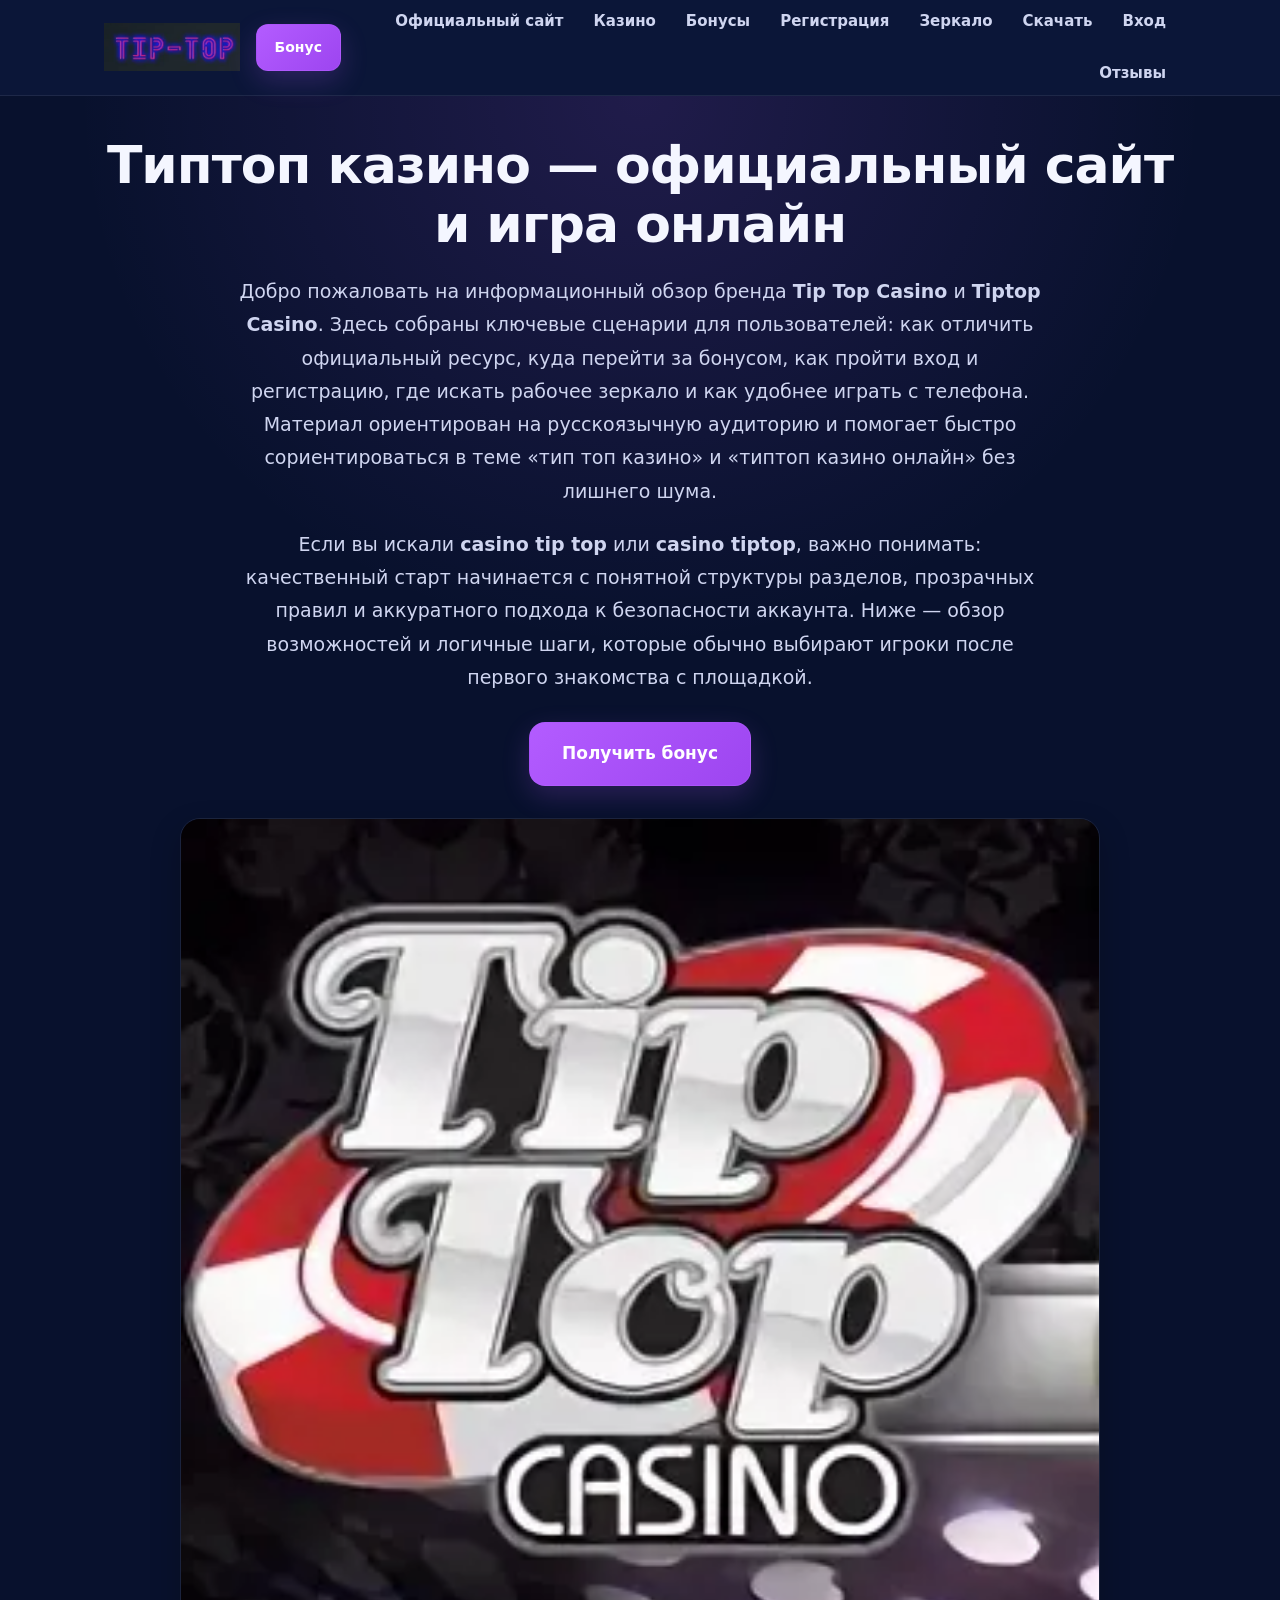
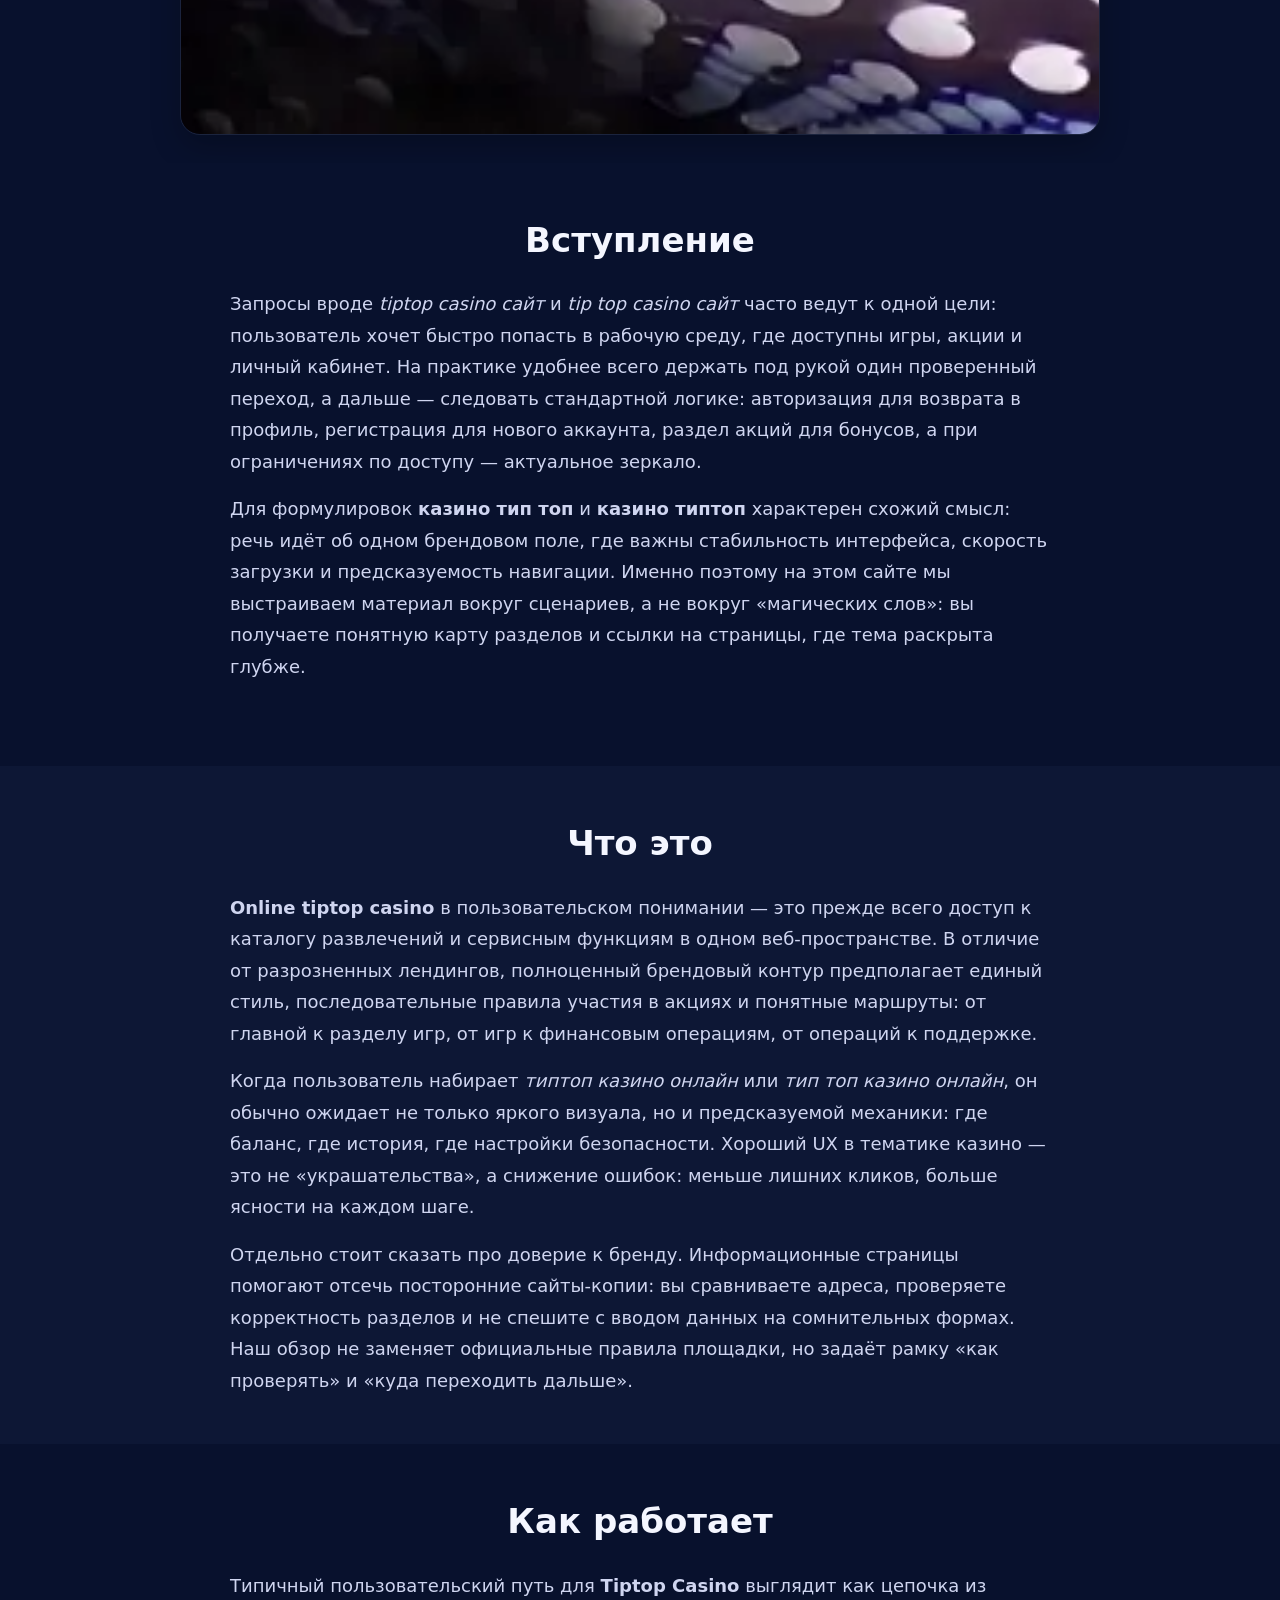
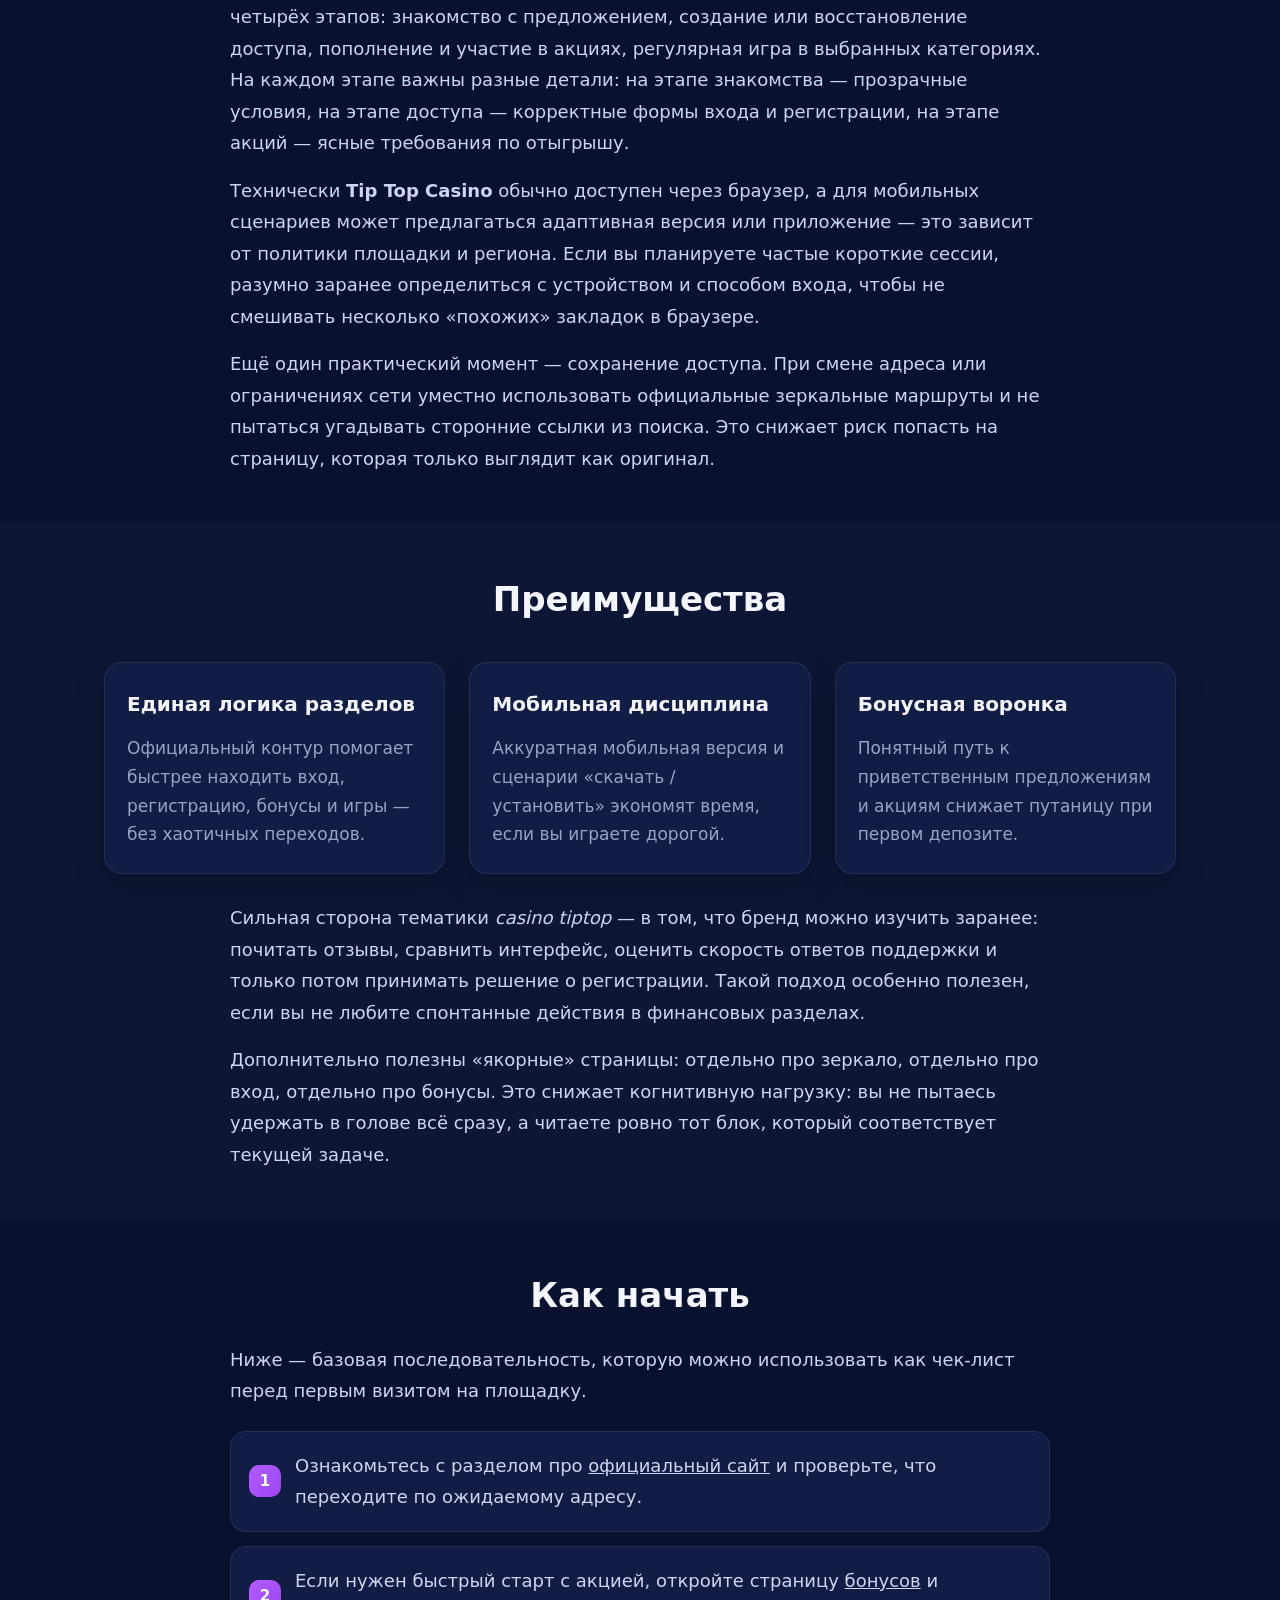
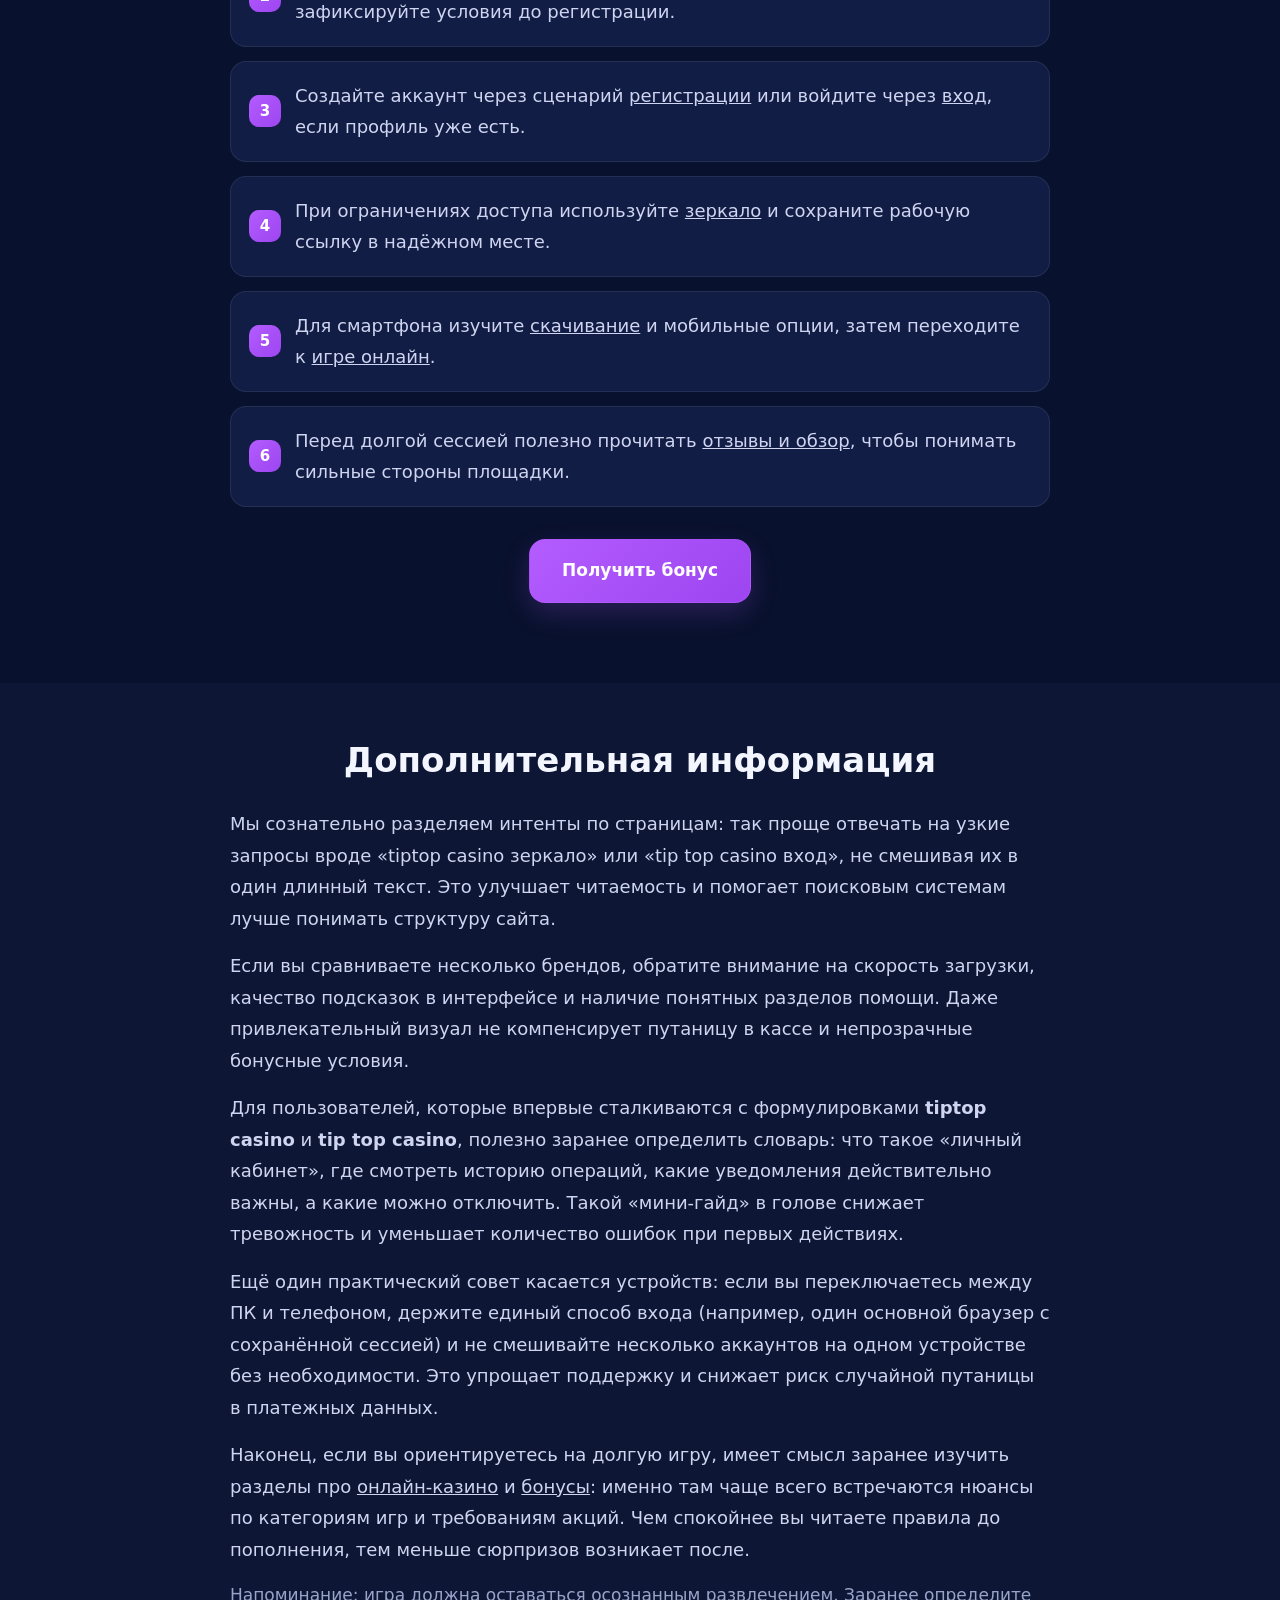
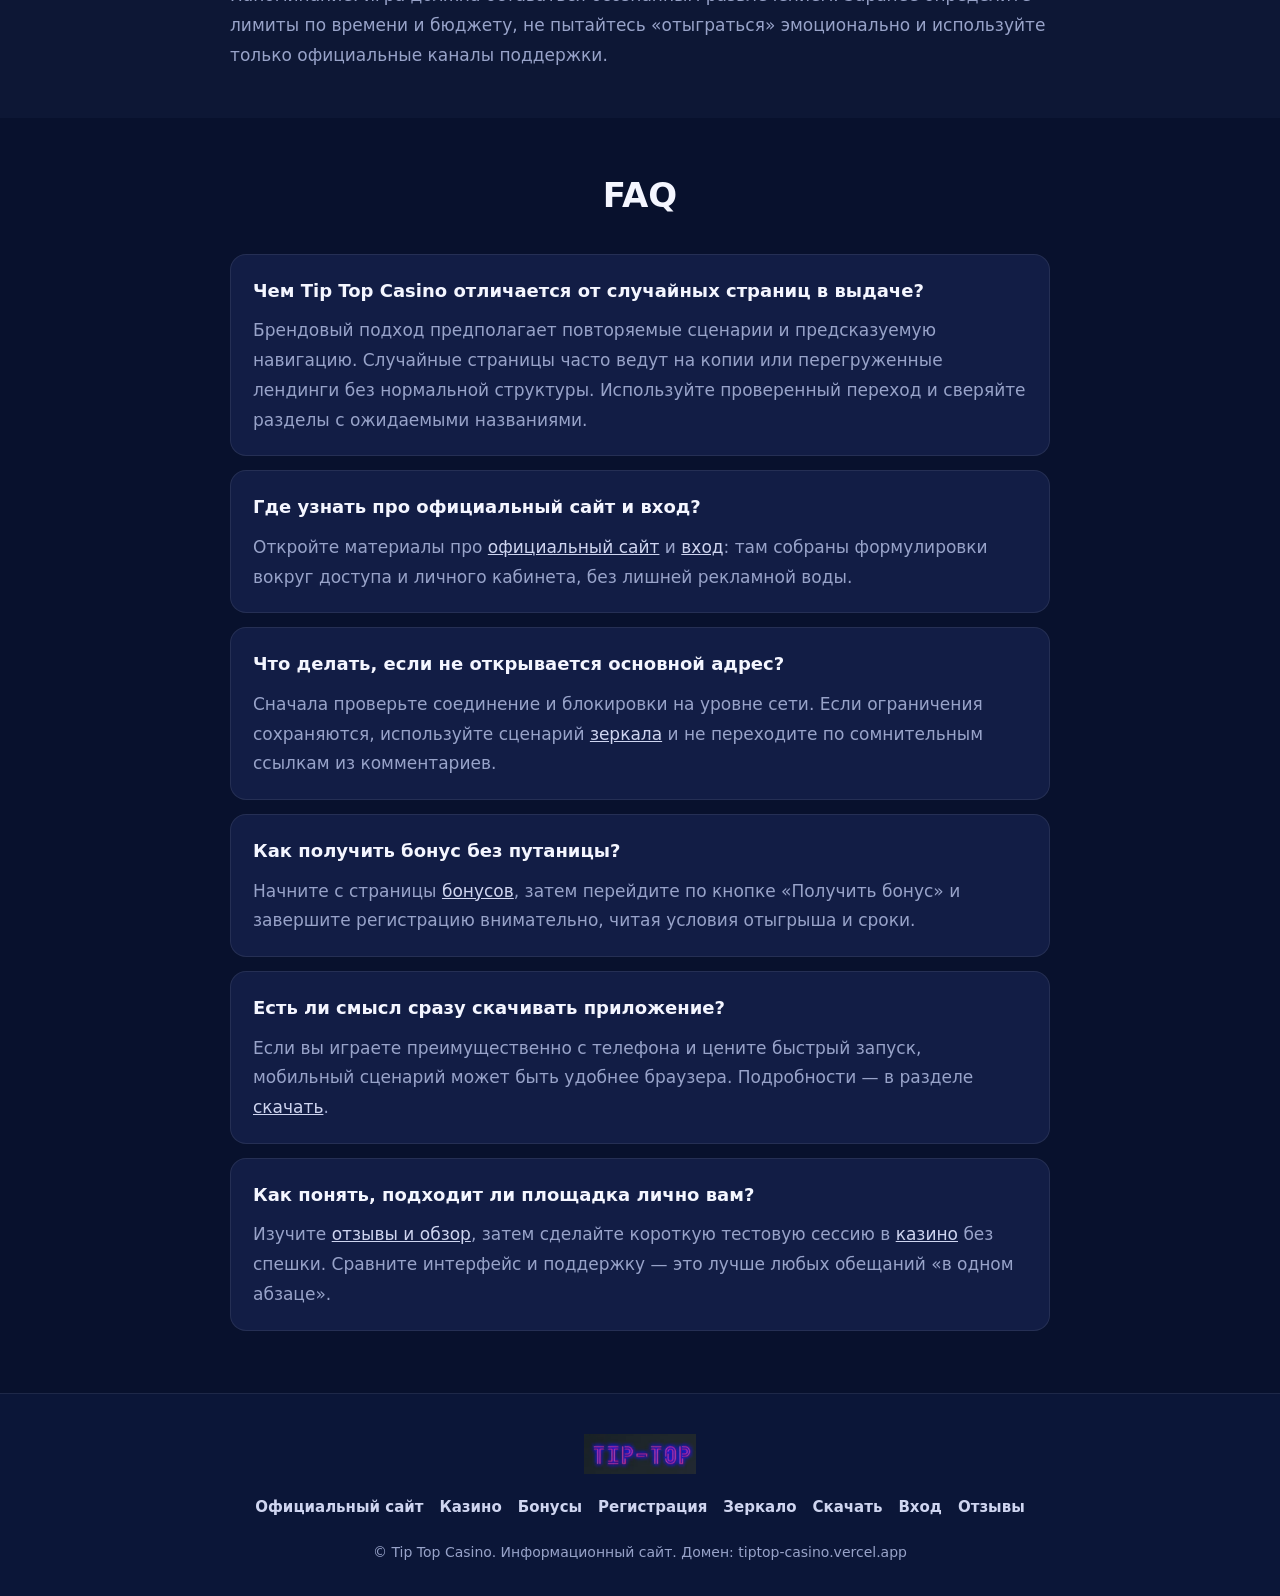
<file: index.html>
<!DOCTYPE html>
<html lang="ru">
<head>
  <meta charset="UTF-8">
  <meta name="viewport" content="width=device-width, initial-scale=1.0">
  <title>Типтоп казино — официальный сайт, бонусы и игра онлайн</title>
  <meta name="description" content="Tip Top Casino и Tiptop Casino: обзор бренда, официальный сайт, вход, регистрация, бонусы, зеркало и мобильная игра. Тип топ казино и типтоп казино онлайн — безопасный старт и понятная навигация по разделам.">
  <link rel="canonical" href="https://tiptop-casino.vercel.app/">
  <meta property="og:type" content="website">
  <meta property="og:locale" content="ru_RU">
  <meta property="og:title" content="Типтоп казино — официальный сайт, бонусы и игра онлайн">
  <meta property="og:description" content="Обзор Tip Top Casino: официальный сайт, вход, регистрация, бонусы, зеркало, скачивание и игра онлайн.">
  <meta property="og:url" content="https://tiptop-casino.vercel.app/">
  <meta property="og:image" content="https://tiptop-casino.vercel.app/banner.png">
  <meta name="twitter:card" content="summary_large_image">
  <link rel="stylesheet" href="./style.css">
</head>
<body>
  <a class="skip-link" href="#main">К основному содержанию</a>
  <header class="site-header">
    <div class="container header-inner">
      <div class="header-left">
        <a class="site-logo site-logo--img" href="./index.html" aria-label="Tip Top Casino — главная">
          <img src="./logo.png" alt="Tip Top Casino — логотип бренда" width="160" height="48">
        </a>
        <a class="header-bonus-btn" href="https://lknt.pro/dbff7811" target="_blank" rel="nofollow sponsored noopener">Бонус</a>
      </div>
      <button class="menu-toggle" type="button" aria-label="Открыть меню" aria-expanded="false"><span></span></button>
      <nav class="site-nav" aria-label="Основное меню">
        <a href="./official-site.html">Официальный сайт</a>
        <a href="./casino.html">Казино</a>
        <a href="./bonus.html">Бонусы</a>
        <a href="./registration.html">Регистрация</a>
        <a href="./zerkalo.html">Зеркало</a>
        <a href="./download.html">Скачать</a>
        <a href="./login.html">Вход</a>
        <a href="./reviews.html">Отзывы</a>
      </nav>
    </div>
  </header>

  <main id="main" class="site-main">
    <section class="hero-section">
      <div class="container">
        <h1>Типтоп казино — официальный сайт и игра онлайн</h1>
        <p class="hero-lead">Добро пожаловать на информационный обзор бренда <strong>Tip Top Casino</strong> и <strong>Tiptop Casino</strong>. Здесь собраны ключевые сценарии для пользователей: как отличить официальный ресурс, куда перейти за бонусом, как пройти вход и регистрацию, где искать рабочее зеркало и как удобнее играть с телефона. Материал ориентирован на русскоязычную аудиторию и помогает быстро сориентироваться в теме «тип топ казино» и «типтоп казино онлайн» без лишнего шума.</p>
        <p class="hero-lead">Если вы искали <strong>casino tip top</strong> или <strong>casino tiptop</strong>, важно понимать: качественный старт начинается с понятной структуры разделов, прозрачных правил и аккуратного подхода к безопасности аккаунта. Ниже — обзор возможностей и логичные шаги, которые обычно выбирают игроки после первого знакомства с площадкой.</p>
        <div class="hero-actions">
          <a class="cta-btn" href="https://lknt.pro/dbff7811" target="_blank" rel="nofollow sponsored noopener">Получить бонус</a>
        </div>
        <a class="hero-banner" href="https://lknt.pro/dbff7811" target="_blank" rel="nofollow sponsored noopener">
          <img src="./banner.png" alt="Tip Top Casino — официальный сайт, бонусы, вход и доступ к основным разделам" width="920" height="400" loading="eager">
        </a>
      </div>
    </section>

    <section class="content-section" aria-labelledby="intro-heading">
      <div class="container">
        <div class="text-wrap intro-block">
          <h2 id="intro-heading" class="section-heading">Вступление</h2>
          <p>Запросы вроде <em>tiptop casino сайт</em> и <em>tip top casino сайт</em> часто ведут к одной цели: пользователь хочет быстро попасть в рабочую среду, где доступны игры, акции и личный кабинет. На практике удобнее всего держать под рукой один проверенный переход, а дальше — следовать стандартной логике: авторизация для возврата в профиль, регистрация для нового аккаунта, раздел акций для бонусов, а при ограничениях по доступу — актуальное зеркало.</p>
          <p>Для формулировок <strong>казино тип топ</strong> и <strong>казино типтоп</strong> характерен схожий смысл: речь идёт об одном брендовом поле, где важны стабильность интерфейса, скорость загрузки и предсказуемость навигации. Именно поэтому на этом сайте мы выстраиваем материал вокруг сценариев, а не вокруг «магических слов»: вы получаете понятную карту разделов и ссылки на страницы, где тема раскрыта глубже.</p>
        </div>
      </div>
    </section>

    <section class="content-section" aria-labelledby="what-heading">
      <div class="container">
        <h2 id="what-heading" class="section-heading">Что это</h2>
        <div class="text-wrap">
          <p><strong>Online tiptop casino</strong> в пользовательском понимании — это прежде всего доступ к каталогу развлечений и сервисным функциям в одном веб-пространстве. В отличие от разрозненных лендингов, полноценный брендовый контур предполагает единый стиль, последовательные правила участия в акциях и понятные маршруты: от главной к разделу игр, от игр к финансовым операциям, от операций к поддержке.</p>
          <p>Когда пользователь набирает <em>типтоп казино онлайн</em> или <em>тип топ казино онлайн</em>, он обычно ожидает не только яркого визуала, но и предсказуемой механики: где баланс, где история, где настройки безопасности. Хороший UX в тематике казино — это не «украшательства», а снижение ошибок: меньше лишних кликов, больше ясности на каждом шаге.</p>
          <p>Отдельно стоит сказать про доверие к бренду. Информационные страницы помогают отсечь посторонние сайты-копии: вы сравниваете адреса, проверяете корректность разделов и не спешите с вводом данных на сомнительных формах. Наш обзор не заменяет официальные правила площадки, но задаёт рамку «как проверять» и «куда переходить дальше».</p>
        </div>
      </div>
    </section>

    <section class="content-section" aria-labelledby="how-heading">
      <div class="container">
        <h2 id="how-heading" class="section-heading">Как работает</h2>
        <div class="text-wrap">
          <p>Типичный пользовательский путь для <strong>Tiptop Casino</strong> выглядит как цепочка из четырёх этапов: знакомство с предложением, создание или восстановление доступа, пополнение и участие в акциях, регулярная игра в выбранных категориях. На каждом этапе важны разные детали: на этапе знакомства — прозрачные условия, на этапе доступа — корректные формы входа и регистрации, на этапе акций — ясные требования по отыгрышу.</p>
          <p>Технически <strong>Tip Top Casino</strong> обычно доступен через браузер, а для мобильных сценариев может предлагаться адаптивная версия или приложение — это зависит от политики площадки и региона. Если вы планируете частые короткие сессии, разумно заранее определиться с устройством и способом входа, чтобы не смешивать несколько «похожих» закладок в браузере.</p>
          <p>Ещё один практический момент — сохранение доступа. При смене адреса или ограничениях сети уместно использовать официальные зеркальные маршруты и не пытаться угадывать сторонние ссылки из поиска. Это снижает риск попасть на страницу, которая только выглядит как оригинал.</p>
        </div>
      </div>
    </section>

    <section class="content-section" aria-labelledby="adv-heading">
      <div class="container">
        <h2 id="adv-heading" class="section-heading">Преимущества</h2>
        <div class="cards-grid" role="list">
          <article class="card" role="listitem">
            <h3>Единая логика разделов</h3>
            <p>Официальный контур помогает быстрее находить вход, регистрацию, бонусы и игры — без хаотичных переходов.</p>
          </article>
          <article class="card" role="listitem">
            <h3>Мобильная дисциплина</h3>
            <p>Аккуратная мобильная версия и сценарии «скачать / установить» экономят время, если вы играете дорогой.</p>
          </article>
          <article class="card" role="listitem">
            <h3>Бонусная воронка</h3>
            <p>Понятный путь к приветственным предложениям и акциям снижает путаницу при первом депозите.</p>
          </article>
        </div>
        <div class="text-wrap" style="margin-top:28px">
          <p>Сильная сторона тематики <em>casino tiptop</em> — в том, что бренд можно изучить заранее: почитать отзывы, сравнить интерфейс, оценить скорость ответов поддержки и только потом принимать решение о регистрации. Такой подход особенно полезен, если вы не любите спонтанные действия в финансовых разделах.</p>
          <p>Дополнительно полезны «якорные» страницы: отдельно про зеркало, отдельно про вход, отдельно про бонусы. Это снижает когнитивную нагрузку: вы не пытаесь удержать в голове всё сразу, а читаете ровно тот блок, который соответствует текущей задаче.</p>
        </div>
      </div>
    </section>

    <section class="content-section" aria-labelledby="start-heading">
      <div class="container">
        <h2 id="start-heading" class="section-heading">Как начать</h2>
        <div class="text-wrap">
          <p>Ниже — базовая последовательность, которую можно использовать как чек-лист перед первым визитом на площадку.</p>
        </div>
        <ol class="steps-list">
          <li>Ознакомьтесь с разделом про <a href="./official-site.html">официальный сайт</a> и проверьте, что переходите по ожидаемому адресу.</li>
          <li>Если нужен быстрый старт с акцией, откройте страницу <a href="./bonus.html">бонусов</a> и зафиксируйте условия до регистрации.</li>
          <li>Создайте аккаунт через сценарий <a href="./registration.html">регистрации</a> или войдите через <a href="./login.html">вход</a>, если профиль уже есть.</li>
          <li>При ограничениях доступа используйте <a href="./zerkalo.html">зеркало</a> и сохраните рабочую ссылку в надёжном месте.</li>
          <li>Для смартфона изучите <a href="./download.html">скачивание</a> и мобильные опции, затем переходите к <a href="./casino.html">игре онлайн</a>.</li>
          <li>Перед долгой сессией полезно прочитать <a href="./reviews.html">отзывы и обзор</a>, чтобы понимать сильные стороны площадки.</li>
        </ol>
        <div class="hero-actions" style="margin-top:32px">
          <a class="cta-btn" href="https://lknt.pro/dbff7811" target="_blank" rel="nofollow sponsored noopener">Получить бонус</a>
        </div>
      </div>
    </section>

    <section class="content-section" aria-labelledby="more-heading">
      <div class="container">
        <h2 id="more-heading" class="section-heading">Дополнительная информация</h2>
        <div class="text-wrap">
          <p>Мы сознательно разделяем интенты по страницам: так проще отвечать на узкие запросы вроде «tiptop casino зеркало» или «tip top casino вход», не смешивая их в один длинный текст. Это улучшает читаемость и помогает поисковым системам лучше понимать структуру сайта.</p>
          <p>Если вы сравниваете несколько брендов, обратите внимание на скорость загрузки, качество подсказок в интерфейсе и наличие понятных разделов помощи. Даже привлекательный визуал не компенсирует путаницу в кассе и непрозрачные бонусные условия.</p>
          <p>Для пользователей, которые впервые сталкиваются с формулировками <strong>tiptop casino</strong> и <strong>tip top casino</strong>, полезно заранее определить словарь: что такое «личный кабинет», где смотреть историю операций, какие уведомления действительно важны, а какие можно отключить. Такой «мини-гайд» в голове снижает тревожность и уменьшает количество ошибок при первых действиях.</p>
          <p>Ещё один практический совет касается устройств: если вы переключаетесь между ПК и телефоном, держите единый способ входа (например, один основной браузер с сохранённой сессией) и не смешивайте несколько аккаунтов на одном устройстве без необходимости. Это упрощает поддержку и снижает риск случайной путаницы в платежных данных.</p>
          <p>Наконец, если вы ориентируетесь на долгую игру, имеет смысл заранее изучить разделы про <a href="./casino.html">онлайн-казино</a> и <a href="./bonus.html">бонусы</a>: именно там чаще всего встречаются нюансы по категориям игр и требованиям акций. Чем спокойнее вы читаете правила до пополнения, тем меньше сюрпризов возникает после.</p>
          <p class="muted">Напоминание: игра должна оставаться осознанным развлечением. Заранее определите лимиты по времени и бюджету, не пытайтесь «отыграться» эмоционально и используйте только официальные каналы поддержки.</p>
        </div>
      </div>
    </section>

    <section class="content-section" aria-labelledby="faq-heading">
      <div class="container">
        <h2 id="faq-heading" class="section-heading">FAQ</h2>
        <div class="faq-list">
          <div class="faq-item">
            <h3>Чем Tip Top Casino отличается от случайных страниц в выдаче?</h3>
            <p>Брендовый подход предполагает повторяемые сценарии и предсказуемую навигацию. Случайные страницы часто ведут на копии или перегруженные лендинги без нормальной структуры. Используйте проверенный переход и сверяйте разделы с ожидаемыми названиями.</p>
          </div>
          <div class="faq-item">
            <h3>Где узнать про официальный сайт и вход?</h3>
            <p>Откройте материалы про <a href="./official-site.html">официальный сайт</a> и <a href="./login.html">вход</a>: там собраны формулировки вокруг доступа и личного кабинета, без лишней рекламной воды.</p>
          </div>
          <div class="faq-item">
            <h3>Что делать, если не открывается основной адрес?</h3>
            <p>Сначала проверьте соединение и блокировки на уровне сети. Если ограничения сохраняются, используйте сценарий <a href="./zerkalo.html">зеркала</a> и не переходите по сомнительным ссылкам из комментариев.</p>
          </div>
          <div class="faq-item">
            <h3>Как получить бонус без путаницы?</h3>
            <p>Начните с страницы <a href="./bonus.html">бонусов</a>, затем перейдите по кнопке «Получить бонус» и завершите регистрацию внимательно, читая условия отыгрыша и сроки.</p>
          </div>
          <div class="faq-item">
            <h3>Есть ли смысл сразу скачивать приложение?</h3>
            <p>Если вы играете преимущественно с телефона и цените быстрый запуск, мобильный сценарий может быть удобнее браузера. Подробности — в разделе <a href="./download.html">скачать</a>.</p>
          </div>
          <div class="faq-item">
            <h3>Как понять, подходит ли площадка лично вам?</h3>
            <p>Изучите <a href="./reviews.html">отзывы и обзор</a>, затем сделайте короткую тестовую сессию в <a href="./casino.html">казино</a> без спешки. Сравните интерфейс и поддержку — это лучше любых обещаний «в одном абзаце».</p>
          </div>
        </div>
      </div>
    </section>
  </main>

  <footer class="site-footer">
    <div class="container footer-inner">
      <div class="footer-brand">
        <a class="site-logo site-logo--img" href="./index.html" aria-label="Tip Top Casino — главная">
          <img src="./logo.png" alt="" width="140" height="42">
        </a>
      </div>
      <nav class="footer-nav" aria-label="Нижнее меню">
        <a href="./official-site.html">Официальный сайт</a>
        <a href="./casino.html">Казино</a>
        <a href="./bonus.html">Бонусы</a>
        <a href="./registration.html">Регистрация</a>
        <a href="./zerkalo.html">Зеркало</a>
        <a href="./download.html">Скачать</a>
        <a href="./login.html">Вход</a>
        <a href="./reviews.html">Отзывы</a>
      </nav>
      <p class="footer-copy">© Tip Top Casino. Информационный сайт. Домен: tiptop-casino.vercel.app</p>
    </div>
  </footer>
  <script src="./script.js" defer></script>
</body>
</html>
</file>
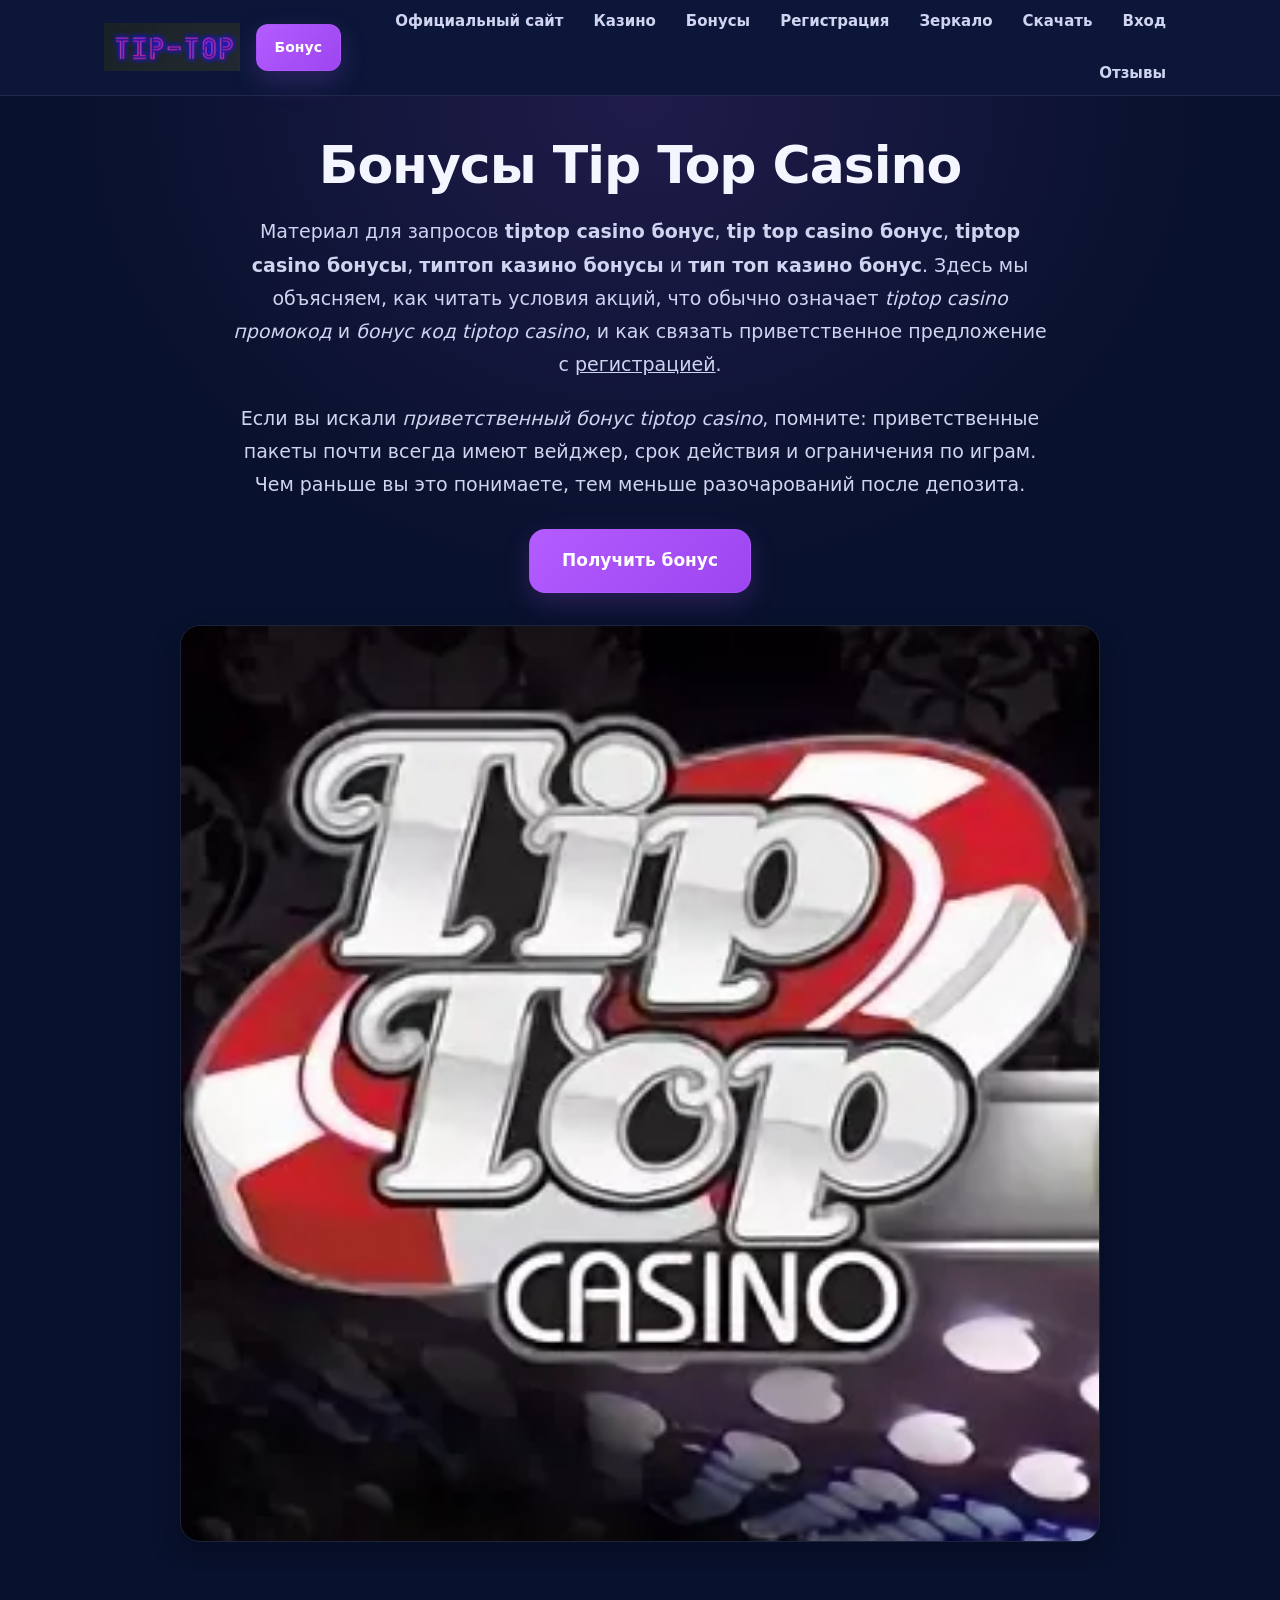
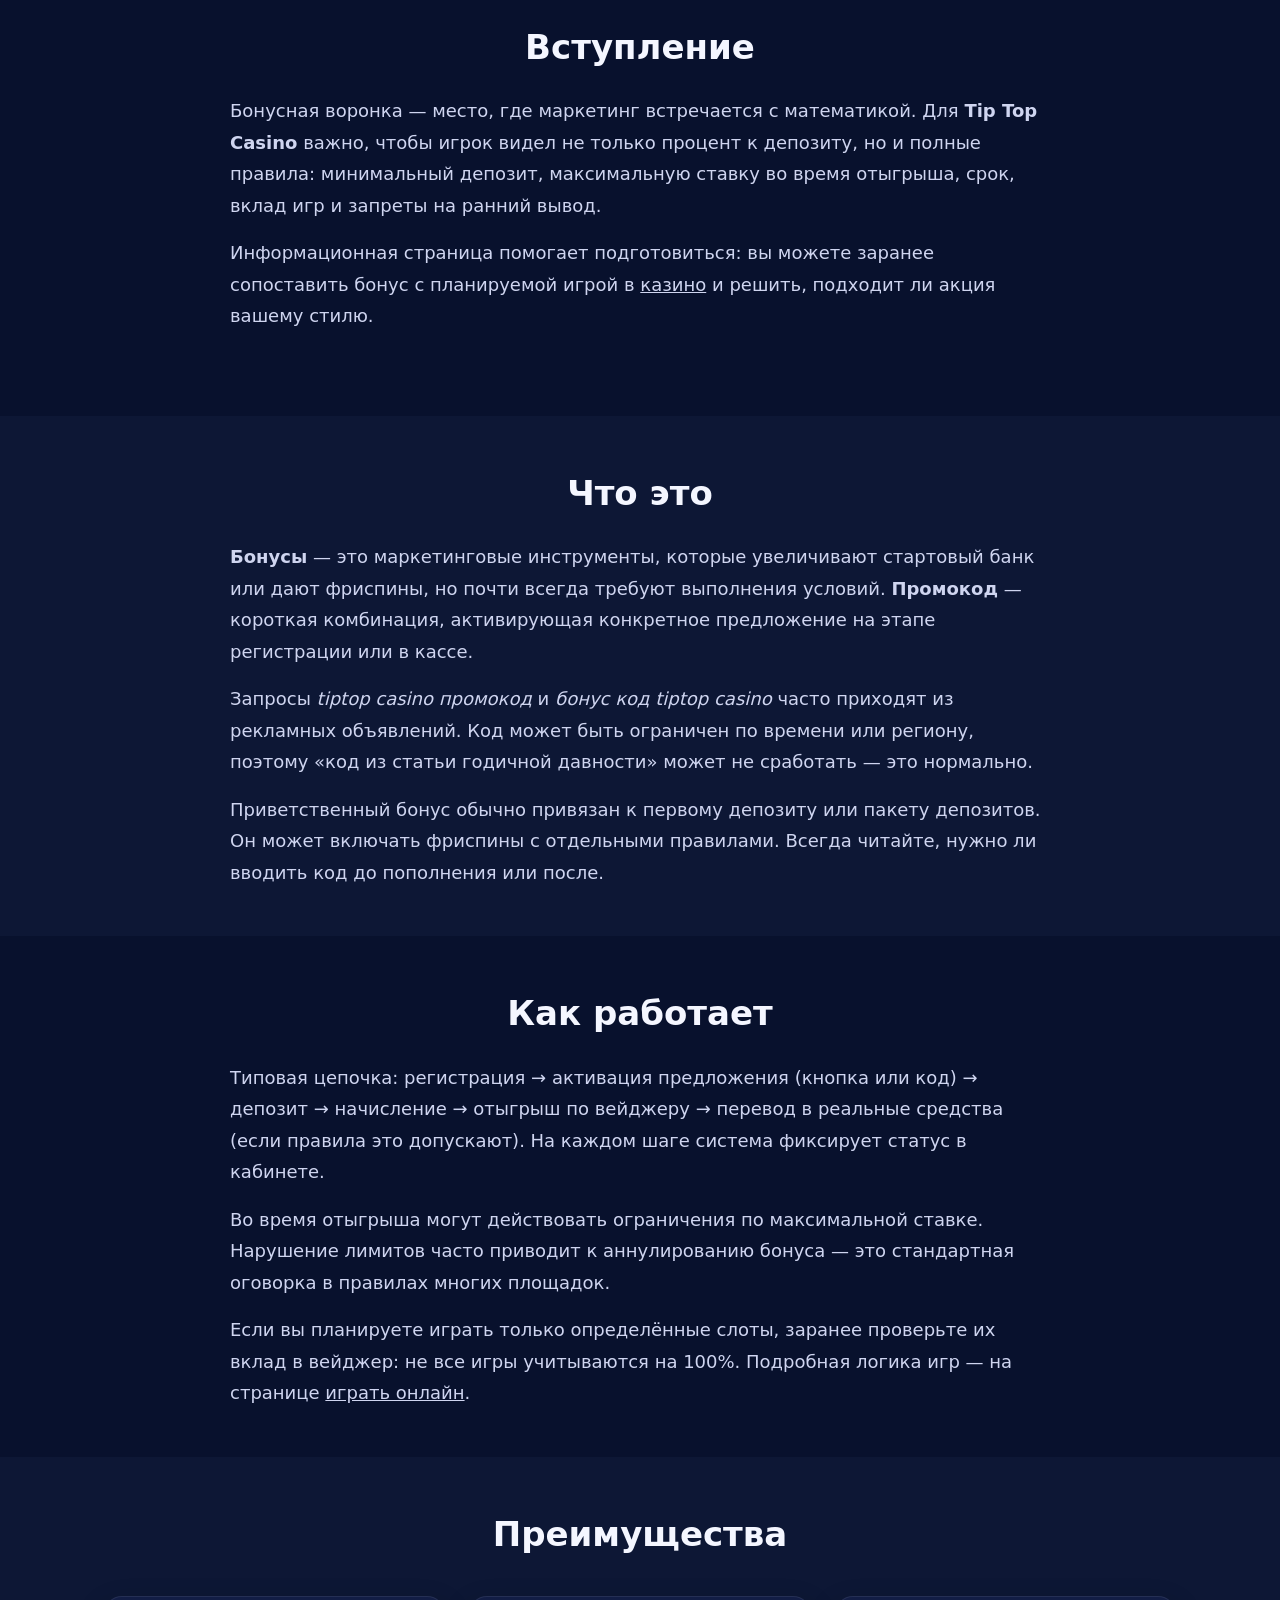
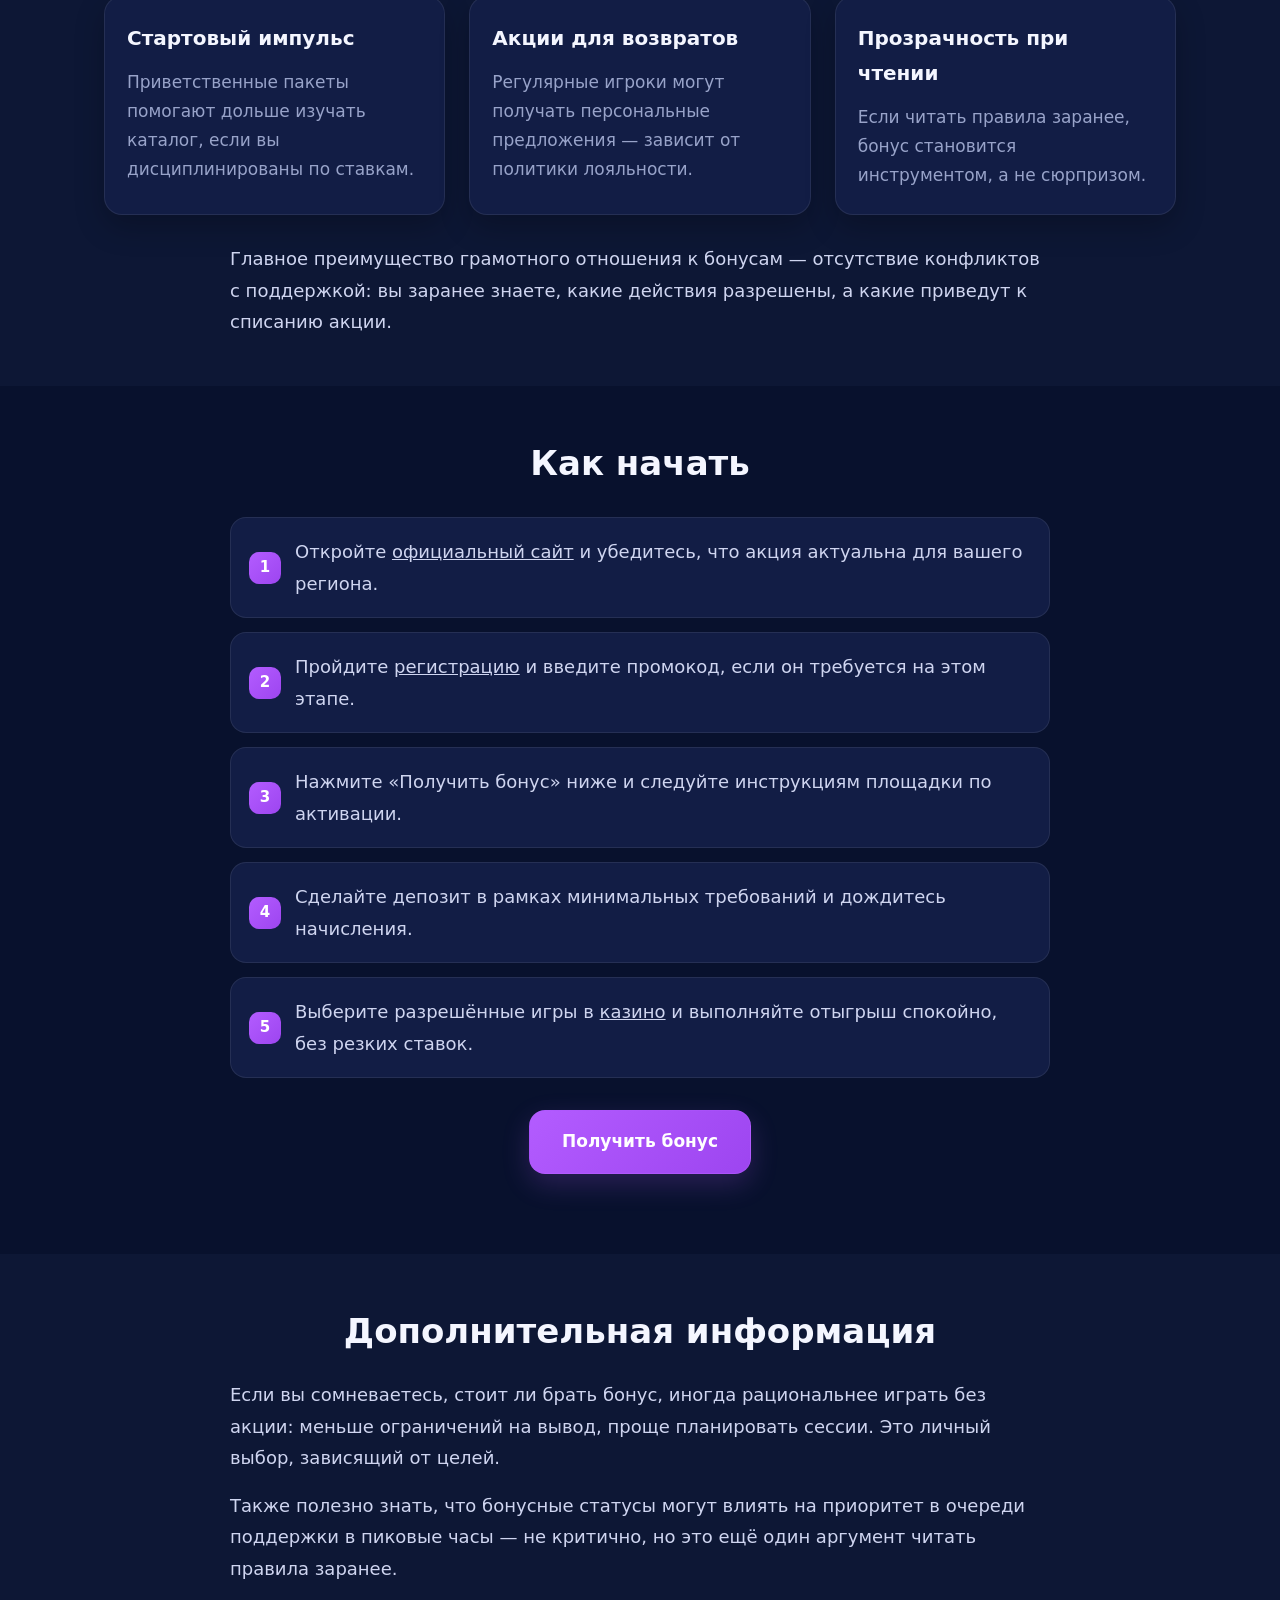
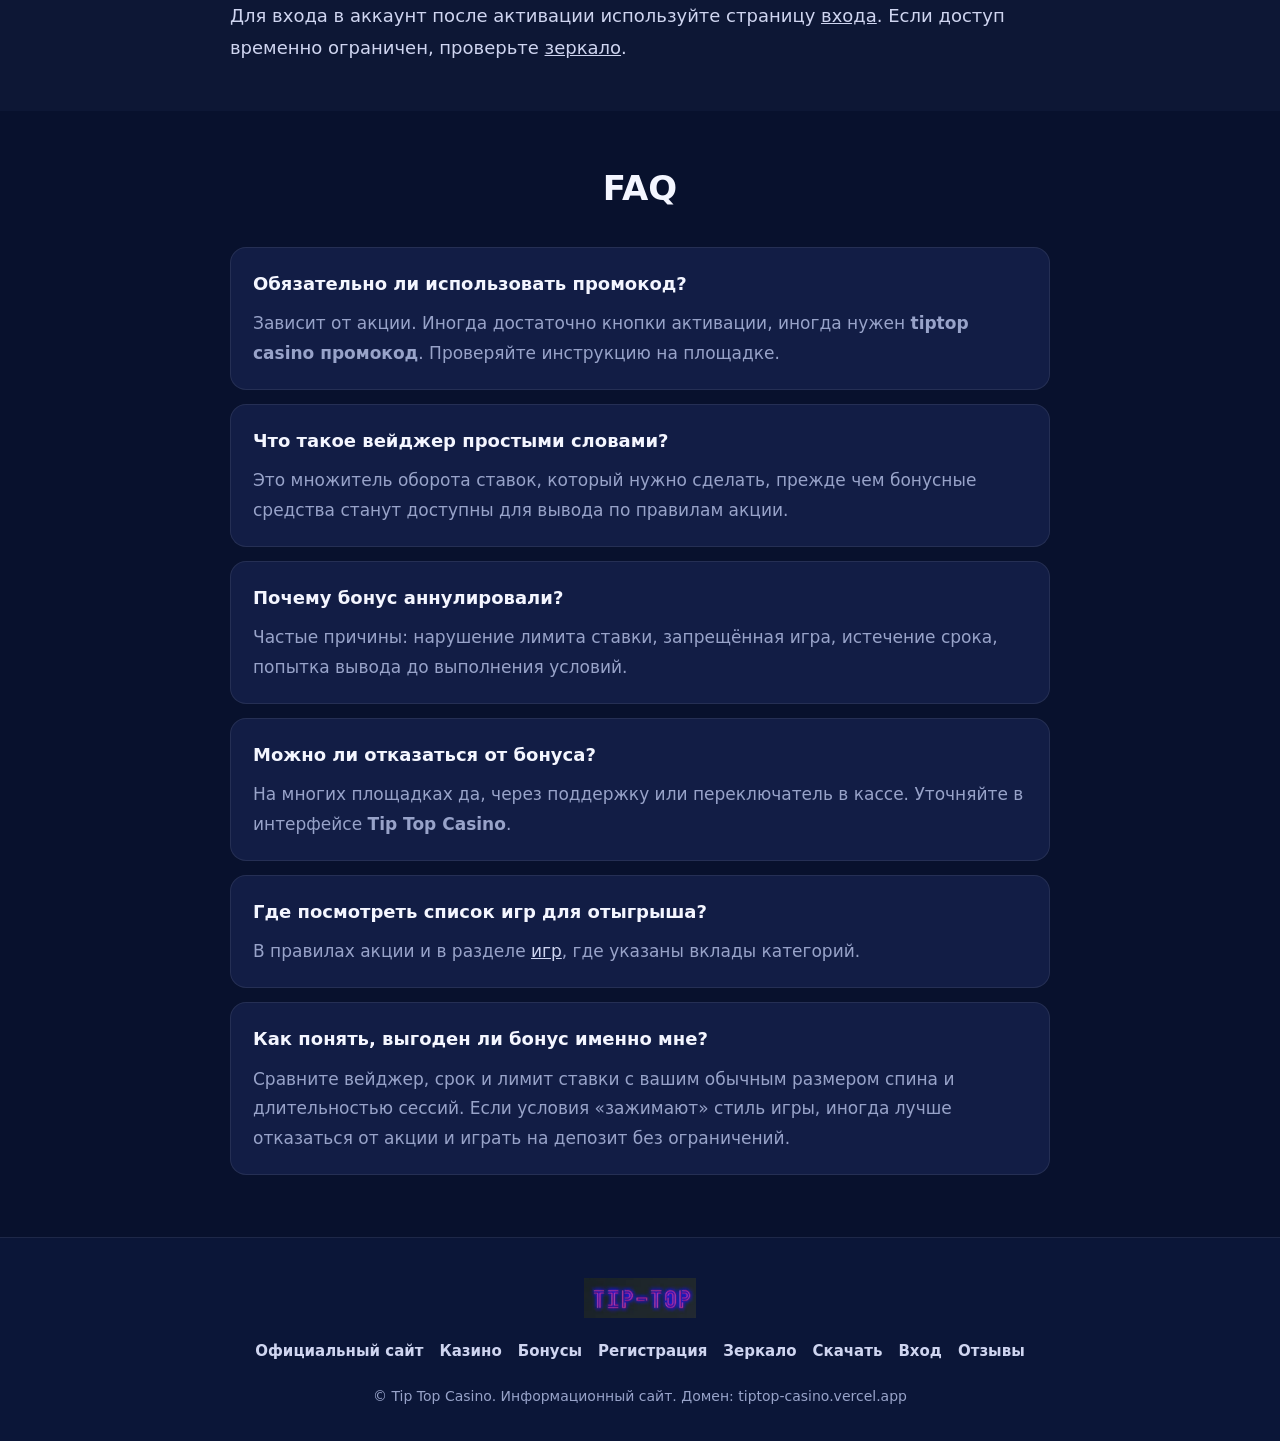
<file: bonus.html>
<!DOCTYPE html>
<html lang="ru">
<head>
  <meta charset="UTF-8">
  <meta name="viewport" content="width=device-width, initial-scale=1.0">
  <title>Бонусы Tip Top Casino — промокоды и акции</title>
  <meta name="description" content="Tiptop casino бонус и tip top casino бонус: tiptop casino бонусы, типтоп казино бонусы, тип топ казино бонус, tiptop casino промокод, бонус код tiptop casino, приветственный бонус tiptop casino. Акции, активация и старт после регистрации.">
  <link rel="canonical" href="https://tiptop-casino.vercel.app/bonus.html">
  <meta property="og:type" content="website">
  <meta property="og:locale" content="ru_RU">
  <meta property="og:title" content="Бонусы Tip Top Casino — промокоды и акции">
  <meta property="og:description" content="Бонусы Tip Top Casino: промокоды, приветственные предложения и активация после регистрации.">
  <meta property="og:url" content="https://tiptop-casino.vercel.app/bonus.html">
  <meta property="og:image" content="https://tiptop-casino.vercel.app/banner.png">
  <meta name="twitter:card" content="summary_large_image">
  <link rel="stylesheet" href="./style.css">
</head>
<body>
  <a class="skip-link" href="#main">К основному содержанию</a>
  <header class="site-header">
    <div class="container header-inner">
      <div class="header-left">
        <a class="site-logo site-logo--img" href="./index.html" aria-label="Tip Top Casino — главная">
          <img src="./logo.png" alt="Tip Top Casino — логотип бренда" width="160" height="48">
        </a>
        <a class="header-bonus-btn" href="https://lknt.pro/dbff7811" target="_blank" rel="nofollow sponsored noopener">Бонус</a>
      </div>
      <button class="menu-toggle" type="button" aria-label="Открыть меню" aria-expanded="false"><span></span></button>
      <nav class="site-nav" aria-label="Основное меню">
        <a href="./official-site.html">Официальный сайт</a>
        <a href="./casino.html">Казино</a>
        <a href="./bonus.html">Бонусы</a>
        <a href="./registration.html">Регистрация</a>
        <a href="./zerkalo.html">Зеркало</a>
        <a href="./download.html">Скачать</a>
        <a href="./login.html">Вход</a>
        <a href="./reviews.html">Отзывы</a>
      </nav>
    </div>
  </header>

  <main id="main" class="site-main">
    <section class="hero-section">
      <div class="container">
        <h1>Бонусы Tip Top Casino</h1>
        <p class="hero-lead">Материал для запросов <strong>tiptop casino бонус</strong>, <strong>tip top casino бонус</strong>, <strong>tiptop casino бонусы</strong>, <strong>типтоп казино бонусы</strong> и <strong>тип топ казино бонус</strong>. Здесь мы объясняем, как читать условия акций, что обычно означает <em>tiptop casino промокод</em> и <em>бонус код tiptop casino</em>, и как связать приветственное предложение с <a href="./registration.html">регистрацией</a>.</p>
        <p class="hero-lead">Если вы искали <em>приветственный бонус tiptop casino</em>, помните: приветственные пакеты почти всегда имеют вейджер, срок действия и ограничения по играм. Чем раньше вы это понимаете, тем меньше разочарований после депозита.</p>
        <div class="hero-actions">
          <a class="cta-btn" href="https://lknt.pro/dbff7811" target="_blank" rel="nofollow sponsored noopener">Получить бонус</a>
        </div>
        <a class="hero-banner" href="https://lknt.pro/dbff7811" target="_blank" rel="nofollow sponsored noopener">
          <img src="./banner.png" alt="Tip Top Casino — официальный сайт, бонусы, вход и доступ к основным разделам" width="920" height="400" loading="eager">
        </a>
      </div>
    </section>

    <section class="content-section">
      <div class="container">
        <h2 class="section-heading">Вступление</h2>
        <div class="text-wrap intro-block">
          <p>Бонусная воронка — место, где маркетинг встречается с математикой. Для <strong>Tip Top Casino</strong> важно, чтобы игрок видел не только процент к депозиту, но и полные правила: минимальный депозит, максимальную ставку во время отыгрыша, срок, вклад игр и запреты на ранний вывод.</p>
          <p>Информационная страница помогает подготовиться: вы можете заранее сопоставить бонус с планируемой игрой в <a href="./casino.html">казино</a> и решить, подходит ли акция вашему стилю.</p>
        </div>
      </div>
    </section>

    <section class="content-section">
      <div class="container">
        <h2 class="section-heading">Что это</h2>
        <div class="text-wrap">
          <p><strong>Бонусы</strong> — это маркетинговые инструменты, которые увеличивают стартовый банк или дают фриспины, но почти всегда требуют выполнения условий. <strong>Промокод</strong> — короткая комбинация, активирующая конкретное предложение на этапе регистрации или в кассе.</p>
          <p>Запросы <em>tiptop casino промокод</em> и <em>бонус код tiptop casino</em> часто приходят из рекламных объявлений. Код может быть ограничен по времени или региону, поэтому «код из статьи годичной давности» может не сработать — это нормально.</p>
          <p>Приветственный бонус обычно привязан к первому депозиту или пакету депозитов. Он может включать фриспины с отдельными правилами. Всегда читайте, нужно ли вводить код до пополнения или после.</p>
        </div>
      </div>
    </section>

    <section class="content-section">
      <div class="container">
        <h2 class="section-heading">Как работает</h2>
        <div class="text-wrap">
          <p>Типовая цепочка: регистрация → активация предложения (кнопка или код) → депозит → начисление → отыгрыш по вейджеру → перевод в реальные средства (если правила это допускают). На каждом шаге система фиксирует статус в кабинете.</p>
          <p>Во время отыгрыша могут действовать ограничения по максимальной ставке. Нарушение лимитов часто приводит к аннулированию бонуса — это стандартная оговорка в правилах многих площадок.</p>
          <p>Если вы планируете играть только определённые слоты, заранее проверьте их вклад в вейджер: не все игры учитываются на 100%. Подробная логика игр — на странице <a href="./casino.html">играть онлайн</a>.</p>
        </div>
      </div>
    </section>

    <section class="content-section">
      <div class="container">
        <h2 class="section-heading">Преимущества</h2>
        <div class="cards-grid">
          <article class="card">
            <h3>Стартовый импульс</h3>
            <p>Приветственные пакеты помогают дольше изучать каталог, если вы дисциплинированы по ставкам.</p>
          </article>
          <article class="card">
            <h3>Акции для возвратов</h3>
            <p>Регулярные игроки могут получать персональные предложения — зависит от политики лояльности.</p>
          </article>
          <article class="card">
            <h3>Прозрачность при чтении</h3>
            <p>Если читать правила заранее, бонус становится инструментом, а не сюрпризом.</p>
          </article>
        </div>
        <div class="text-wrap" style="margin-top:28px">
          <p>Главное преимущество грамотного отношения к бонусам — отсутствие конфликтов с поддержкой: вы заранее знаете, какие действия разрешены, а какие приведут к списанию акции.</p>
        </div>
      </div>
    </section>

    <section class="content-section">
      <div class="container">
        <h2 class="section-heading">Как начать</h2>
        <ol class="steps-list">
          <li>Откройте <a href="./official-site.html">официальный сайт</a> и убедитесь, что акция актуальна для вашего региона.</li>
          <li>Пройдите <a href="./registration.html">регистрацию</a> и введите промокод, если он требуется на этом этапе.</li>
          <li>Нажмите «Получить бонус» ниже и следуйте инструкциям площадки по активации.</li>
          <li>Сделайте депозит в рамках минимальных требований и дождитесь начисления.</li>
          <li>Выберите разрешённые игры в <a href="./casino.html">казино</a> и выполняйте отыгрыш спокойно, без резких ставок.</li>
        </ol>
        <div class="hero-actions" style="margin-top:32px">
          <a class="cta-btn" href="https://lknt.pro/dbff7811" target="_blank" rel="nofollow sponsored noopener">Получить бонус</a>
        </div>
      </div>
    </section>

    <section class="content-section">
      <div class="container">
        <h2 class="section-heading">Дополнительная информация</h2>
        <div class="text-wrap">
          <p>Если вы сомневаетесь, стоит ли брать бонус, иногда рациональнее играть без акции: меньше ограничений на вывод, проще планировать сессии. Это личный выбор, зависящий от целей.</p>
          <p>Также полезно знать, что бонусные статусы могут влиять на приоритет в очереди поддержки в пиковые часы — не критично, но это ещё один аргумент читать правила заранее.</p>
          <p>Для входа в аккаунт после активации используйте страницу <a href="./login.html">входа</a>. Если доступ временно ограничен, проверьте <a href="./zerkalo.html">зеркало</a>.</p>
        </div>
      </div>
    </section>

    <section class="content-section">
      <div class="container">
        <h2 class="section-heading">FAQ</h2>
        <div class="faq-list">
          <div class="faq-item">
            <h3>Обязательно ли использовать промокод?</h3>
            <p>Зависит от акции. Иногда достаточно кнопки активации, иногда нужен <strong>tiptop casino промокод</strong>. Проверяйте инструкцию на площадке.</p>
          </div>
          <div class="faq-item">
            <h3>Что такое вейджер простыми словами?</h3>
            <p>Это множитель оборота ставок, который нужно сделать, прежде чем бонусные средства станут доступны для вывода по правилам акции.</p>
          </div>
          <div class="faq-item">
            <h3>Почему бонус аннулировали?</h3>
            <p>Частые причины: нарушение лимита ставки, запрещённая игра, истечение срока, попытка вывода до выполнения условий.</p>
          </div>
          <div class="faq-item">
            <h3>Можно ли отказаться от бонуса?</h3>
            <p>На многих площадках да, через поддержку или переключатель в кассе. Уточняйте в интерфейсе <strong>Tip Top Casino</strong>.</p>
          </div>
          <div class="faq-item">
            <h3>Где посмотреть список игр для отыгрыша?</h3>
            <p>В правилах акции и в разделе <a href="./casino.html">игр</a>, где указаны вклады категорий.</p>
          </div>
          <div class="faq-item">
            <h3>Как понять, выгоден ли бонус именно мне?</h3>
            <p>Сравните вейджер, срок и лимит ставки с вашим обычным размером спина и длительностью сессий. Если условия «зажимают» стиль игры, иногда лучше отказаться от акции и играть на депозит без ограничений.</p>
          </div>
        </div>
      </div>
    </section>
  </main>

  <footer class="site-footer">
    <div class="container footer-inner">
      <div class="footer-brand">
        <a class="site-logo site-logo--img" href="./index.html" aria-label="Tip Top Casino — главная">
          <img src="./logo.png" alt="" width="140" height="42">
        </a>
      </div>
      <nav class="footer-nav" aria-label="Нижнее меню">
        <a href="./official-site.html">Официальный сайт</a>
        <a href="./casino.html">Казино</a>
        <a href="./bonus.html">Бонусы</a>
        <a href="./registration.html">Регистрация</a>
        <a href="./zerkalo.html">Зеркало</a>
        <a href="./download.html">Скачать</a>
        <a href="./login.html">Вход</a>
        <a href="./reviews.html">Отзывы</a>
      </nav>
      <p class="footer-copy">© Tip Top Casino. Информационный сайт. Домен: tiptop-casino.vercel.app</p>
    </div>
  </footer>
  <script src="./script.js" defer></script>
</body>
</html>
</file>
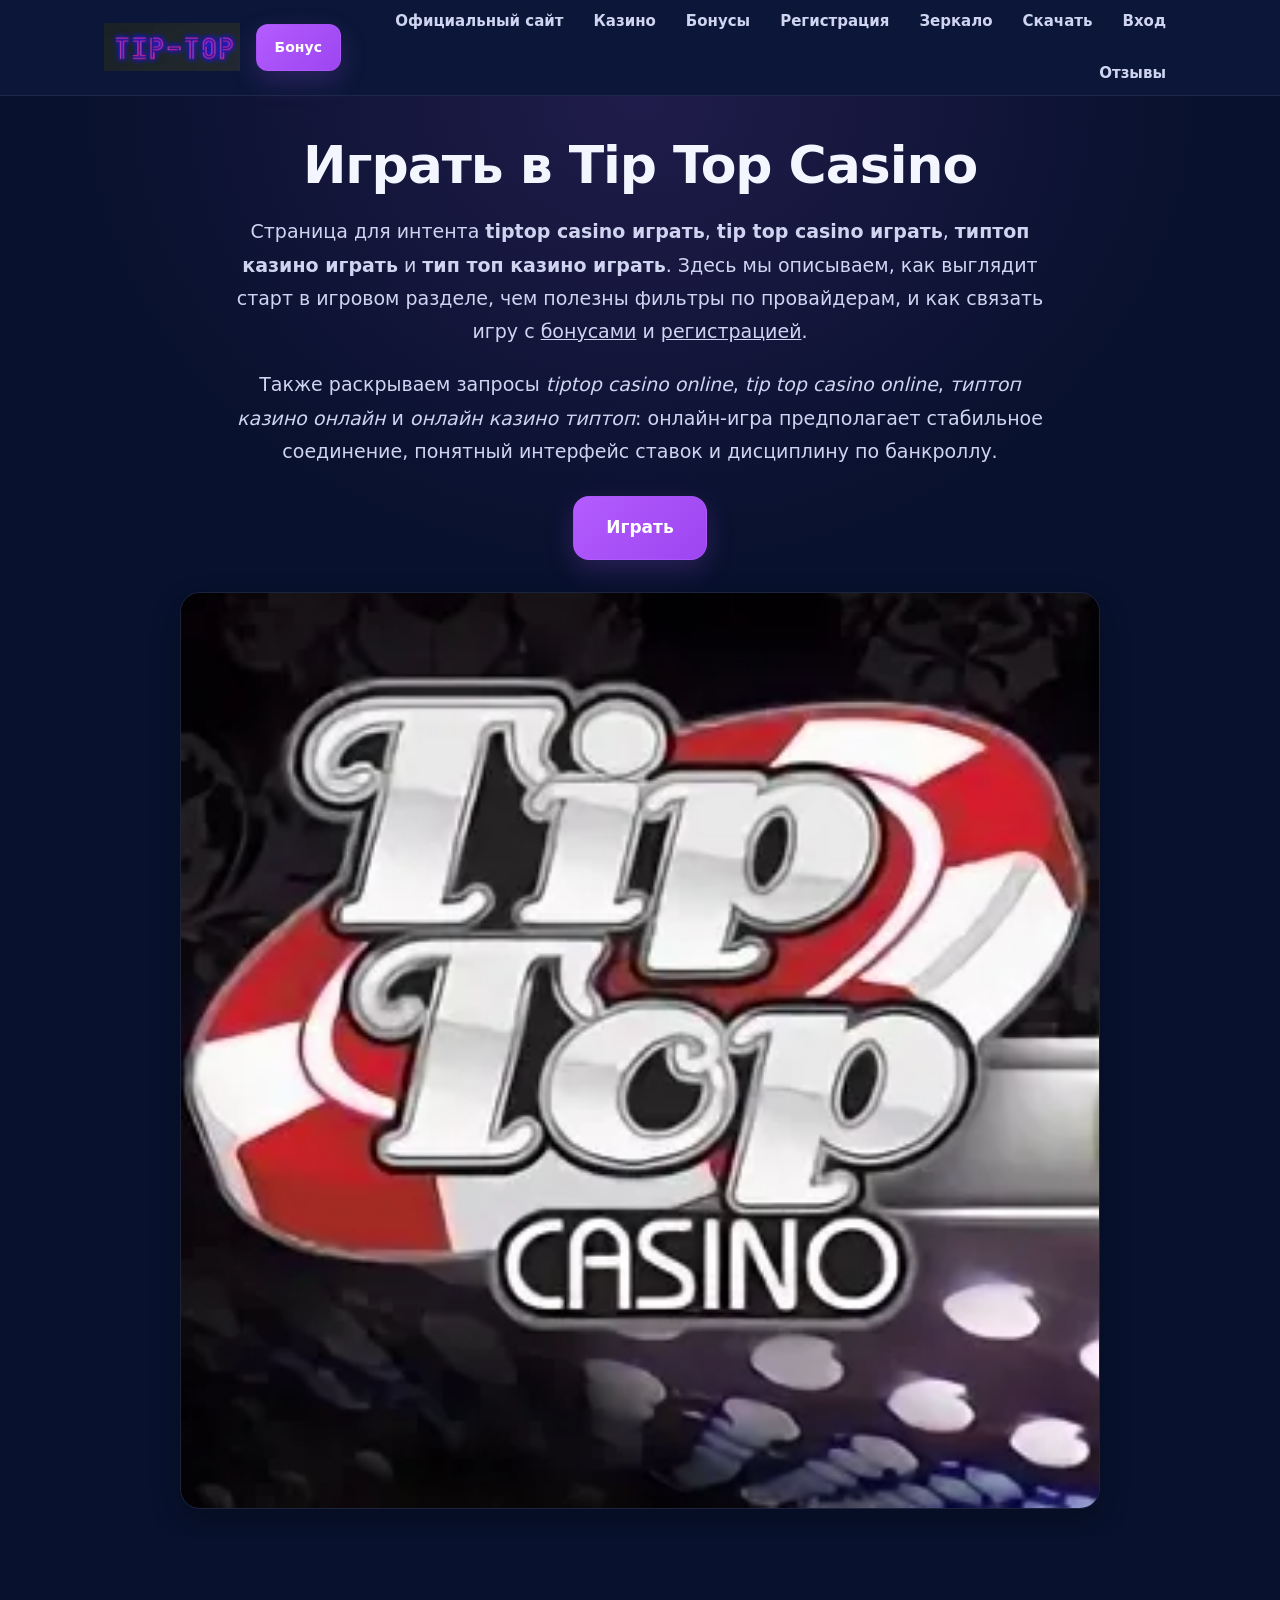
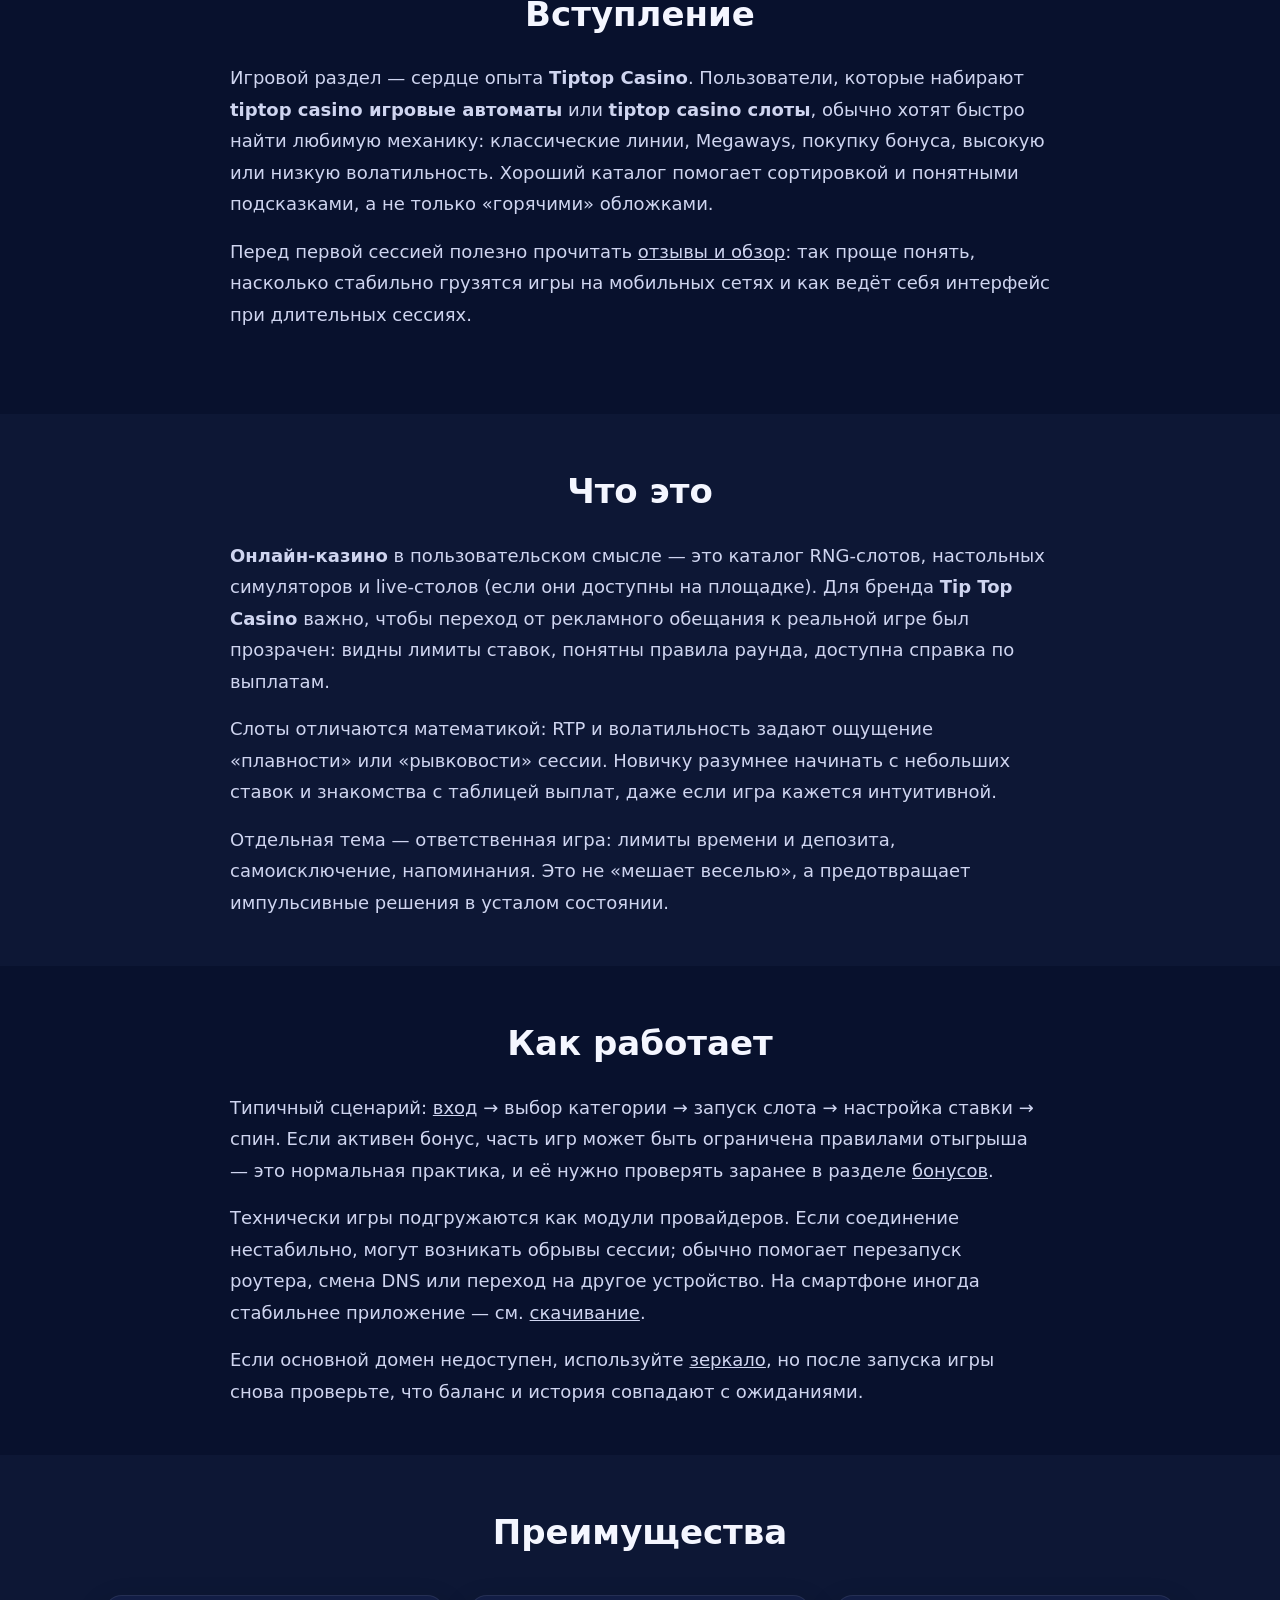
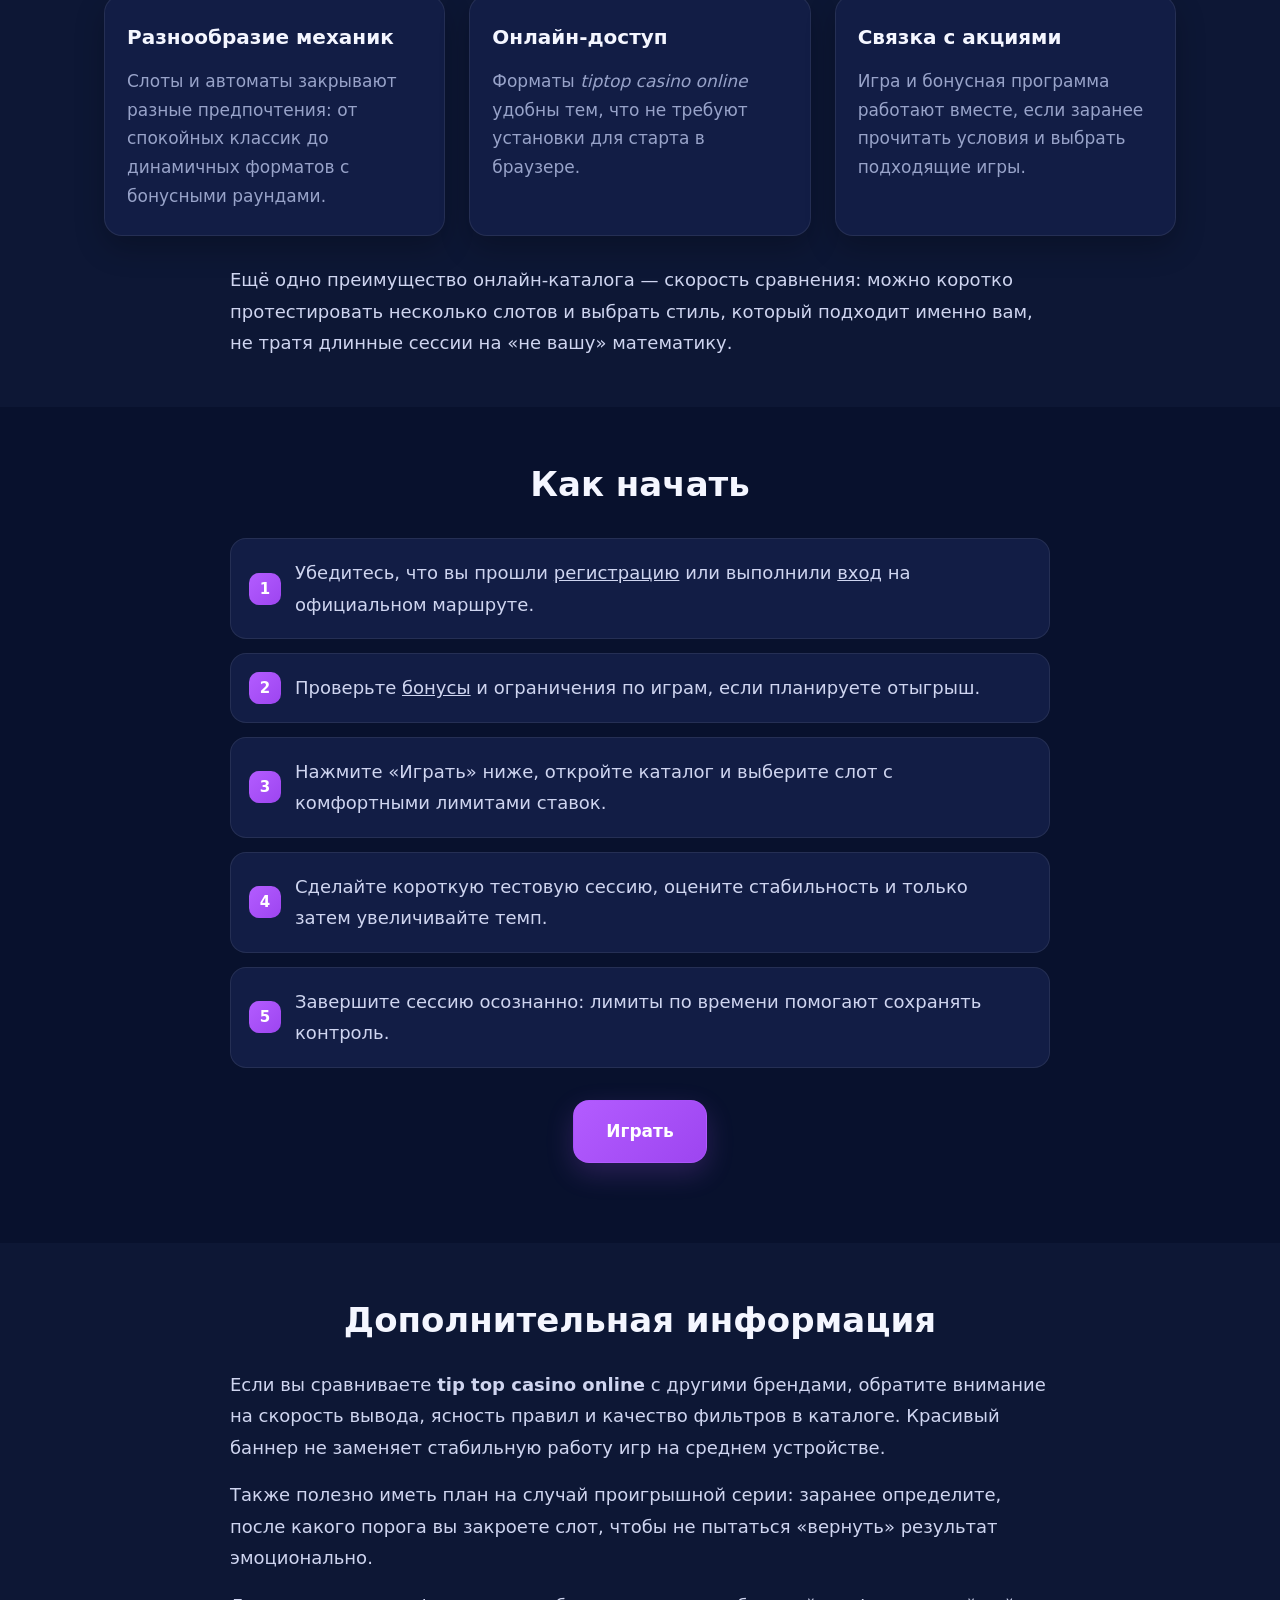
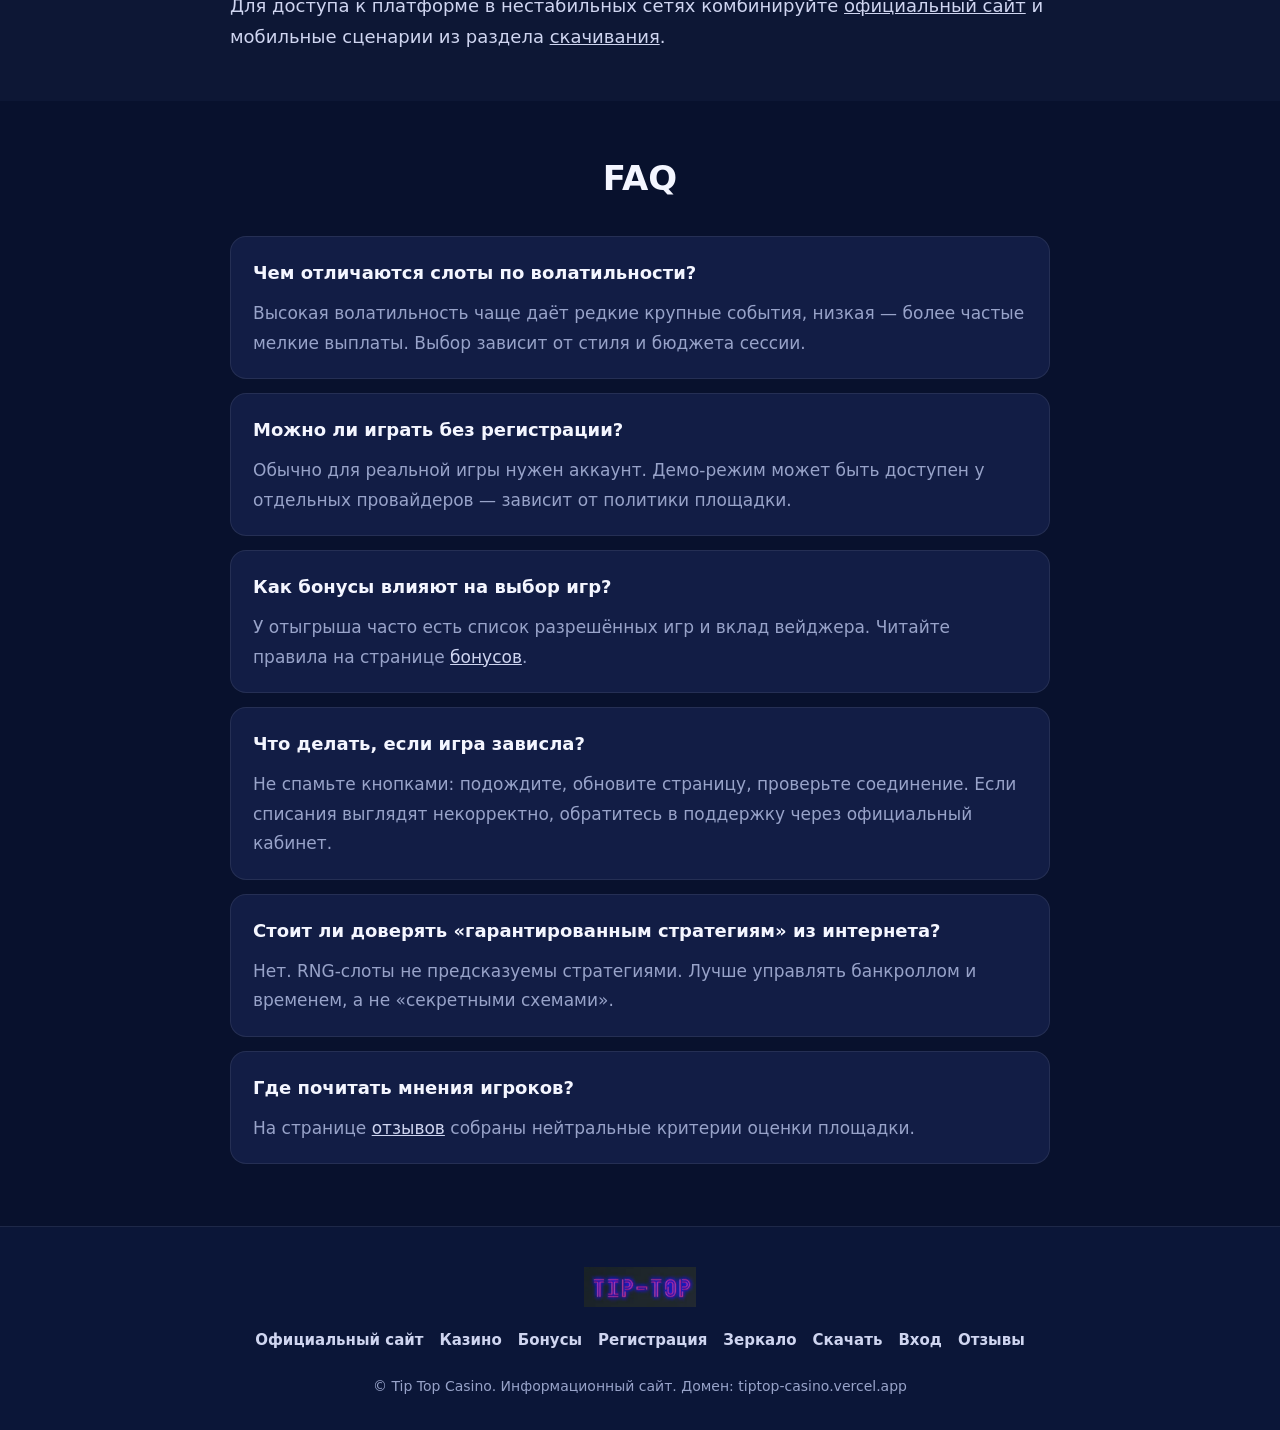
<file: casino.html>
<!DOCTYPE html>
<html lang="ru">
<head>
  <meta charset="UTF-8">
  <meta name="viewport" content="width=device-width, initial-scale=1.0">
  <title>Tip Top Casino — играть онлайн в автоматы и слоты</title>
  <meta name="description" content="Tiptop casino играть и tip top casino играть: tiptop casino online, tip top casino online, типтоп казино онлайн, онлайн казино типтоп, tiptop casino игровые автоматы, tiptop casino слоты. Тип топ казино играть — быстрый старт, бонусы и регистрация.">
  <link rel="canonical" href="https://tiptop-casino.vercel.app/casino.html">
  <meta property="og:type" content="website">
  <meta property="og:locale" content="ru_RU">
  <meta property="og:title" content="Tip Top Casino — играть онлайн в автоматы и слоты">
  <meta property="og:description" content="Играть в Tip Top Casino онлайн: слоты, автоматы и понятный старт после перехода на сайт.">
  <meta property="og:url" content="https://tiptop-casino.vercel.app/casino.html">
  <meta property="og:image" content="https://tiptop-casino.vercel.app/banner.png">
  <meta name="twitter:card" content="summary_large_image">
  <link rel="stylesheet" href="./style.css">
</head>
<body>
  <a class="skip-link" href="#main">К основному содержанию</a>
  <header class="site-header">
    <div class="container header-inner">
      <div class="header-left">
        <a class="site-logo site-logo--img" href="./index.html" aria-label="Tip Top Casino — главная">
          <img src="./logo.png" alt="Tip Top Casino — логотип бренда" width="160" height="48">
        </a>
        <a class="header-bonus-btn" href="https://lknt.pro/dbff7811" target="_blank" rel="nofollow sponsored noopener">Бонус</a>
      </div>
      <button class="menu-toggle" type="button" aria-label="Открыть меню" aria-expanded="false"><span></span></button>
      <nav class="site-nav" aria-label="Основное меню">
        <a href="./official-site.html">Официальный сайт</a>
        <a href="./casino.html">Казино</a>
        <a href="./bonus.html">Бонусы</a>
        <a href="./registration.html">Регистрация</a>
        <a href="./zerkalo.html">Зеркало</a>
        <a href="./download.html">Скачать</a>
        <a href="./login.html">Вход</a>
        <a href="./reviews.html">Отзывы</a>
      </nav>
    </div>
  </header>

  <main id="main" class="site-main">
    <section class="hero-section">
      <div class="container">
        <h1>Играть в Tip Top Casino</h1>
        <p class="hero-lead">Страница для интента <strong>tiptop casino играть</strong>, <strong>tip top casino играть</strong>, <strong>типтоп казино играть</strong> и <strong>тип топ казино играть</strong>. Здесь мы описываем, как выглядит старт в игровом разделе, чем полезны фильтры по провайдерам, и как связать игру с <a href="./bonus.html">бонусами</a> и <a href="./registration.html">регистрацией</a>.</p>
        <p class="hero-lead">Также раскрываем запросы <em>tiptop casino online</em>, <em>tip top casino online</em>, <em>типтоп казино онлайн</em> и <em>онлайн казино типтоп</em>: онлайн‑игра предполагает стабильное соединение, понятный интерфейс ставок и дисциплину по банкроллу.</p>
        <div class="hero-actions">
          <a class="cta-btn" href="https://lknt.pro/dbff7811" target="_blank" rel="nofollow sponsored noopener">Играть</a>
        </div>
        <a class="hero-banner" href="https://lknt.pro/dbff7811" target="_blank" rel="nofollow sponsored noopener">
          <img src="./banner.png" alt="Tip Top Casino — официальный сайт, бонусы, вход и доступ к основным разделам" width="920" height="400" loading="eager">
        </a>
      </div>
    </section>

    <section class="content-section">
      <div class="container">
        <h2 class="section-heading">Вступление</h2>
        <div class="text-wrap intro-block">
          <p>Игровой раздел — сердце опыта <strong>Tiptop Casino</strong>. Пользователи, которые набирают <strong>tiptop casino игровые автоматы</strong> или <strong>tiptop casino слоты</strong>, обычно хотят быстро найти любимую механику: классические линии, Megaways, покупку бонуса, высокую или низкую волатильность. Хороший каталог помогает сортировкой и понятными подсказками, а не только «горячими» обложками.</p>
          <p>Перед первой сессией полезно прочитать <a href="./reviews.html">отзывы и обзор</a>: так проще понять, насколько стабильно грузятся игры на мобильных сетях и как ведёт себя интерфейс при длительных сессиях.</p>
        </div>
      </div>
    </section>

    <section class="content-section">
      <div class="container">
        <h2 class="section-heading">Что это</h2>
        <div class="text-wrap">
          <p><strong>Онлайн‑казино</strong> в пользовательском смысле — это каталог RNG‑слотов, настольных симуляторов и live‑столов (если они доступны на площадке). Для бренда <strong>Tip Top Casino</strong> важно, чтобы переход от рекламного обещания к реальной игре был прозрачен: видны лимиты ставок, понятны правила раунда, доступна справка по выплатам.</p>
          <p>Слоты отличаются математикой: RTP и волатильность задают ощущение «плавности» или «рывковости» сессии. Новичку разумнее начинать с небольших ставок и знакомства с таблицей выплат, даже если игра кажется интуитивной.</p>
          <p>Отдельная тема — ответственная игра: лимиты времени и депозита, самоисключение, напоминания. Это не «мешает веселью», а предотвращает импульсивные решения в усталом состоянии.</p>
        </div>
      </div>
    </section>

    <section class="content-section">
      <div class="container">
        <h2 class="section-heading">Как работает</h2>
        <div class="text-wrap">
          <p>Типичный сценарий: <a href="./login.html">вход</a> → выбор категории → запуск слота → настройка ставки → спин. Если активен бонус, часть игр может быть ограничена правилами отыгрыша — это нормальная практика, и её нужно проверять заранее в разделе <a href="./bonus.html">бонусов</a>.</p>
          <p>Технически игры подгружаются как модули провайдеров. Если соединение нестабильно, могут возникать обрывы сессии; обычно помогает перезапуск роутера, смена DNS или переход на другое устройство. На смартфоне иногда стабильнее приложение — см. <a href="./download.html">скачивание</a>.</p>
          <p>Если основной домен недоступен, используйте <a href="./zerkalo.html">зеркало</a>, но после запуска игры снова проверьте, что баланс и история совпадают с ожиданиями.</p>
        </div>
      </div>
    </section>

    <section class="content-section">
      <div class="container">
        <h2 class="section-heading">Преимущества</h2>
        <div class="cards-grid">
          <article class="card">
            <h3>Разнообразие механик</h3>
            <p>Слоты и автоматы закрывают разные предпочтения: от спокойных классик до динамичных форматов с бонусными раундами.</p>
          </article>
          <article class="card">
            <h3>Онлайн‑доступ</h3>
            <p>Форматы <em>tiptop casino online</em> удобны тем, что не требуют установки для старта в браузере.</p>
          </article>
          <article class="card">
            <h3>Связка с акциями</h3>
            <p>Игра и бонусная программа работают вместе, если заранее прочитать условия и выбрать подходящие игры.</p>
          </article>
        </div>
        <div class="text-wrap" style="margin-top:28px">
          <p>Ещё одно преимущество онлайн‑каталога — скорость сравнения: можно коротко протестировать несколько слотов и выбрать стиль, который подходит именно вам, не тратя длинные сессии на «не вашу» математику.</p>
        </div>
      </div>
    </section>

    <section class="content-section">
      <div class="container">
        <h2 class="section-heading">Как начать</h2>
        <ol class="steps-list">
          <li>Убедитесь, что вы прошли <a href="./registration.html">регистрацию</a> или выполнили <a href="./login.html">вход</a> на официальном маршруте.</li>
          <li>Проверьте <a href="./bonus.html">бонусы</a> и ограничения по играм, если планируете отыгрыш.</li>
          <li>Нажмите «Играть» ниже, откройте каталог и выберите слот с комфортными лимитами ставок.</li>
          <li>Сделайте короткую тестовую сессию, оцените стабильность и только затем увеличивайте темп.</li>
          <li>Завершите сессию осознанно: лимиты по времени помогают сохранять контроль.</li>
        </ol>
        <div class="hero-actions" style="margin-top:32px">
          <a class="cta-btn" href="https://lknt.pro/dbff7811" target="_blank" rel="nofollow sponsored noopener">Играть</a>
        </div>
      </div>
    </section>

    <section class="content-section">
      <div class="container">
        <h2 class="section-heading">Дополнительная информация</h2>
        <div class="text-wrap">
          <p>Если вы сравниваете <strong>tip top casino online</strong> с другими брендами, обратите внимание на скорость вывода, ясность правил и качество фильтров в каталоге. Красивый баннер не заменяет стабильную работу игр на среднем устройстве.</p>
          <p>Также полезно иметь план на случай проигрышной серии: заранее определите, после какого порога вы закроете слот, чтобы не пытаться «вернуть» результат эмоционально.</p>
          <p>Для доступа к платформе в нестабильных сетях комбинируйте <a href="./official-site.html">официальный сайт</a> и мобильные сценарии из раздела <a href="./download.html">скачивания</a>.</p>
        </div>
      </div>
    </section>

    <section class="content-section">
      <div class="container">
        <h2 class="section-heading">FAQ</h2>
        <div class="faq-list">
          <div class="faq-item">
            <h3>Чем отличаются слоты по волатильности?</h3>
            <p>Высокая волатильность чаще даёт редкие крупные события, низкая — более частые мелкие выплаты. Выбор зависит от стиля и бюджета сессии.</p>
          </div>
          <div class="faq-item">
            <h3>Можно ли играть без регистрации?</h3>
            <p>Обычно для реальной игры нужен аккаунт. Демо‑режим может быть доступен у отдельных провайдеров — зависит от политики площадки.</p>
          </div>
          <div class="faq-item">
            <h3>Как бонусы влияют на выбор игр?</h3>
            <p>У отыгрыша часто есть список разрешённых игр и вклад вейджера. Читайте правила на странице <a href="./bonus.html">бонусов</a>.</p>
          </div>
          <div class="faq-item">
            <h3>Что делать, если игра зависла?</h3>
            <p>Не спамьте кнопками: подождите, обновите страницу, проверьте соединение. Если списания выглядят некорректно, обратитесь в поддержку через официальный кабинет.</p>
          </div>
          <div class="faq-item">
            <h3>Стоит ли доверять «гарантированным стратегиям» из интернета?</h3>
            <p>Нет. RNG‑слоты не предсказуемы стратегиями. Лучше управлять банкроллом и временем, а не «секретными схемами».</p>
          </div>
          <div class="faq-item">
            <h3>Где почитать мнения игроков?</h3>
            <p>На странице <a href="./reviews.html">отзывов</a> собраны нейтральные критерии оценки площадки.</p>
          </div>
        </div>
      </div>
    </section>
  </main>

  <footer class="site-footer">
    <div class="container footer-inner">
      <div class="footer-brand">
        <a class="site-logo site-logo--img" href="./index.html" aria-label="Tip Top Casino — главная">
          <img src="./logo.png" alt="" width="140" height="42">
        </a>
      </div>
      <nav class="footer-nav" aria-label="Нижнее меню">
        <a href="./official-site.html">Официальный сайт</a>
        <a href="./casino.html">Казино</a>
        <a href="./bonus.html">Бонусы</a>
        <a href="./registration.html">Регистрация</a>
        <a href="./zerkalo.html">Зеркало</a>
        <a href="./download.html">Скачать</a>
        <a href="./login.html">Вход</a>
        <a href="./reviews.html">Отзывы</a>
      </nav>
      <p class="footer-copy">© Tip Top Casino. Информационный сайт. Домен: tiptop-casino.vercel.app</p>
    </div>
  </footer>
  <script src="./script.js" defer></script>
</body>
</html>
</file>
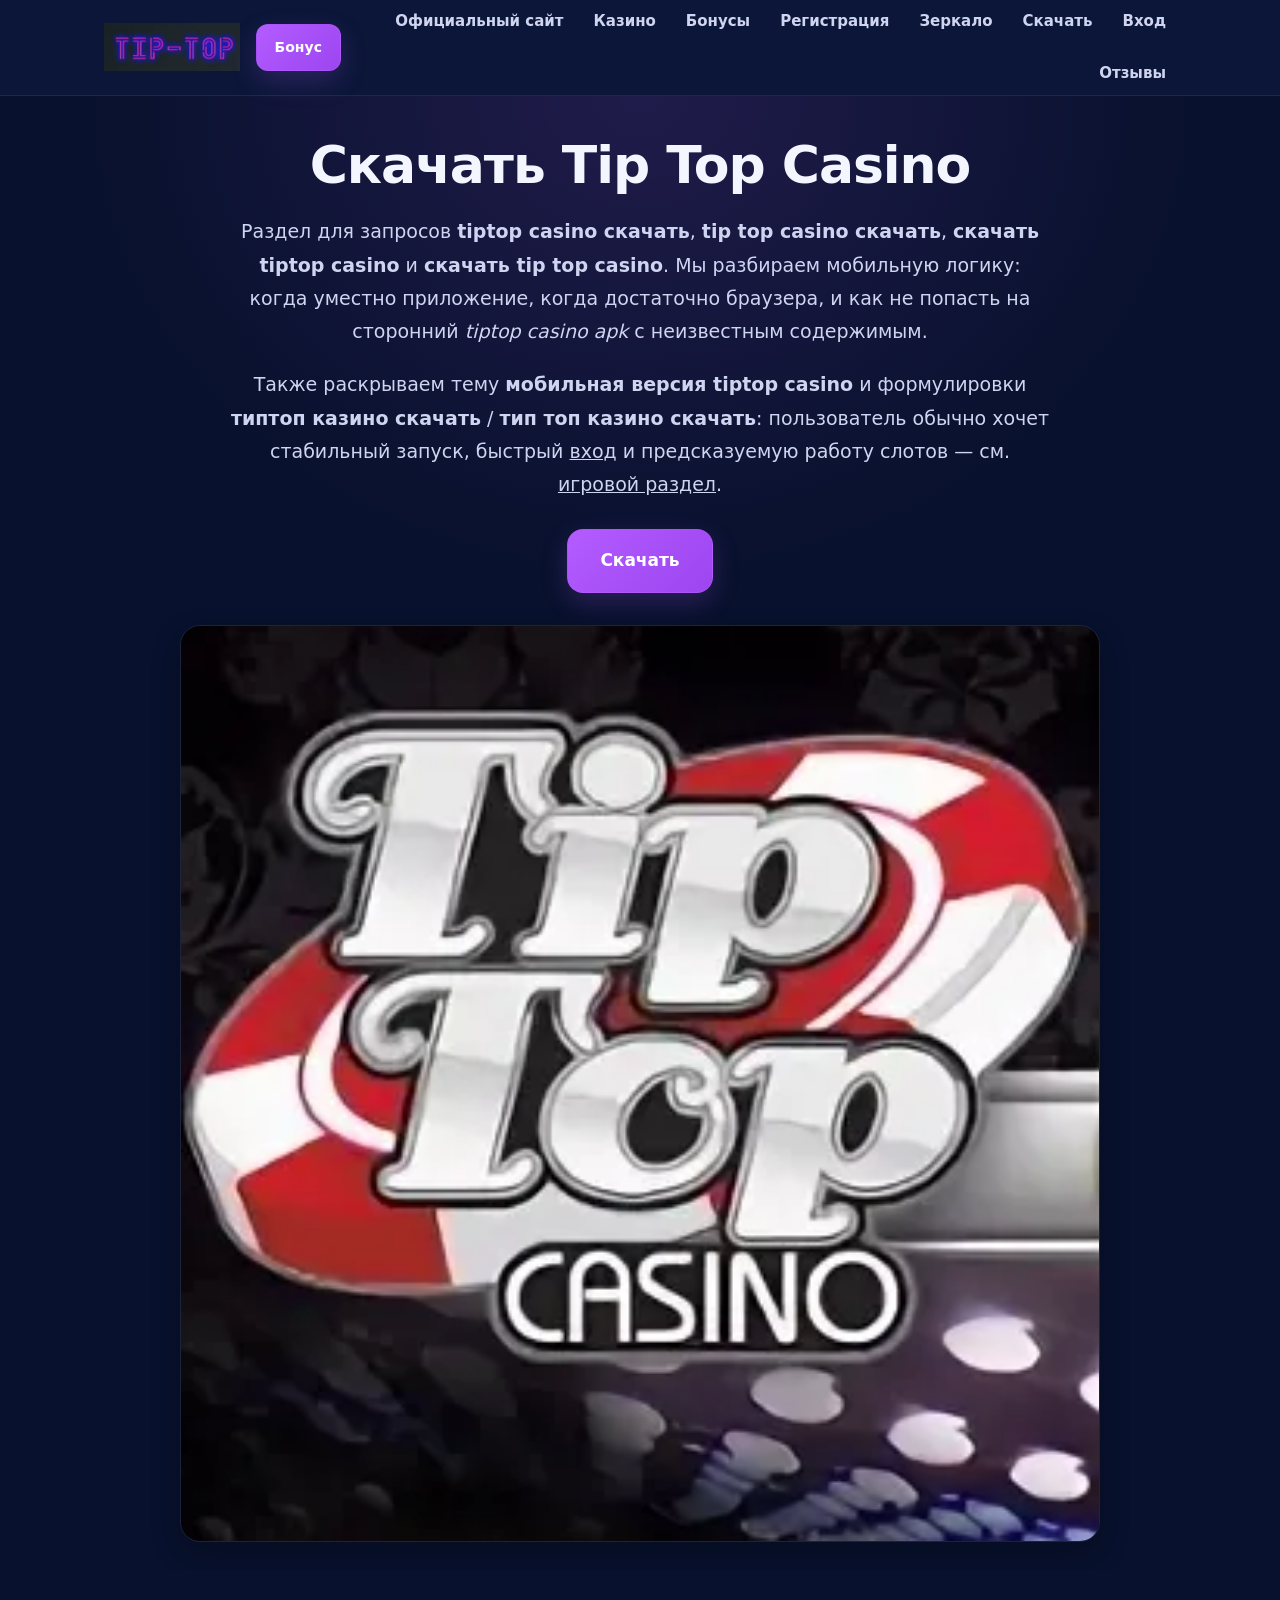
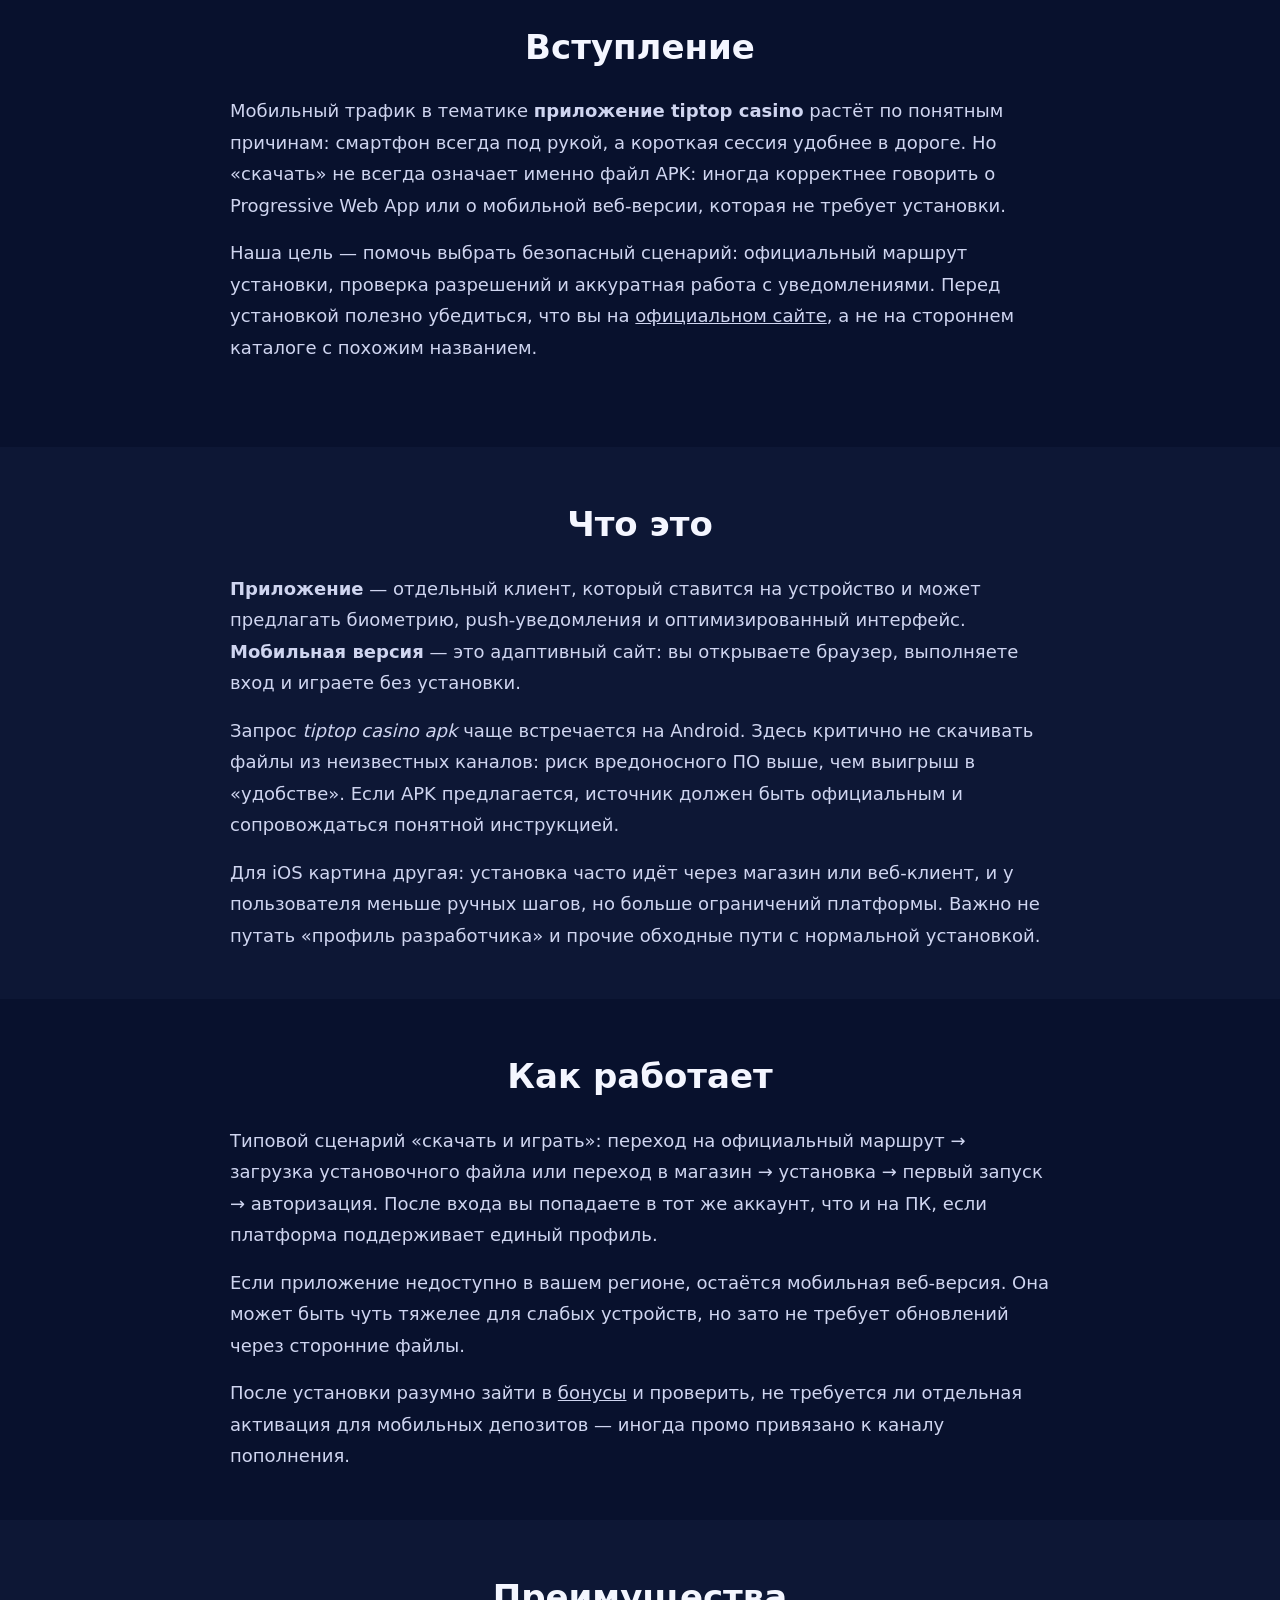
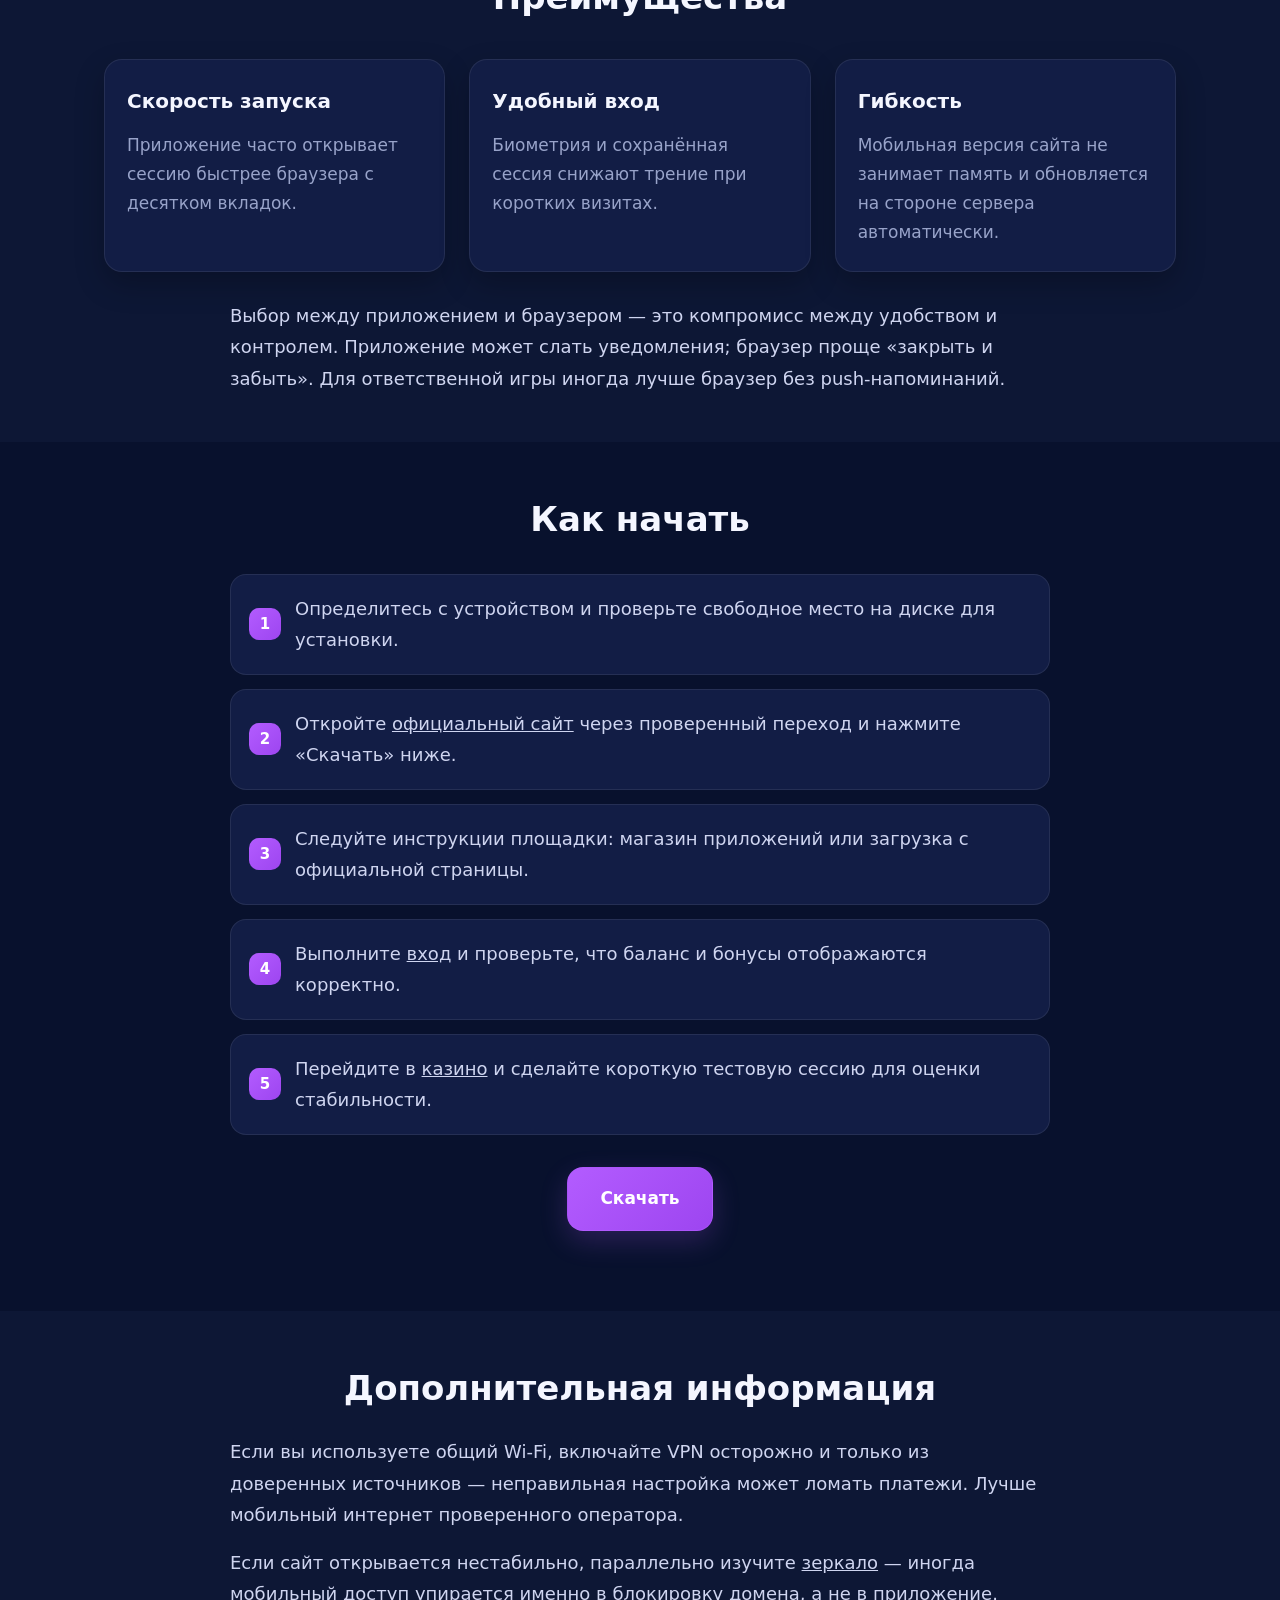
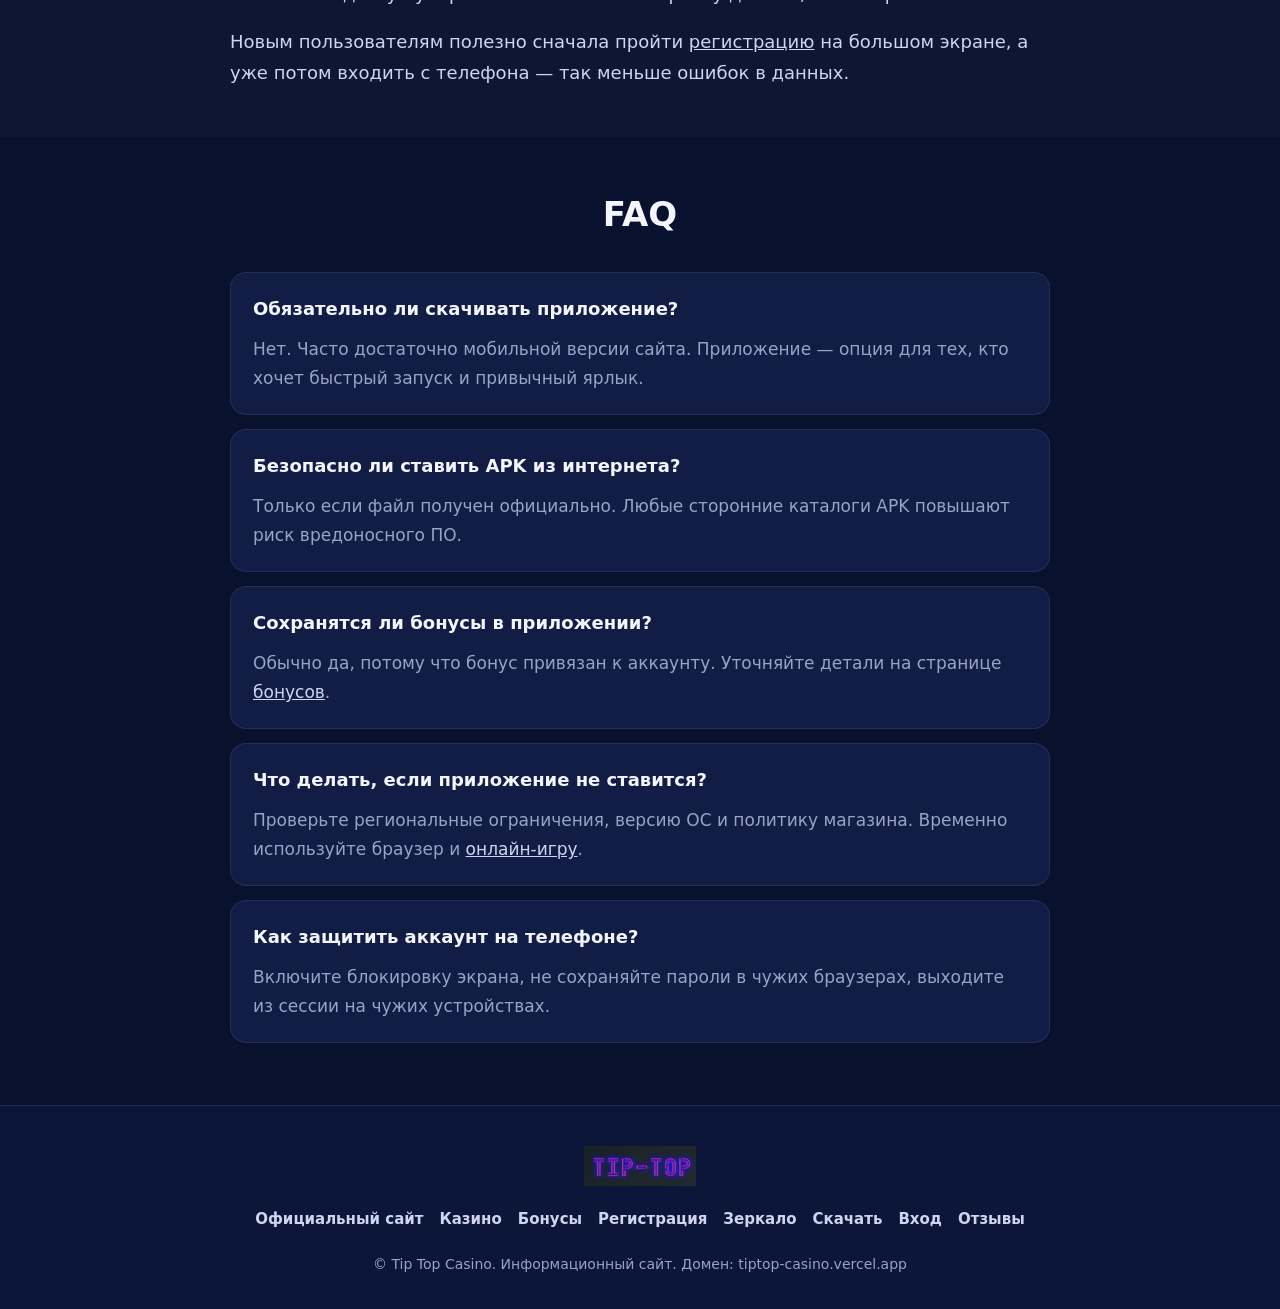
<file: download.html>
<!DOCTYPE html>
<html lang="ru">
<head>
  <meta charset="UTF-8">
  <meta name="viewport" content="width=device-width, initial-scale=1.0">
  <title>Скачать Tip Top Casino — приложение и мобильная версия</title>
  <meta name="description" content="Tiptop casino скачать и tip top casino скачать: скачать tiptop casino, скачать tip top casino, приложение tiptop casino, tiptop casino apk, мобильная версия tiptop casino. Типтоп казино скачать и тип топ казино скачать — установка и быстрый доступ со смартфона.">
  <link rel="canonical" href="https://tiptop-casino.vercel.app/download.html">
  <meta property="og:type" content="website">
  <meta property="og:locale" content="ru_RU">
  <meta property="og:title" content="Скачать Tip Top Casino — приложение и мобильная версия">
  <meta property="og:description" content="Скачать Tip Top Casino: мобильная версия, приложение и советы по установке на смартфон.">
  <meta property="og:url" content="https://tiptop-casino.vercel.app/download.html">
  <meta property="og:image" content="https://tiptop-casino.vercel.app/banner.png">
  <meta name="twitter:card" content="summary_large_image">
  <link rel="stylesheet" href="./style.css">
</head>
<body>
  <a class="skip-link" href="#main">К основному содержанию</a>
  <header class="site-header">
    <div class="container header-inner">
      <div class="header-left">
        <a class="site-logo site-logo--img" href="./index.html" aria-label="Tip Top Casino — главная">
          <img src="./logo.png" alt="Tip Top Casino — логотип бренда" width="160" height="48">
        </a>
        <a class="header-bonus-btn" href="https://lknt.pro/dbff7811" target="_blank" rel="nofollow sponsored noopener">Бонус</a>
      </div>
      <button class="menu-toggle" type="button" aria-label="Открыть меню" aria-expanded="false"><span></span></button>
      <nav class="site-nav" aria-label="Основное меню">
        <a href="./official-site.html">Официальный сайт</a>
        <a href="./casino.html">Казино</a>
        <a href="./bonus.html">Бонусы</a>
        <a href="./registration.html">Регистрация</a>
        <a href="./zerkalo.html">Зеркало</a>
        <a href="./download.html">Скачать</a>
        <a href="./login.html">Вход</a>
        <a href="./reviews.html">Отзывы</a>
      </nav>
    </div>
  </header>

  <main id="main" class="site-main">
    <section class="hero-section">
      <div class="container">
        <h1>Скачать Tip Top Casino</h1>
        <p class="hero-lead">Раздел для запросов <strong>tiptop casino скачать</strong>, <strong>tip top casino скачать</strong>, <strong>скачать tiptop casino</strong> и <strong>скачать tip top casino</strong>. Мы разбираем мобильную логику: когда уместно приложение, когда достаточно браузера, и как не попасть на сторонний <em>tiptop casino apk</em> с неизвестным содержимым.</p>
        <p class="hero-lead">Также раскрываем тему <strong>мобильная версия tiptop casino</strong> и формулировки <strong>типтоп казино скачать</strong> / <strong>тип топ казино скачать</strong>: пользователь обычно хочет стабильный запуск, быстрый <a href="./login.html">вход</a> и предсказуемую работу слотов — см. <a href="./casino.html">игровой раздел</a>.</p>
        <div class="hero-actions">
          <a class="cta-btn" href="https://lknt.pro/dbff7811" target="_blank" rel="nofollow sponsored noopener">Скачать</a>
        </div>
        <a class="hero-banner" href="https://lknt.pro/dbff7811" target="_blank" rel="nofollow sponsored noopener">
          <img src="./banner.png" alt="Tip Top Casino — официальный сайт, бонусы, вход и доступ к основным разделам" width="920" height="400" loading="eager">
        </a>
      </div>
    </section>

    <section class="content-section">
      <div class="container">
        <h2 class="section-heading">Вступление</h2>
        <div class="text-wrap intro-block">
          <p>Мобильный трафик в тематике <strong>приложение tiptop casino</strong> растёт по понятным причинам: смартфон всегда под рукой, а короткая сессия удобнее в дороге. Но «скачать» не всегда означает именно файл APK: иногда корректнее говорить о Progressive Web App или о мобильной веб‑версии, которая не требует установки.</p>
          <p>Наша цель — помочь выбрать безопасный сценарий: официальный маршрут установки, проверка разрешений и аккуратная работа с уведомлениями. Перед установкой полезно убедиться, что вы на <a href="./official-site.html">официальном сайте</a>, а не на стороннем каталоге с похожим названием.</p>
        </div>
      </div>
    </section>

    <section class="content-section">
      <div class="container">
        <h2 class="section-heading">Что это</h2>
        <div class="text-wrap">
          <p><strong>Приложение</strong> — отдельный клиент, который ставится на устройство и может предлагать биометрию, push‑уведомления и оптимизированный интерфейс. <strong>Мобильная версия</strong> — это адаптивный сайт: вы открываете браузер, выполняете вход и играете без установки.</p>
          <p>Запрос <em>tiptop casino apk</em> чаще встречается на Android. Здесь критично не скачивать файлы из неизвестных каналов: риск вредоносного ПО выше, чем выигрыш в «удобстве». Если APK предлагается, источник должен быть официальным и сопровождаться понятной инструкцией.</p>
          <p>Для iOS картина другая: установка часто идёт через магазин или веб‑клиент, и у пользователя меньше ручных шагов, но больше ограничений платформы. Важно не путать «профиль разработчика» и прочие обходные пути с нормальной установкой.</p>
        </div>
      </div>
    </section>

    <section class="content-section">
      <div class="container">
        <h2 class="section-heading">Как работает</h2>
        <div class="text-wrap">
          <p>Типовой сценарий «скачать и играть»: переход на официальный маршрут → загрузка установочного файла или переход в магазин → установка → первый запуск → авторизация. После входа вы попадаете в тот же аккаунт, что и на ПК, если платформа поддерживает единый профиль.</p>
          <p>Если приложение недоступно в вашем регионе, остаётся мобильная веб‑версия. Она может быть чуть тяжелее для слабых устройств, но зато не требует обновлений через сторонние файлы.</p>
          <p>После установки разумно зайти в <a href="./bonus.html">бонусы</a> и проверить, не требуется ли отдельная активация для мобильных депозитов — иногда промо привязано к каналу пополнения.</p>
        </div>
      </div>
    </section>

    <section class="content-section">
      <div class="container">
        <h2 class="section-heading">Преимущества</h2>
        <div class="cards-grid">
          <article class="card">
            <h3>Скорость запуска</h3>
            <p>Приложение часто открывает сессию быстрее браузера с десятком вкладок.</p>
          </article>
          <article class="card">
            <h3>Удобный вход</h3>
            <p>Биометрия и сохранённая сессия снижают трение при коротких визитах.</p>
          </article>
          <article class="card">
            <h3>Гибкость</h3>
            <p>Мобильная версия сайта не занимает память и обновляется на стороне сервера автоматически.</p>
          </article>
        </div>
        <div class="text-wrap" style="margin-top:28px">
          <p>Выбор между приложением и браузером — это компромисс между удобством и контролем. Приложение может слать уведомления; браузер проще «закрыть и забыть». Для ответственной игры иногда лучше браузер без push‑напоминаний.</p>
        </div>
      </div>
    </section>

    <section class="content-section">
      <div class="container">
        <h2 class="section-heading">Как начать</h2>
        <ol class="steps-list">
          <li>Определитесь с устройством и проверьте свободное место на диске для установки.</li>
          <li>Откройте <a href="./official-site.html">официальный сайт</a> через проверенный переход и нажмите «Скачать» ниже.</li>
          <li>Следуйте инструкции площадки: магазин приложений или загрузка с официальной страницы.</li>
          <li>Выполните <a href="./login.html">вход</a> и проверьте, что баланс и бонусы отображаются корректно.</li>
          <li>Перейдите в <a href="./casino.html">казино</a> и сделайте короткую тестовую сессию для оценки стабильности.</li>
        </ol>
        <div class="hero-actions" style="margin-top:32px">
          <a class="cta-btn" href="https://lknt.pro/dbff7811" target="_blank" rel="nofollow sponsored noopener">Скачать</a>
        </div>
      </div>
    </section>

    <section class="content-section">
      <div class="container">
        <h2 class="section-heading">Дополнительная информация</h2>
        <div class="text-wrap">
          <p>Если вы используете общий Wi‑Fi, включайте VPN осторожно и только из доверенных источников — неправильная настройка может ломать платежи. Лучше мобильный интернет проверенного оператора.</p>
          <p>Если сайт открывается нестабильно, параллельно изучите <a href="./zerkalo.html">зеркало</a> — иногда мобильный доступ упирается именно в блокировку домена, а не в приложение.</p>
          <p>Новым пользователям полезно сначала пройти <a href="./registration.html">регистрацию</a> на большом экране, а уже потом входить с телефона — так меньше ошибок в данных.</p>
        </div>
      </div>
    </section>

    <section class="content-section">
      <div class="container">
        <h2 class="section-heading">FAQ</h2>
        <div class="faq-list">
          <div class="faq-item">
            <h3>Обязательно ли скачивать приложение?</h3>
            <p>Нет. Часто достаточно мобильной версии сайта. Приложение — опция для тех, кто хочет быстрый запуск и привычный ярлык.</p>
          </div>
          <div class="faq-item">
            <h3>Безопасно ли ставить APK из интернета?</h3>
            <p>Только если файл получен официально. Любые сторонние каталоги APK повышают риск вредоносного ПО.</p>
          </div>
          <div class="faq-item">
            <h3>Сохранятся ли бонусы в приложении?</h3>
            <p>Обычно да, потому что бонус привязан к аккаунту. Уточняйте детали на странице <a href="./bonus.html">бонусов</a>.</p>
          </div>
          <div class="faq-item">
            <h3>Что делать, если приложение не ставится?</h3>
            <p>Проверьте региональные ограничения, версию ОС и политику магазина. Временно используйте браузер и <a href="./casino.html">онлайн‑игру</a>.</p>
          </div>
          <div class="faq-item">
            <h3>Как защитить аккаунт на телефоне?</h3>
            <p>Включите блокировку экрана, не сохраняйте пароли в чужих браузерах, выходите из сессии на чужих устройствах.</p>
          </div>
        </div>
      </div>
    </section>
  </main>

  <footer class="site-footer">
    <div class="container footer-inner">
      <div class="footer-brand">
        <a class="site-logo site-logo--img" href="./index.html" aria-label="Tip Top Casino — главная">
          <img src="./logo.png" alt="" width="140" height="42">
        </a>
      </div>
      <nav class="footer-nav" aria-label="Нижнее меню">
        <a href="./official-site.html">Официальный сайт</a>
        <a href="./casino.html">Казино</a>
        <a href="./bonus.html">Бонусы</a>
        <a href="./registration.html">Регистрация</a>
        <a href="./zerkalo.html">Зеркало</a>
        <a href="./download.html">Скачать</a>
        <a href="./login.html">Вход</a>
        <a href="./reviews.html">Отзывы</a>
      </nav>
      <p class="footer-copy">© Tip Top Casino. Информационный сайт. Домен: tiptop-casino.vercel.app</p>
    </div>
  </footer>
  <script src="./script.js" defer></script>
</body>
</html>
</file>
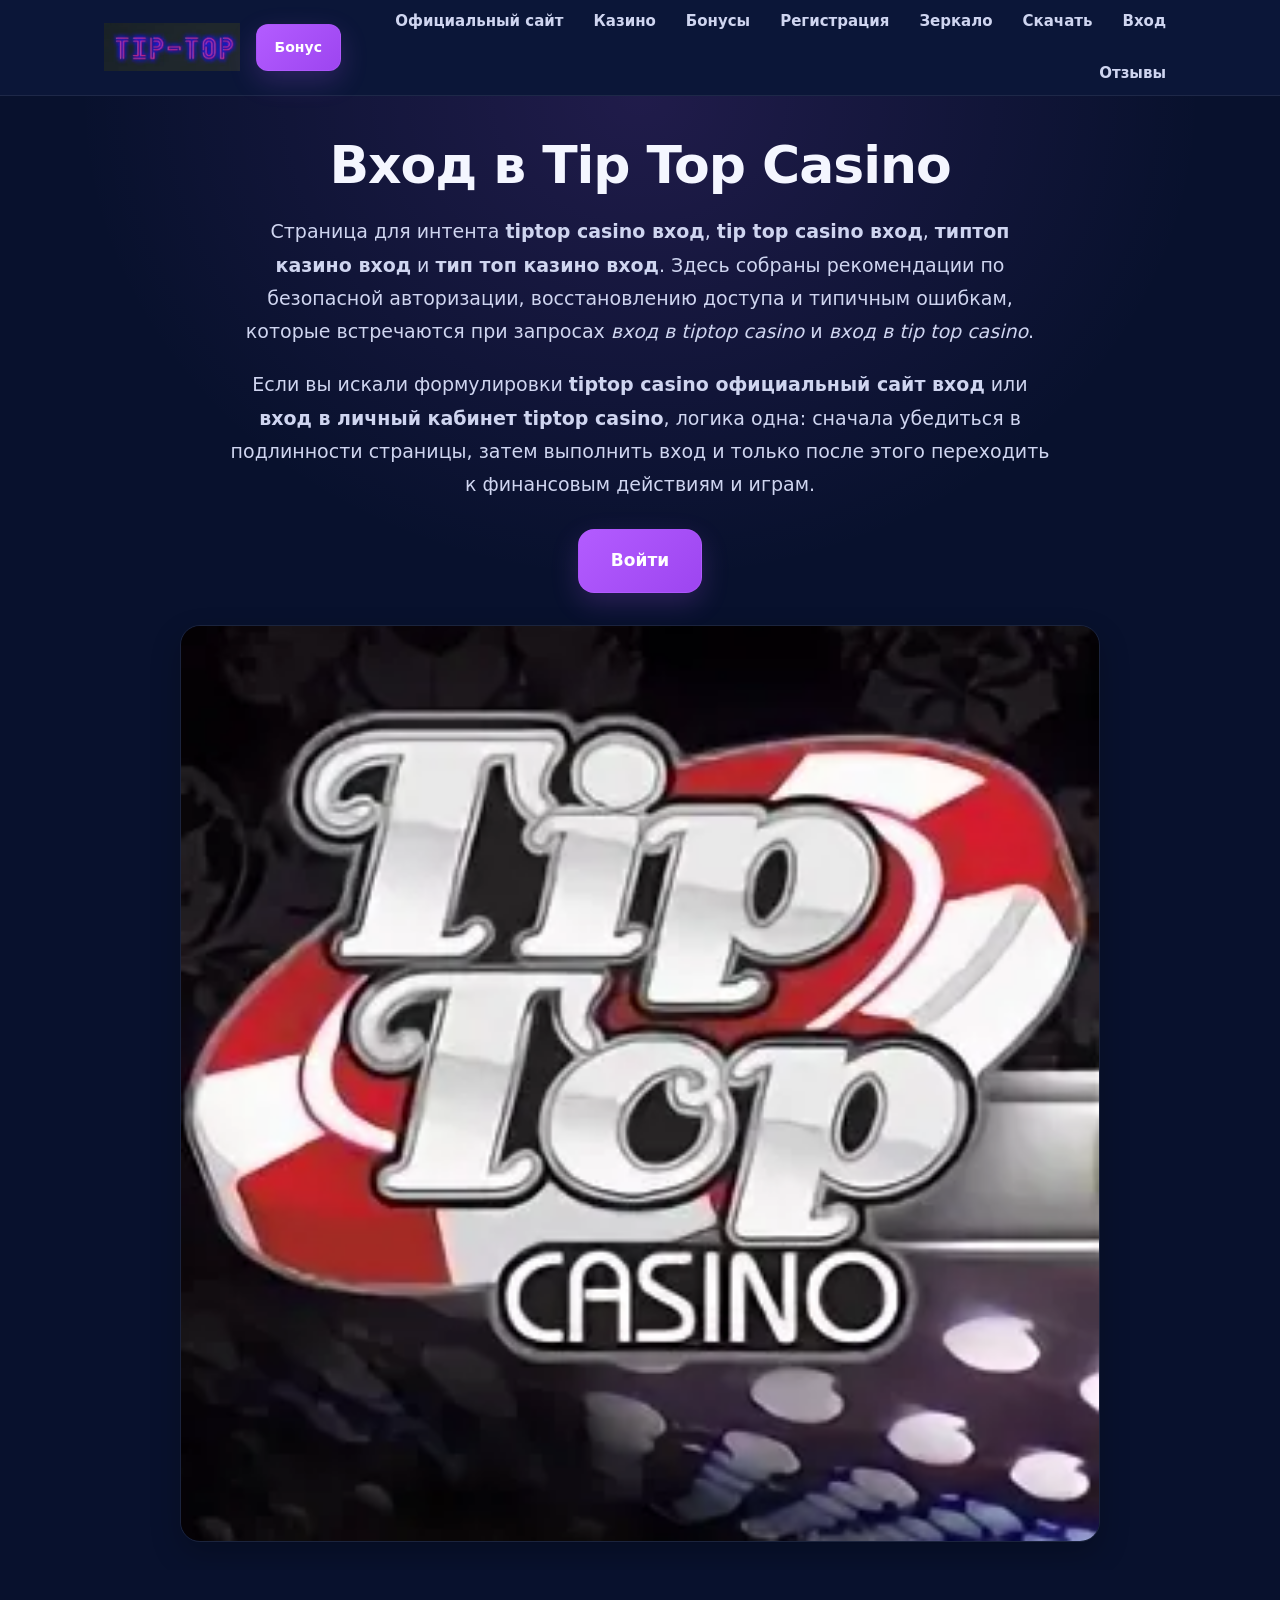
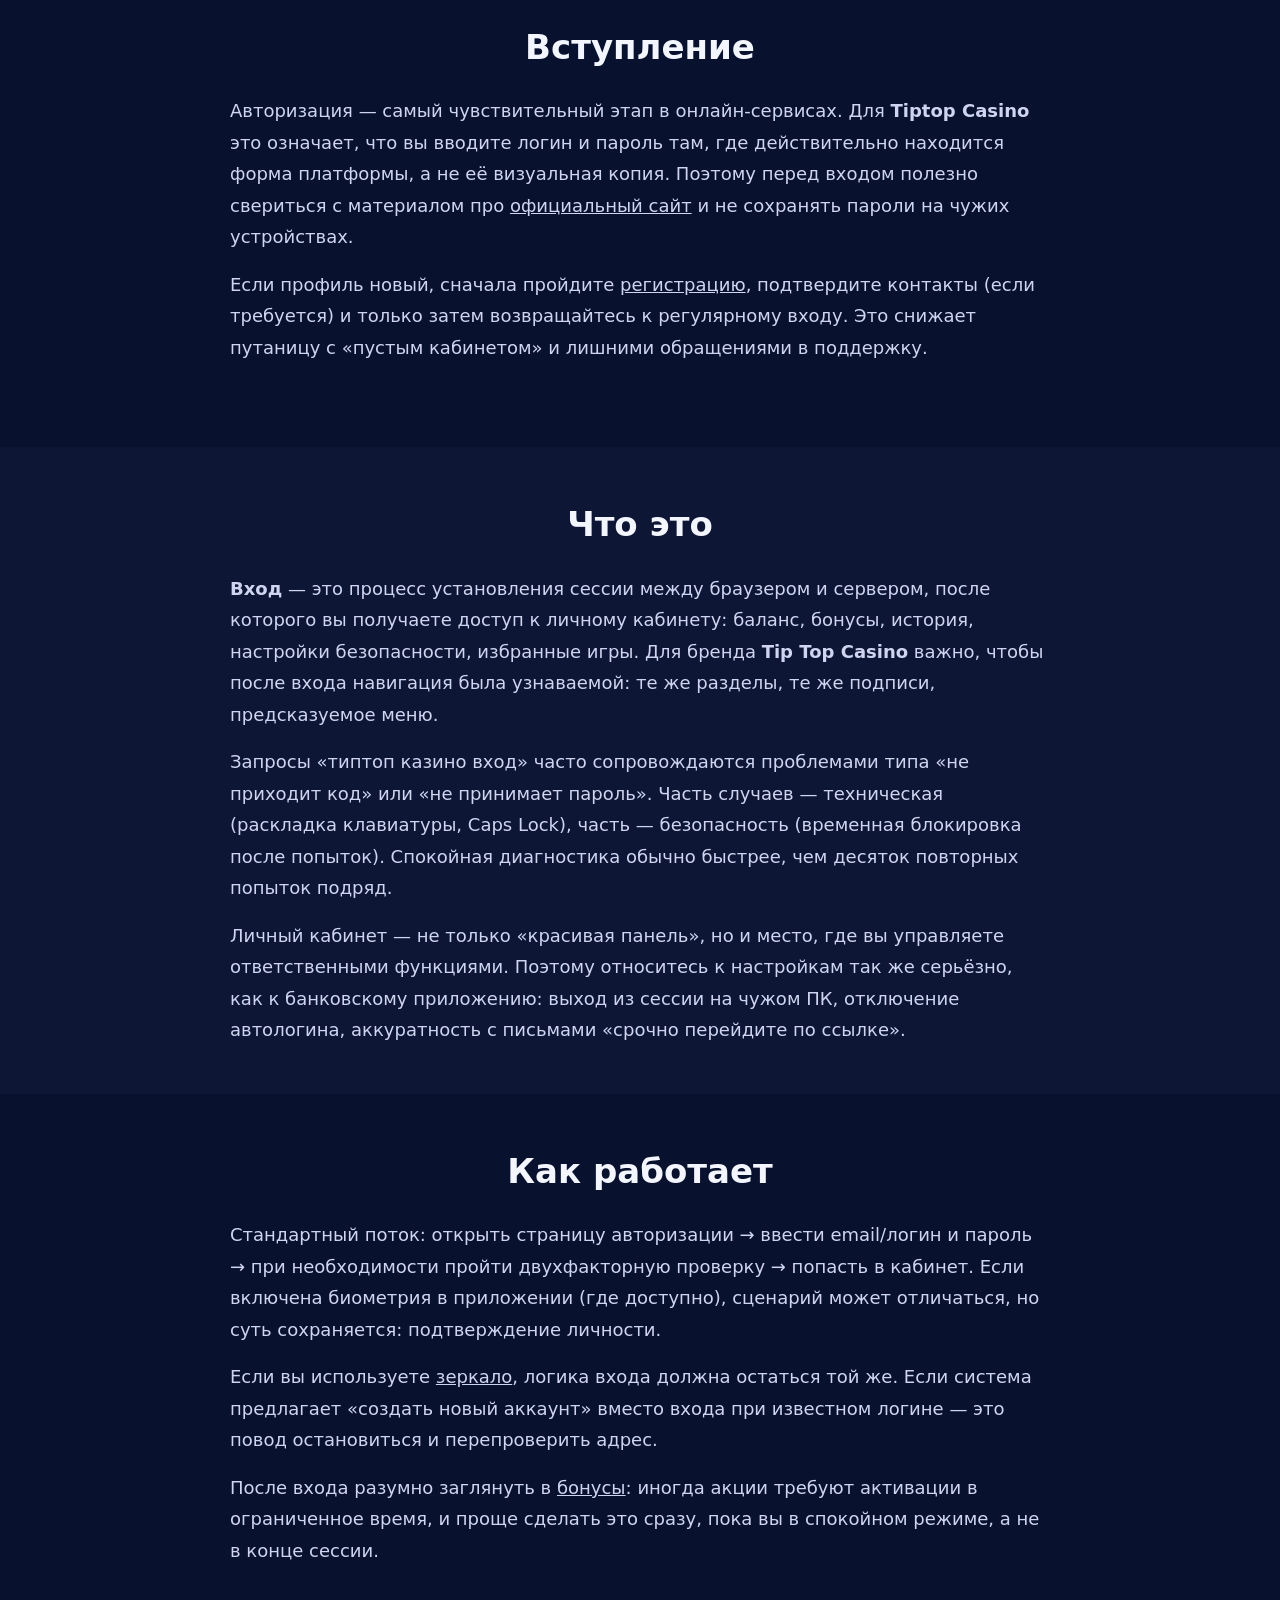
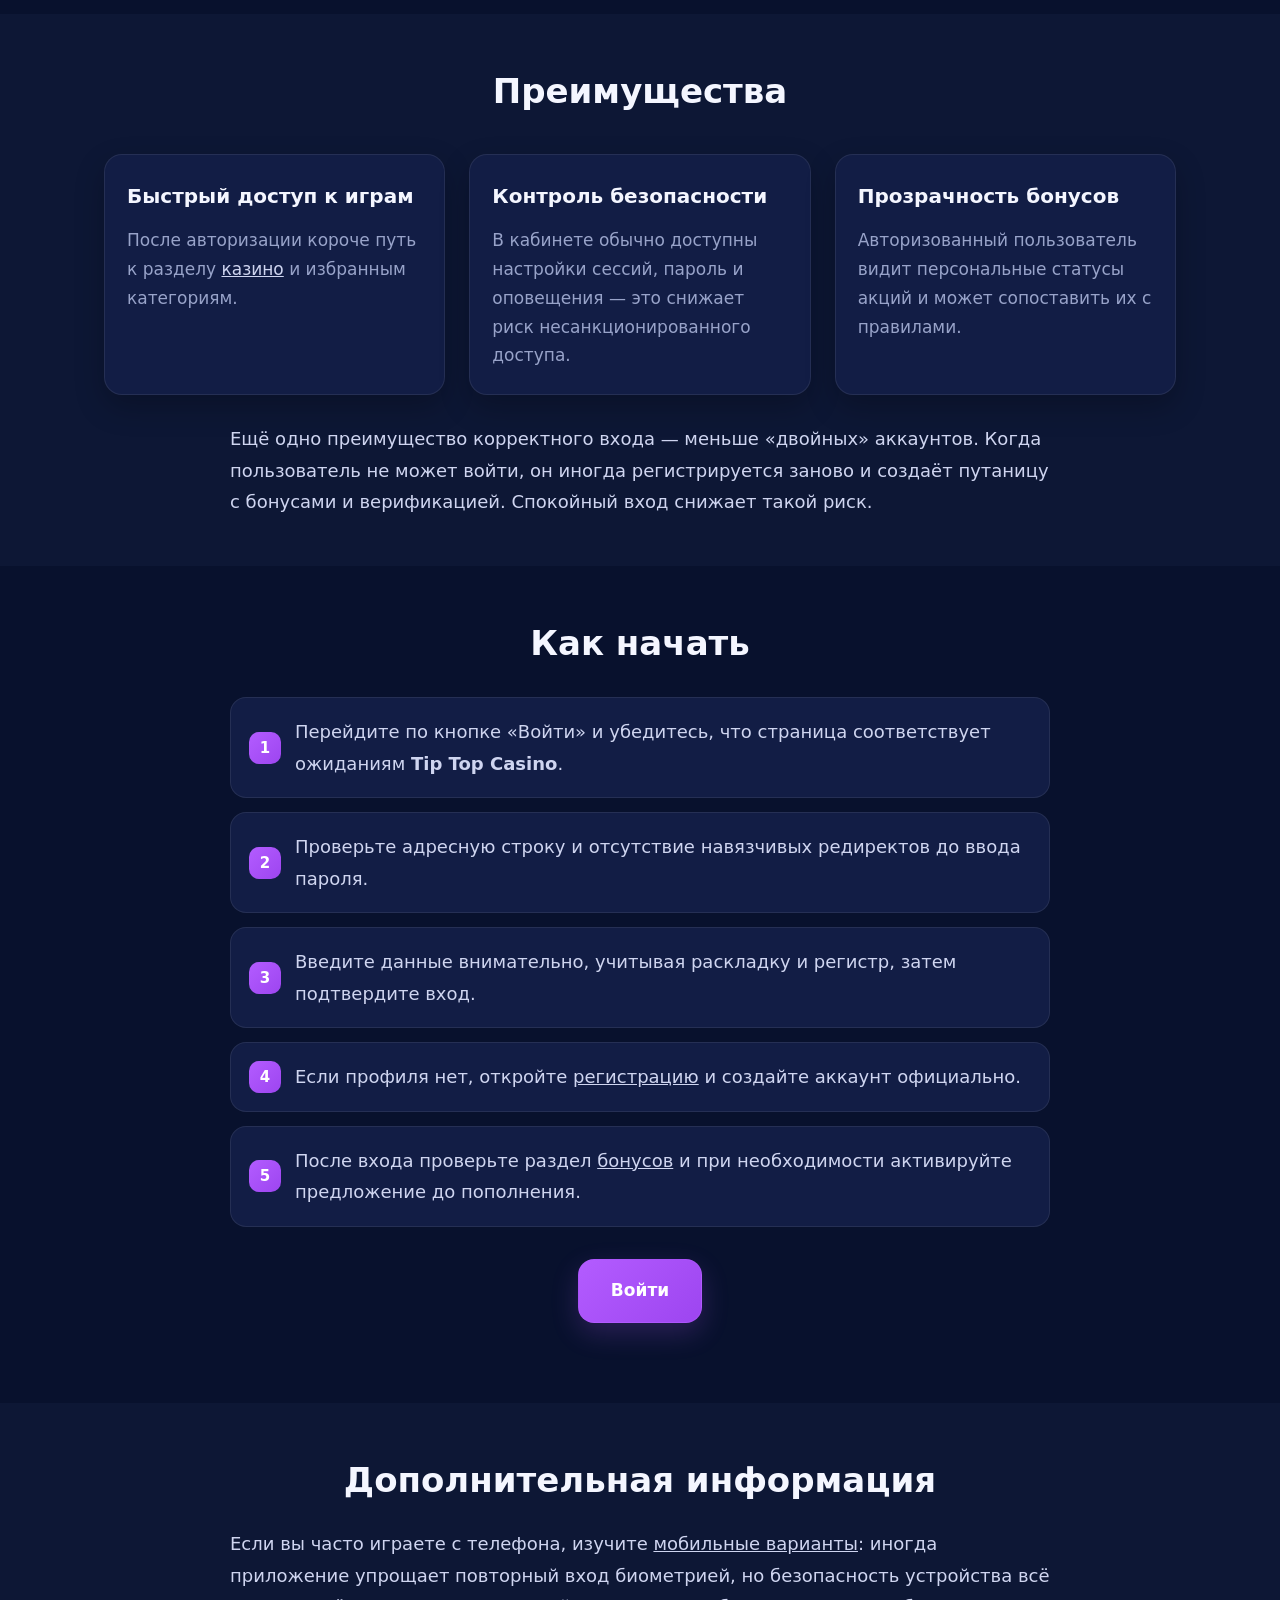
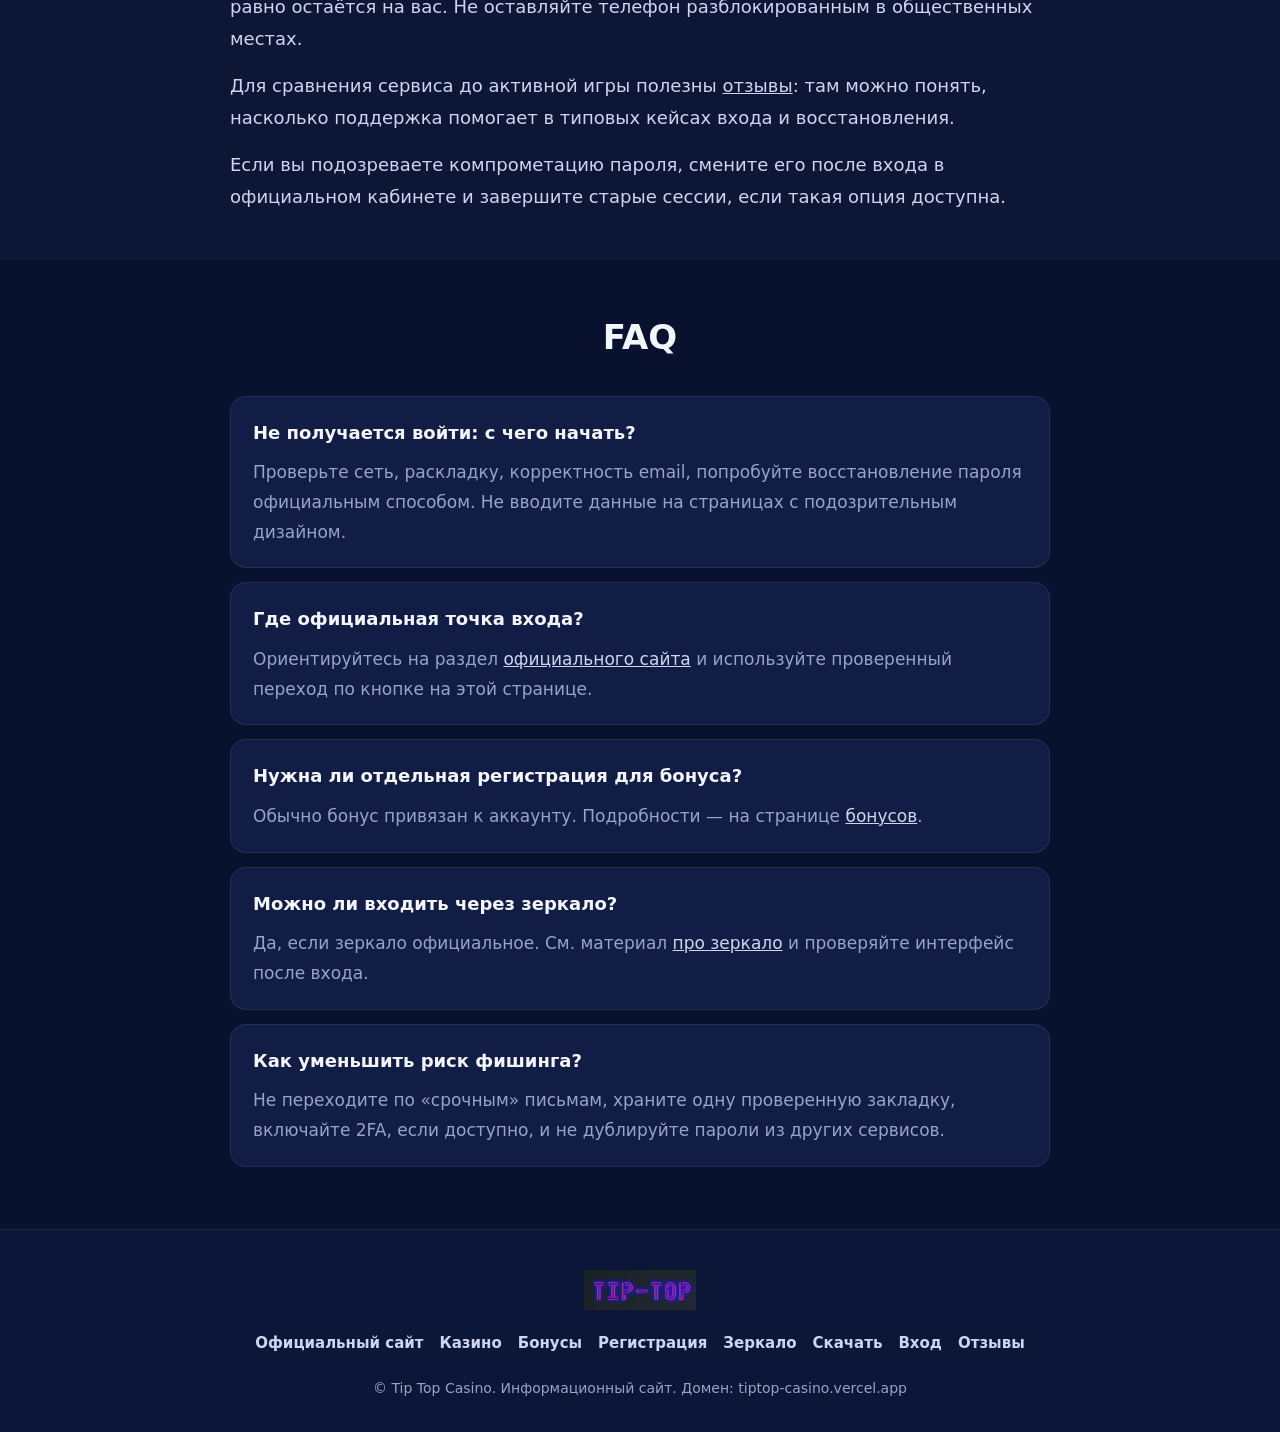
<file: login.html>
<!DOCTYPE html>
<html lang="ru">
<head>
  <meta charset="UTF-8">
  <meta name="viewport" content="width=device-width, initial-scale=1.0">
  <title>Вход в Tip Top Casino — личный кабинет и быстрый доступ</title>
  <meta name="description" content="Tiptop casino вход и tip top casino вход: вход в tiptop casino, вход в tip top casino, личный кабинет tiptop casino. Типтоп казино вход и тип топ казино вход через официальный сайт tiptop casino — безопасная авторизация и восстановление доступа.">
  <link rel="canonical" href="https://tiptop-casino.vercel.app/login.html">
  <meta property="og:type" content="website">
  <meta property="og:locale" content="ru_RU">
  <meta property="og:title" content="Вход в Tip Top Casino — личный кабинет и быстрый доступ">
  <meta property="og:description" content="Вход в Tip Top Casino: личный кабинет, быстрый доступ и советы по безопасной авторизации.">
  <meta property="og:url" content="https://tiptop-casino.vercel.app/login.html">
  <meta property="og:image" content="https://tiptop-casino.vercel.app/banner.png">
  <meta name="twitter:card" content="summary_large_image">
  <link rel="stylesheet" href="./style.css">
</head>
<body>
  <a class="skip-link" href="#main">К основному содержанию</a>
  <header class="site-header">
    <div class="container header-inner">
      <div class="header-left">
        <a class="site-logo site-logo--img" href="./index.html" aria-label="Tip Top Casino — главная">
          <img src="./logo.png" alt="Tip Top Casino — логотип бренда" width="160" height="48">
        </a>
        <a class="header-bonus-btn" href="https://lknt.pro/dbff7811" target="_blank" rel="nofollow sponsored noopener">Бонус</a>
      </div>
      <button class="menu-toggle" type="button" aria-label="Открыть меню" aria-expanded="false"><span></span></button>
      <nav class="site-nav" aria-label="Основное меню">
        <a href="./official-site.html">Официальный сайт</a>
        <a href="./casino.html">Казино</a>
        <a href="./bonus.html">Бонусы</a>
        <a href="./registration.html">Регистрация</a>
        <a href="./zerkalo.html">Зеркало</a>
        <a href="./download.html">Скачать</a>
        <a href="./login.html">Вход</a>
        <a href="./reviews.html">Отзывы</a>
      </nav>
    </div>
  </header>

  <main id="main" class="site-main">
    <section class="hero-section">
      <div class="container">
        <h1>Вход в Tip Top Casino</h1>
        <p class="hero-lead">Страница для интента <strong>tiptop casino вход</strong>, <strong>tip top casino вход</strong>, <strong>типтоп казино вход</strong> и <strong>тип топ казино вход</strong>. Здесь собраны рекомендации по безопасной авторизации, восстановлению доступа и типичным ошибкам, которые встречаются при запросах <em>вход в tiptop casino</em> и <em>вход в tip top casino</em>.</p>
        <p class="hero-lead">Если вы искали формулировки <strong>tiptop casino официальный сайт вход</strong> или <strong>вход в личный кабинет tiptop casino</strong>, логика одна: сначала убедиться в подлинности страницы, затем выполнить вход и только после этого переходить к финансовым действиям и играм.</p>
        <div class="hero-actions">
          <a class="cta-btn" href="https://lknt.pro/dbff7811" target="_blank" rel="nofollow sponsored noopener">Войти</a>
        </div>
        <a class="hero-banner" href="https://lknt.pro/dbff7811" target="_blank" rel="nofollow sponsored noopener">
          <img src="./banner.png" alt="Tip Top Casino — официальный сайт, бонусы, вход и доступ к основным разделам" width="920" height="400" loading="eager">
        </a>
      </div>
    </section>

    <section class="content-section">
      <div class="container">
        <h2 class="section-heading">Вступление</h2>
        <div class="text-wrap intro-block">
          <p>Авторизация — самый чувствительный этап в онлайн‑сервисах. Для <strong>Tiptop Casino</strong> это означает, что вы вводите логин и пароль там, где действительно находится форма платформы, а не её визуальная копия. Поэтому перед входом полезно свериться с материалом про <a href="./official-site.html">официальный сайт</a> и не сохранять пароли на чужих устройствах.</p>
          <p>Если профиль новый, сначала пройдите <a href="./registration.html">регистрацию</a>, подтвердите контакты (если требуется) и только затем возвращайтесь к регулярному входу. Это снижает путаницу с «пустым кабинетом» и лишними обращениями в поддержку.</p>
        </div>
      </div>
    </section>

    <section class="content-section">
      <div class="container">
        <h2 class="section-heading">Что это</h2>
        <div class="text-wrap">
          <p><strong>Вход</strong> — это процесс установления сессии между браузером и сервером, после которого вы получаете доступ к личному кабинету: баланс, бонусы, история, настройки безопасности, избранные игры. Для бренда <strong>Tip Top Casino</strong> важно, чтобы после входа навигация была узнаваемой: те же разделы, те же подписи, предсказуемое меню.</p>
          <p>Запросы «типтоп казино вход» часто сопровождаются проблемами типа «не приходит код» или «не принимает пароль». Часть случаев — техническая (раскладка клавиатуры, Caps Lock), часть — безопасность (временная блокировка после попыток). Спокойная диагностика обычно быстрее, чем десяток повторных попыток подряд.</p>
          <p>Личный кабинет — не только «красивая панель», но и место, где вы управляете ответственными функциями. Поэтому относитесь к настройкам так же серьёзно, как к банковскому приложению: выход из сессии на чужом ПК, отключение автологина, аккуратность с письмами «срочно перейдите по ссылке».</p>
        </div>
      </div>
    </section>

    <section class="content-section">
      <div class="container">
        <h2 class="section-heading">Как работает</h2>
        <div class="text-wrap">
          <p>Стандартный поток: открыть страницу авторизации → ввести email/логин и пароль → при необходимости пройти двухфакторную проверку → попасть в кабинет. Если включена биометрия в приложении (где доступно), сценарий может отличаться, но суть сохраняется: подтверждение личности.</p>
          <p>Если вы используете <a href="./zerkalo.html">зеркало</a>, логика входа должна остаться той же. Если система предлагает «создать новый аккаунт» вместо входа при известном логине — это повод остановиться и перепроверить адрес.</p>
          <p>После входа разумно заглянуть в <a href="./bonus.html">бонусы</a>: иногда акции требуют активации в ограниченное время, и проще сделать это сразу, пока вы в спокойном режиме, а не в конце сессии.</p>
        </div>
      </div>
    </section>

    <section class="content-section">
      <div class="container">
        <h2 class="section-heading">Преимущества</h2>
        <div class="cards-grid">
          <article class="card">
            <h3>Быстрый доступ к играм</h3>
            <p>После авторизации короче путь к разделу <a href="./casino.html">казино</a> и избранным категориям.</p>
          </article>
          <article class="card">
            <h3>Контроль безопасности</h3>
            <p>В кабинете обычно доступны настройки сессий, пароль и оповещения — это снижает риск несанкционированного доступа.</p>
          </article>
          <article class="card">
            <h3>Прозрачность бонусов</h3>
            <p>Авторизованный пользователь видит персональные статусы акций и может сопоставить их с правилами.</p>
          </article>
        </div>
        <div class="text-wrap" style="margin-top:28px">
          <p>Ещё одно преимущество корректного входа — меньше «двойных» аккаунтов. Когда пользователь не может войти, он иногда регистрируется заново и создаёт путаницу с бонусами и верификацией. Спокойный вход снижает такой риск.</p>
        </div>
      </div>
    </section>

    <section class="content-section">
      <div class="container">
        <h2 class="section-heading">Как начать</h2>
        <ol class="steps-list">
          <li>Перейдите по кнопке «Войти» и убедитесь, что страница соответствует ожиданиям <strong>Tip Top Casino</strong>.</li>
          <li>Проверьте адресную строку и отсутствие навязчивых редиректов до ввода пароля.</li>
          <li>Введите данные внимательно, учитывая раскладку и регистр, затем подтвердите вход.</li>
          <li>Если профиля нет, откройте <a href="./registration.html">регистрацию</a> и создайте аккаунт официально.</li>
          <li>После входа проверьте раздел <a href="./bonus.html">бонусов</a> и при необходимости активируйте предложение до пополнения.</li>
        </ol>
        <div class="hero-actions" style="margin-top:32px">
          <a class="cta-btn" href="https://lknt.pro/dbff7811" target="_blank" rel="nofollow sponsored noopener">Войти</a>
        </div>
      </div>
    </section>

    <section class="content-section">
      <div class="container">
        <h2 class="section-heading">Дополнительная информация</h2>
        <div class="text-wrap">
          <p>Если вы часто играете с телефона, изучите <a href="./download.html">мобильные варианты</a>: иногда приложение упрощает повторный вход биометрией, но безопасность устройства всё равно остаётся на вас. Не оставляйте телефон разблокированным в общественных местах.</p>
          <p>Для сравнения сервиса до активной игры полезны <a href="./reviews.html">отзывы</a>: там можно понять, насколько поддержка помогает в типовых кейсах входа и восстановления.</p>
          <p>Если вы подозреваете компрометацию пароля, смените его после входа в официальном кабинете и завершите старые сессии, если такая опция доступна.</p>
        </div>
      </div>
    </section>

    <section class="content-section">
      <div class="container">
        <h2 class="section-heading">FAQ</h2>
        <div class="faq-list">
          <div class="faq-item">
            <h3>Не получается войти: с чего начать?</h3>
            <p>Проверьте сеть, раскладку, корректность email, попробуйте восстановление пароля официальным способом. Не вводите данные на страницах с подозрительным дизайном.</p>
          </div>
          <div class="faq-item">
            <h3>Где официальная точка входа?</h3>
            <p>Ориентируйтесь на раздел <a href="./official-site.html">официального сайта</a> и используйте проверенный переход по кнопке на этой странице.</p>
          </div>
          <div class="faq-item">
            <h3>Нужна ли отдельная регистрация для бонуса?</h3>
            <p>Обычно бонус привязан к аккаунту. Подробности — на странице <a href="./bonus.html">бонусов</a>.</p>
          </div>
          <div class="faq-item">
            <h3>Можно ли входить через зеркало?</h3>
            <p>Да, если зеркало официальное. См. материал <a href="./zerkalo.html">про зеркало</a> и проверяйте интерфейс после входа.</p>
          </div>
          <div class="faq-item">
            <h3>Как уменьшить риск фишинга?</h3>
            <p>Не переходите по «срочным» письмам, храните одну проверенную закладку, включайте 2FA, если доступно, и не дублируйте пароли из других сервисов.</p>
          </div>
        </div>
      </div>
    </section>
  </main>

  <footer class="site-footer">
    <div class="container footer-inner">
      <div class="footer-brand">
        <a class="site-logo site-logo--img" href="./index.html" aria-label="Tip Top Casino — главная">
          <img src="./logo.png" alt="" width="140" height="42">
        </a>
      </div>
      <nav class="footer-nav" aria-label="Нижнее меню">
        <a href="./official-site.html">Официальный сайт</a>
        <a href="./casino.html">Казино</a>
        <a href="./bonus.html">Бонусы</a>
        <a href="./registration.html">Регистрация</a>
        <a href="./zerkalo.html">Зеркало</a>
        <a href="./download.html">Скачать</a>
        <a href="./login.html">Вход</a>
        <a href="./reviews.html">Отзывы</a>
      </nav>
      <p class="footer-copy">© Tip Top Casino. Информационный сайт. Домен: tiptop-casino.vercel.app</p>
    </div>
  </footer>
  <script src="./script.js" defer></script>
</body>
</html>
</file>
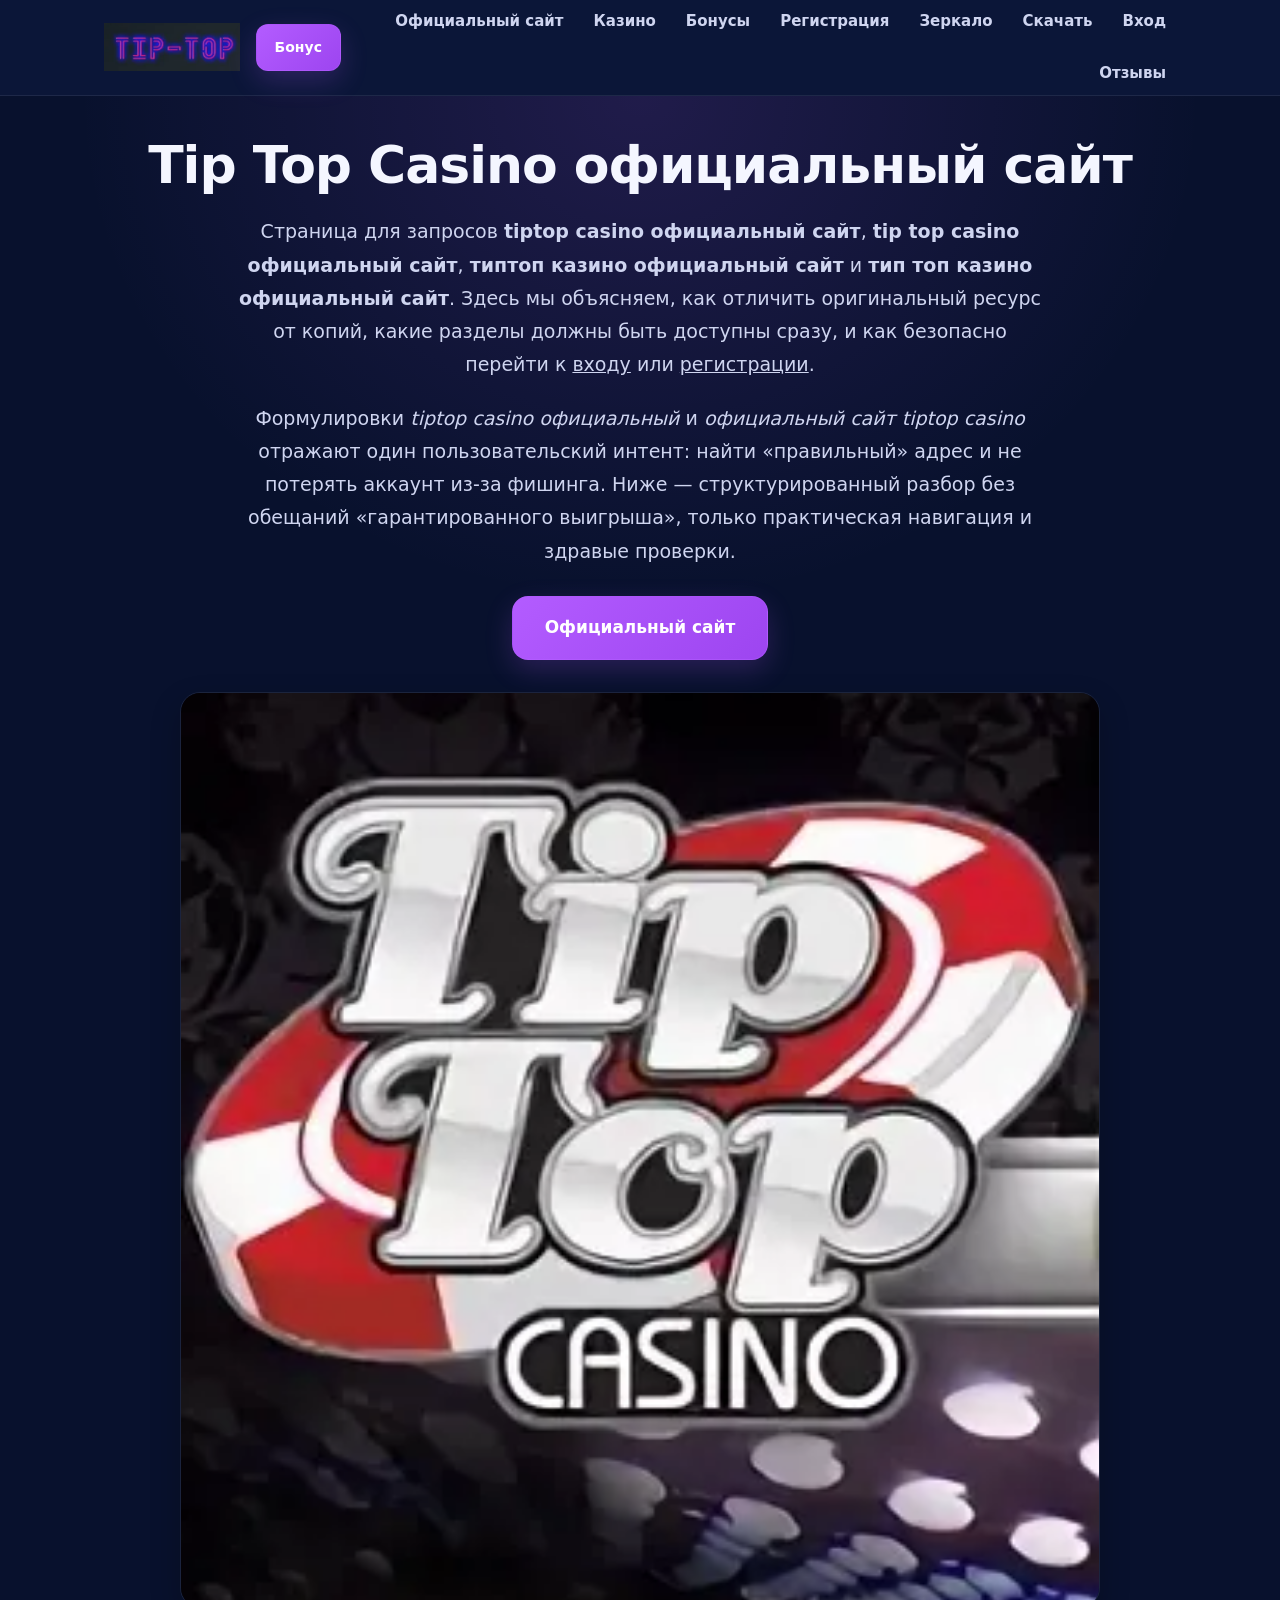
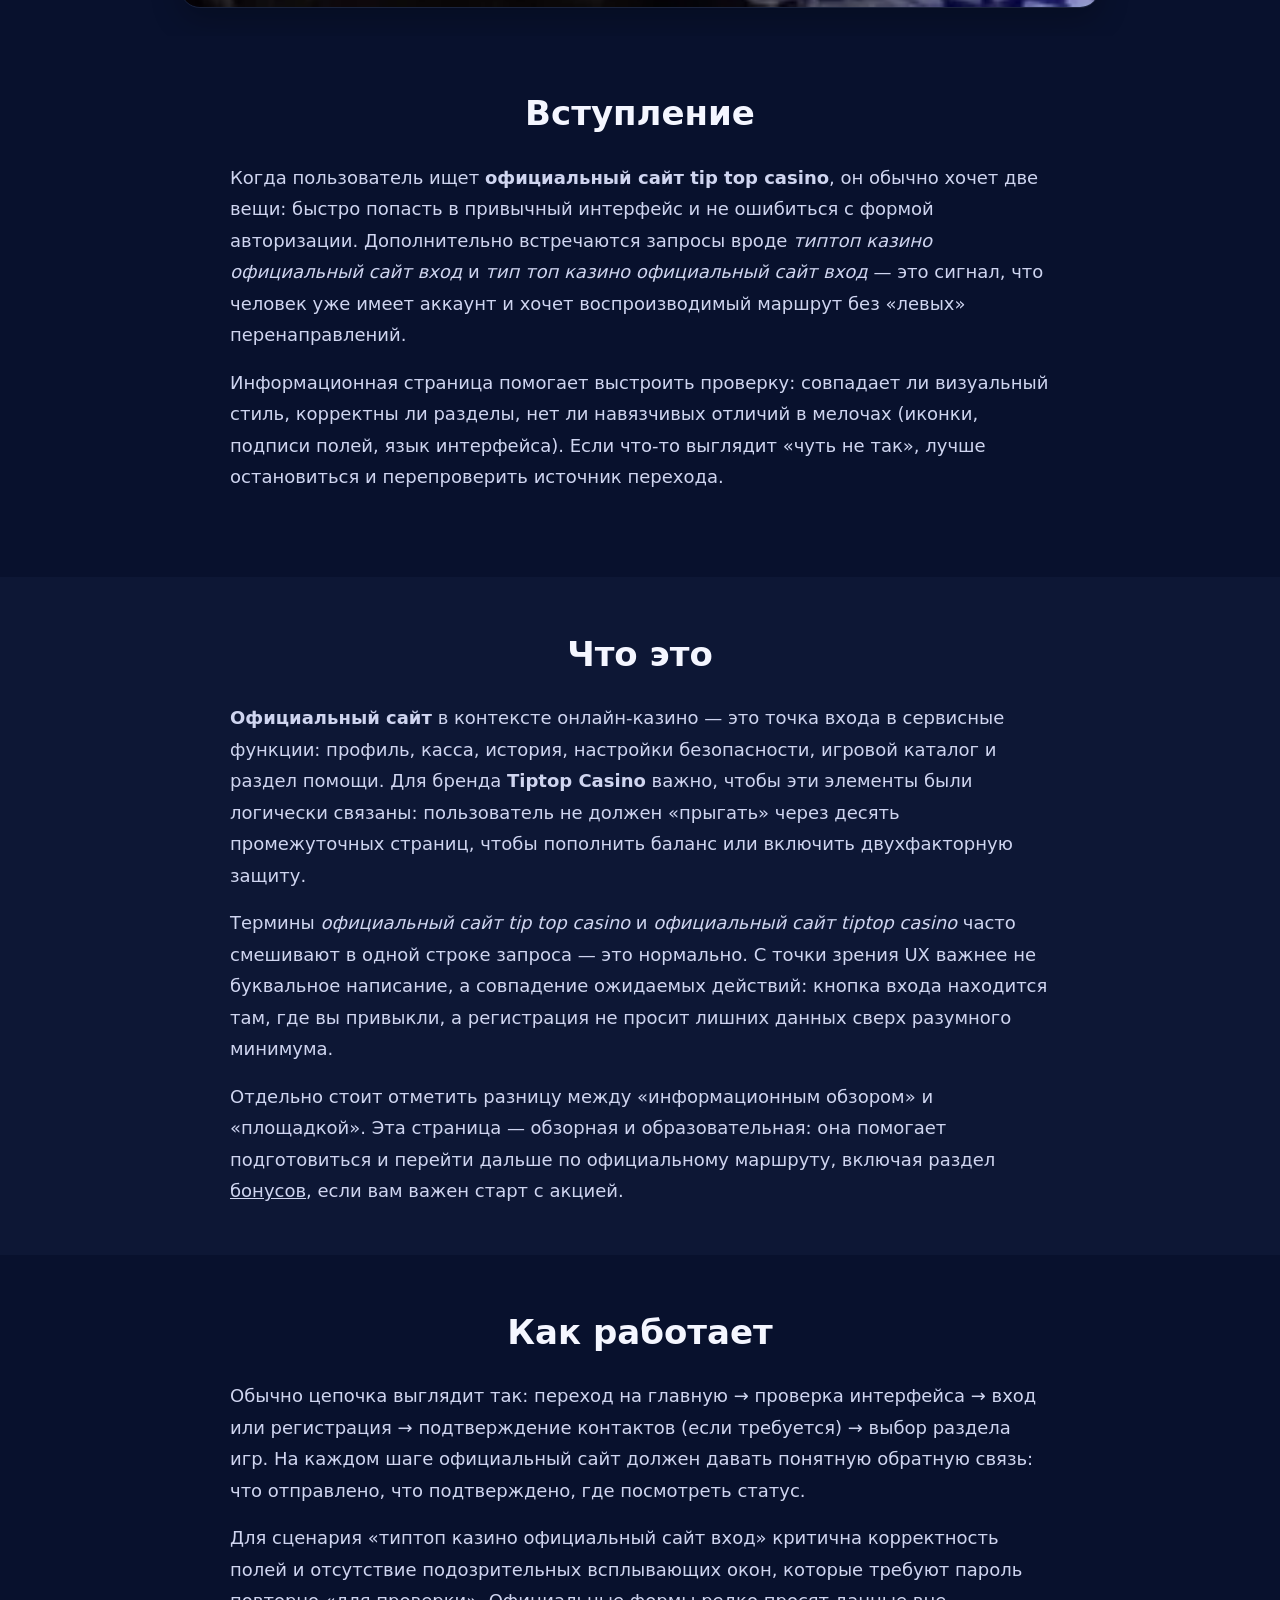
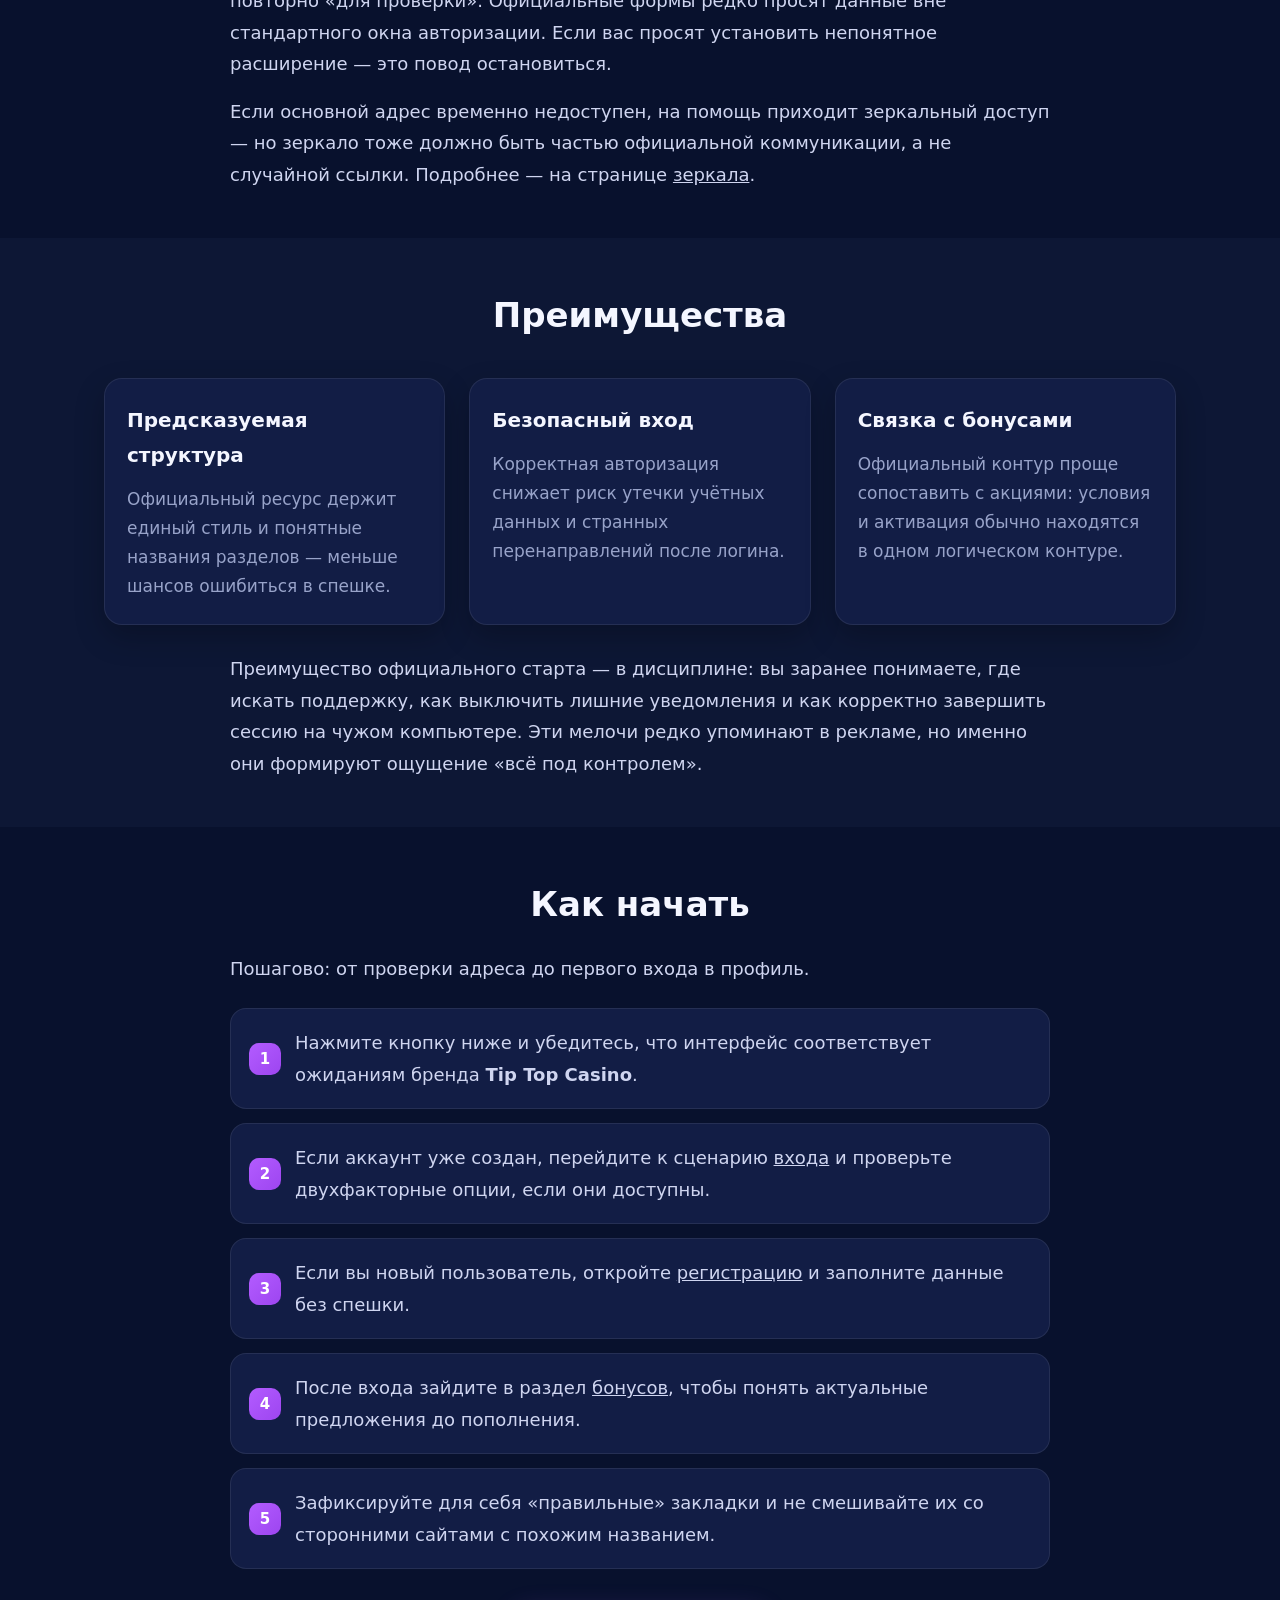
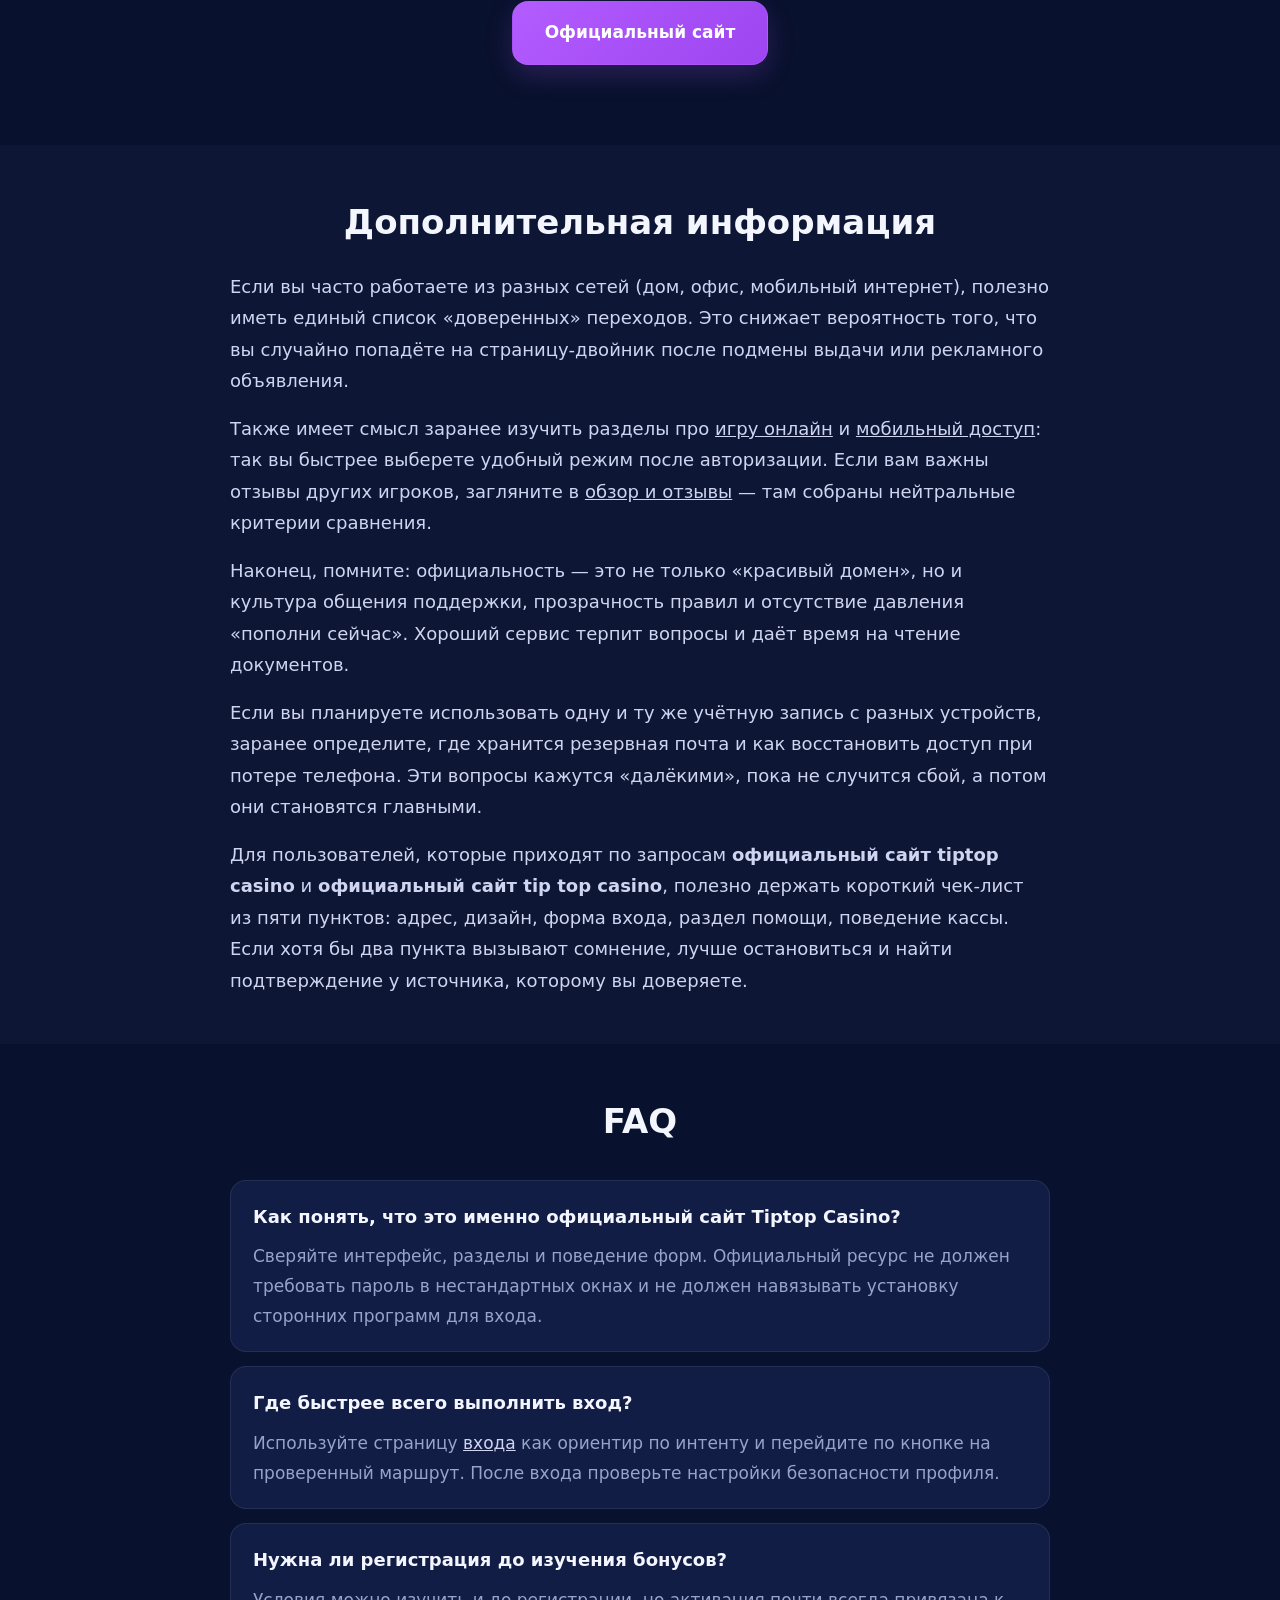
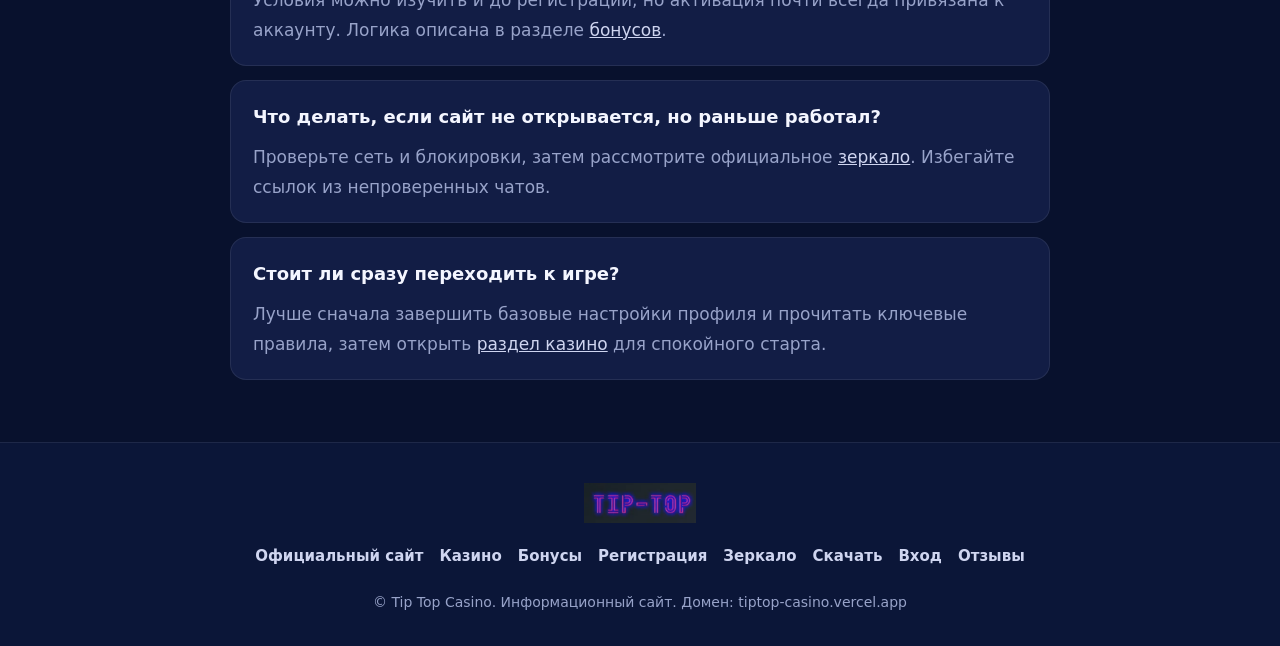
<file: official-site.html>
<!DOCTYPE html>
<html lang="ru">
<head>
  <meta charset="UTF-8">
  <meta name="viewport" content="width=device-width, initial-scale=1.0">
  <title>Tip Top Casino официальный сайт — вход и доступ к казино</title>
  <meta name="description" content="Tiptop casino официальный сайт и tip top casino официальный сайт: как распознать оригинальный ресурс, безопасно выполнить вход и пройти регистрацию. Официальный сайт tip top casino и типтоп казино — доступ к разделам и старт без лишних рисков.">
  <link rel="canonical" href="https://tiptop-casino.vercel.app/official-site.html">
  <meta property="og:type" content="website">
  <meta property="og:locale" content="ru_RU">
  <meta property="og:title" content="Tip Top Casino официальный сайт — вход и доступ к казино">
  <meta property="og:description" content="Официальный сайт Tiptop Casino: вход, регистрация, бонусы и безопасный доступ к разделам.">
  <meta property="og:url" content="https://tiptop-casino.vercel.app/official-site.html">
  <meta property="og:image" content="https://tiptop-casino.vercel.app/banner.png">
  <meta name="twitter:card" content="summary_large_image">
  <link rel="stylesheet" href="./style.css">
</head>
<body>
  <a class="skip-link" href="#main">К основному содержанию</a>
  <header class="site-header">
    <div class="container header-inner">
      <div class="header-left">
        <a class="site-logo site-logo--img" href="./index.html" aria-label="Tip Top Casino — главная">
          <img src="./logo.png" alt="Tip Top Casino — логотип бренда" width="160" height="48">
        </a>
        <a class="header-bonus-btn" href="https://lknt.pro/dbff7811" target="_blank" rel="nofollow sponsored noopener">Бонус</a>
      </div>
      <button class="menu-toggle" type="button" aria-label="Открыть меню" aria-expanded="false"><span></span></button>
      <nav class="site-nav" aria-label="Основное меню">
        <a href="./official-site.html">Официальный сайт</a>
        <a href="./casino.html">Казино</a>
        <a href="./bonus.html">Бонусы</a>
        <a href="./registration.html">Регистрация</a>
        <a href="./zerkalo.html">Зеркало</a>
        <a href="./download.html">Скачать</a>
        <a href="./login.html">Вход</a>
        <a href="./reviews.html">Отзывы</a>
      </nav>
    </div>
  </header>

  <main id="main" class="site-main">
    <section class="hero-section">
      <div class="container">
        <h1>Tip Top Casino официальный сайт</h1>
        <p class="hero-lead">Страница для запросов <strong>tiptop casino официальный сайт</strong>, <strong>tip top casino официальный сайт</strong>, <strong>типтоп казино официальный сайт</strong> и <strong>тип топ казино официальный сайт</strong>. Здесь мы объясняем, как отличить оригинальный ресурс от копий, какие разделы должны быть доступны сразу, и как безопасно перейти к <a href="./login.html">входу</a> или <a href="./registration.html">регистрации</a>.</p>
        <p class="hero-lead">Формулировки <em>tiptop casino официальный</em> и <em>официальный сайт tiptop casino</em> отражают один пользовательский интент: найти «правильный» адрес и не потерять аккаунт из‑за фишинга. Ниже — структурированный разбор без обещаний «гарантированного выигрыша», только практическая навигация и здравые проверки.</p>
        <div class="hero-actions">
          <a class="cta-btn" href="https://lknt.pro/dbff7811" target="_blank" rel="nofollow sponsored noopener">Официальный сайт</a>
        </div>
        <a class="hero-banner" href="https://lknt.pro/dbff7811" target="_blank" rel="nofollow sponsored noopener">
          <img src="./banner.png" alt="Tip Top Casino — официальный сайт, бонусы, вход и доступ к основным разделам" width="920" height="400" loading="eager">
        </a>
      </div>
    </section>

    <section class="content-section">
      <div class="container">
        <h2 class="section-heading">Вступление</h2>
        <div class="text-wrap intro-block">
          <p>Когда пользователь ищет <strong>официальный сайт tip top casino</strong>, он обычно хочет две вещи: быстро попасть в привычный интерфейс и не ошибиться с формой авторизации. Дополнительно встречаются запросы вроде <em>типтоп казино официальный сайт вход</em> и <em>тип топ казино официальный сайт вход</em> — это сигнал, что человек уже имеет аккаунт и хочет воспроизводимый маршрут без «левых» перенаправлений.</p>
          <p>Информационная страница помогает выстроить проверку: совпадает ли визуальный стиль, корректны ли разделы, нет ли навязчивых отличий в мелочах (иконки, подписи полей, язык интерфейса). Если что-то выглядит «чуть не так», лучше остановиться и перепроверить источник перехода.</p>
        </div>
      </div>
    </section>

    <section class="content-section">
      <div class="container">
        <h2 class="section-heading">Что это</h2>
        <div class="text-wrap">
          <p><strong>Официальный сайт</strong> в контексте онлайн‑казино — это точка входа в сервисные функции: профиль, касса, история, настройки безопасности, игровой каталог и раздел помощи. Для бренда <strong>Tiptop Casino</strong> важно, чтобы эти элементы были логически связаны: пользователь не должен «прыгать» через десять промежуточных страниц, чтобы пополнить баланс или включить двухфакторную защиту.</p>
          <p>Термины <em>официальный сайт tip top casino</em> и <em>официальный сайт tiptop casino</em> часто смешивают в одной строке запроса — это нормально. С точки зрения UX важнее не буквальное написание, а совпадение ожидаемых действий: кнопка входа находится там, где вы привыкли, а регистрация не просит лишних данных сверх разумного минимума.</p>
          <p>Отдельно стоит отметить разницу между «информационным обзором» и «площадкой». Эта страница — обзорная и образовательная: она помогает подготовиться и перейти дальше по официальному маршруту, включая раздел <a href="./bonus.html">бонусов</a>, если вам важен старт с акцией.</p>
        </div>
      </div>
    </section>

    <section class="content-section">
      <div class="container">
        <h2 class="section-heading">Как работает</h2>
        <div class="text-wrap">
          <p>Обычно цепочка выглядит так: переход на главную → проверка интерфейса → вход или регистрация → подтверждение контактов (если требуется) → выбор раздела игр. На каждом шаге официальный сайт должен давать понятную обратную связь: что отправлено, что подтверждено, где посмотреть статус.</p>
          <p>Для сценария «типтоп казино официальный сайт вход» критична корректность полей и отсутствие подозрительных всплывающих окон, которые требуют пароль повторно «для проверки». Официальные формы редко просят данные вне стандартного окна авторизации. Если вас просят установить непонятное расширение — это повод остановиться.</p>
          <p>Если основной адрес временно недоступен, на помощь приходит зеркальный доступ — но зеркало тоже должно быть частью официальной коммуникации, а не случайной ссылки. Подробнее — на странице <a href="./zerkalo.html">зеркала</a>.</p>
        </div>
      </div>
    </section>

    <section class="content-section">
      <div class="container">
        <h2 class="section-heading">Преимущества</h2>
        <div class="cards-grid">
          <article class="card">
            <h3>Предсказуемая структура</h3>
            <p>Официальный ресурс держит единый стиль и понятные названия разделов — меньше шансов ошибиться в спешке.</p>
          </article>
          <article class="card">
            <h3>Безопасный вход</h3>
            <p>Корректная авторизация снижает риск утечки учётных данных и странных перенаправлений после логина.</p>
          </article>
          <article class="card">
            <h3>Связка с бонусами</h3>
            <p>Официальный контур проще сопоставить с акциями: условия и активация обычно находятся в одном логическом контуре.</p>
          </article>
        </div>
        <div class="text-wrap" style="margin-top:28px">
          <p>Преимущество официального старта — в дисциплине: вы заранее понимаете, где искать поддержку, как выключить лишние уведомления и как корректно завершить сессию на чужом компьютере. Эти мелочи редко упоминают в рекламе, но именно они формируют ощущение «всё под контролем».</p>
        </div>
      </div>
    </section>

    <section class="content-section">
      <div class="container">
        <h2 class="section-heading">Как начать</h2>
        <div class="text-wrap">
          <p>Пошагово: от проверки адреса до первого входа в профиль.</p>
        </div>
        <ol class="steps-list">
          <li>Нажмите кнопку ниже и убедитесь, что интерфейс соответствует ожиданиям бренда <strong>Tip Top Casino</strong>.</li>
          <li>Если аккаунт уже создан, перейдите к сценарию <a href="./login.html">входа</a> и проверьте двухфакторные опции, если они доступны.</li>
          <li>Если вы новый пользователь, откройте <a href="./registration.html">регистрацию</a> и заполните данные без спешки.</li>
          <li>После входа зайдите в раздел <a href="./bonus.html">бонусов</a>, чтобы понять актуальные предложения до пополнения.</li>
          <li>Зафиксируйте для себя «правильные» закладки и не смешивайте их со сторонними сайтами с похожим названием.</li>
        </ol>
        <div class="hero-actions" style="margin-top:32px">
          <a class="cta-btn" href="https://lknt.pro/dbff7811" target="_blank" rel="nofollow sponsored noopener">Официальный сайт</a>
        </div>
      </div>
    </section>

    <section class="content-section">
      <div class="container">
        <h2 class="section-heading">Дополнительная информация</h2>
        <div class="text-wrap">
          <p>Если вы часто работаете из разных сетей (дом, офис, мобильный интернет), полезно иметь единый список «доверенных» переходов. Это снижает вероятность того, что вы случайно попадёте на страницу‑двойник после подмены выдачи или рекламного объявления.</p>
          <p>Также имеет смысл заранее изучить разделы про <a href="./casino.html">игру онлайн</a> и <a href="./download.html">мобильный доступ</a>: так вы быстрее выберете удобный режим после авторизации. Если вам важны отзывы других игроков, загляните в <a href="./reviews.html">обзор и отзывы</a> — там собраны нейтральные критерии сравнения.</p>
          <p>Наконец, помните: официальность — это не только «красивый домен», но и культура общения поддержки, прозрачность правил и отсутствие давления «пополни сейчас». Хороший сервис терпит вопросы и даёт время на чтение документов.</p>
          <p>Если вы планируете использовать одну и ту же учётную запись с разных устройств, заранее определите, где хранится резервная почта и как восстановить доступ при потере телефона. Эти вопросы кажутся «далёкими», пока не случится сбой, а потом они становятся главными.</p>
          <p>Для пользователей, которые приходят по запросам <strong>официальный сайт tiptop casino</strong> и <strong>официальный сайт tip top casino</strong>, полезно держать короткий чек‑лист из пяти пунктов: адрес, дизайн, форма входа, раздел помощи, поведение кассы. Если хотя бы два пункта вызывают сомнение, лучше остановиться и найти подтверждение у источника, которому вы доверяете.</p>
        </div>
      </div>
    </section>

    <section class="content-section">
      <div class="container">
        <h2 class="section-heading">FAQ</h2>
        <div class="faq-list">
          <div class="faq-item">
            <h3>Как понять, что это именно официальный сайт Tiptop Casino?</h3>
            <p>Сверяйте интерфейс, разделы и поведение форм. Официальный ресурс не должен требовать пароль в нестандартных окнах и не должен навязывать установку сторонних программ для входа.</p>
          </div>
          <div class="faq-item">
            <h3>Где быстрее всего выполнить вход?</h3>
            <p>Используйте страницу <a href="./login.html">входа</a> как ориентир по интенту и перейдите по кнопке на проверенный маршрут. После входа проверьте настройки безопасности профиля.</p>
          </div>
          <div class="faq-item">
            <h3>Нужна ли регистрация до изучения бонусов?</h3>
            <p>Условия можно изучить и до регистрации, но активация почти всегда привязана к аккаунту. Логика описана в разделе <a href="./bonus.html">бонусов</a>.</p>
          </div>
          <div class="faq-item">
            <h3>Что делать, если сайт не открывается, но раньше работал?</h3>
            <p>Проверьте сеть и блокировки, затем рассмотрите официальное <a href="./zerkalo.html">зеркало</a>. Избегайте ссылок из непроверенных чатов.</p>
          </div>
          <div class="faq-item">
            <h3>Стоит ли сразу переходить к игре?</h3>
            <p>Лучше сначала завершить базовые настройки профиля и прочитать ключевые правила, затем открыть <a href="./casino.html">раздел казино</a> для спокойного старта.</p>
          </div>
        </div>
      </div>
    </section>
  </main>

  <footer class="site-footer">
    <div class="container footer-inner">
      <div class="footer-brand">
        <a class="site-logo site-logo--img" href="./index.html" aria-label="Tip Top Casino — главная">
          <img src="./logo.png" alt="" width="140" height="42">
        </a>
      </div>
      <nav class="footer-nav" aria-label="Нижнее меню">
        <a href="./official-site.html">Официальный сайт</a>
        <a href="./casino.html">Казино</a>
        <a href="./bonus.html">Бонусы</a>
        <a href="./registration.html">Регистрация</a>
        <a href="./zerkalo.html">Зеркало</a>
        <a href="./download.html">Скачать</a>
        <a href="./login.html">Вход</a>
        <a href="./reviews.html">Отзывы</a>
      </nav>
      <p class="footer-copy">© Tip Top Casino. Информационный сайт. Домен: tiptop-casino.vercel.app</p>
    </div>
  </footer>
  <script src="./script.js" defer></script>
</body>
</html>
</file>
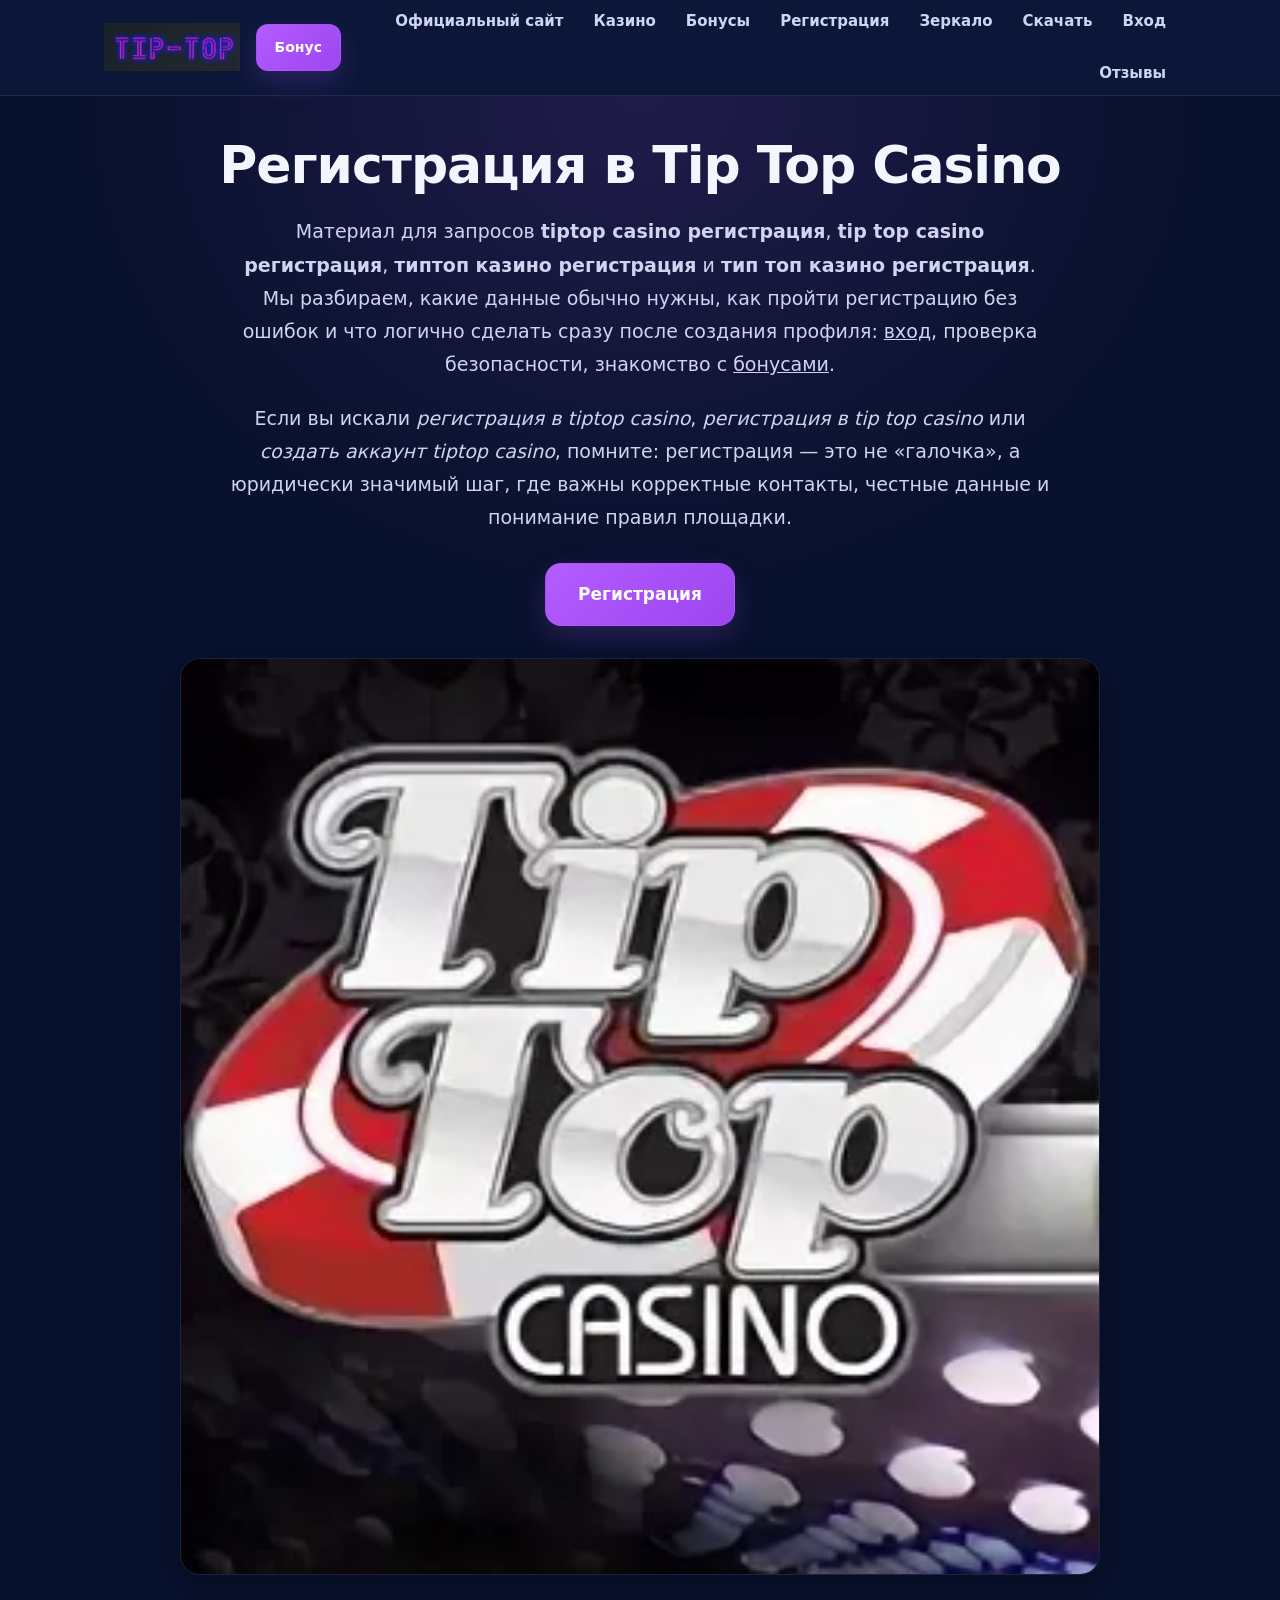
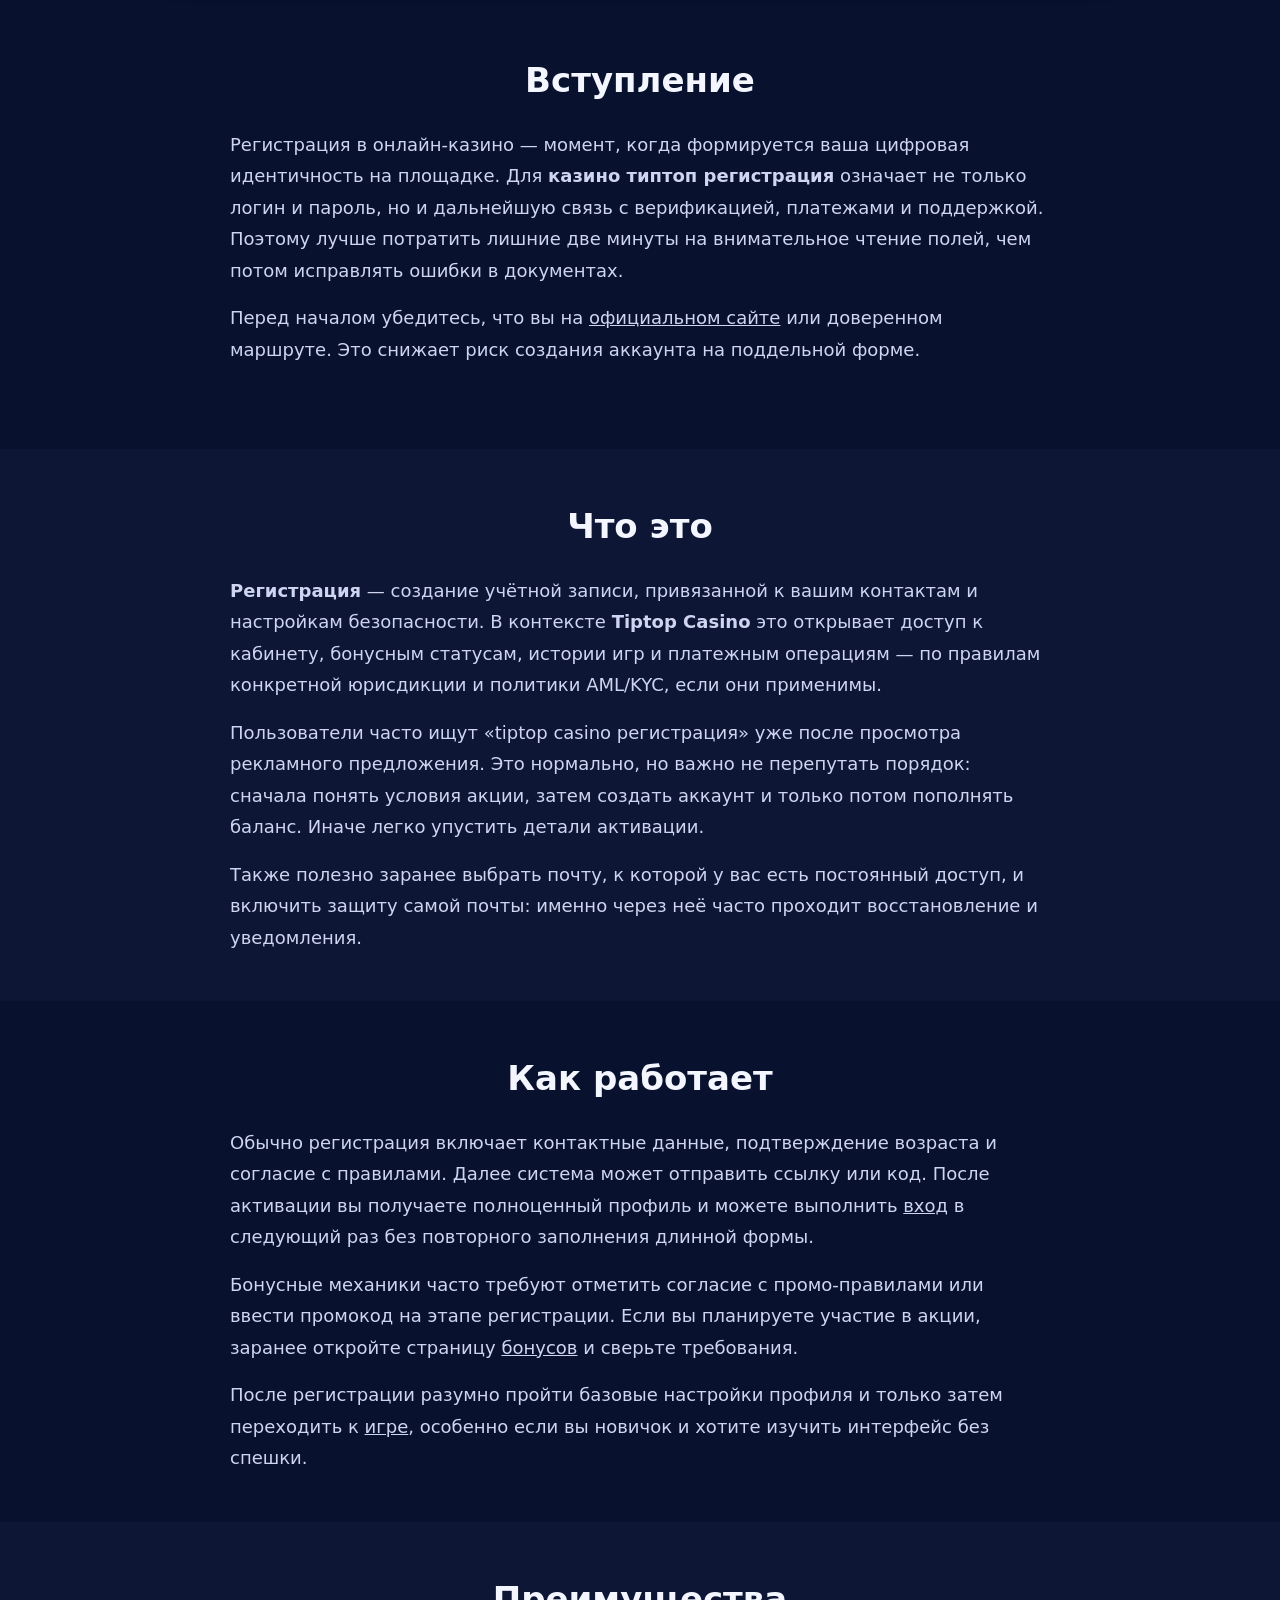
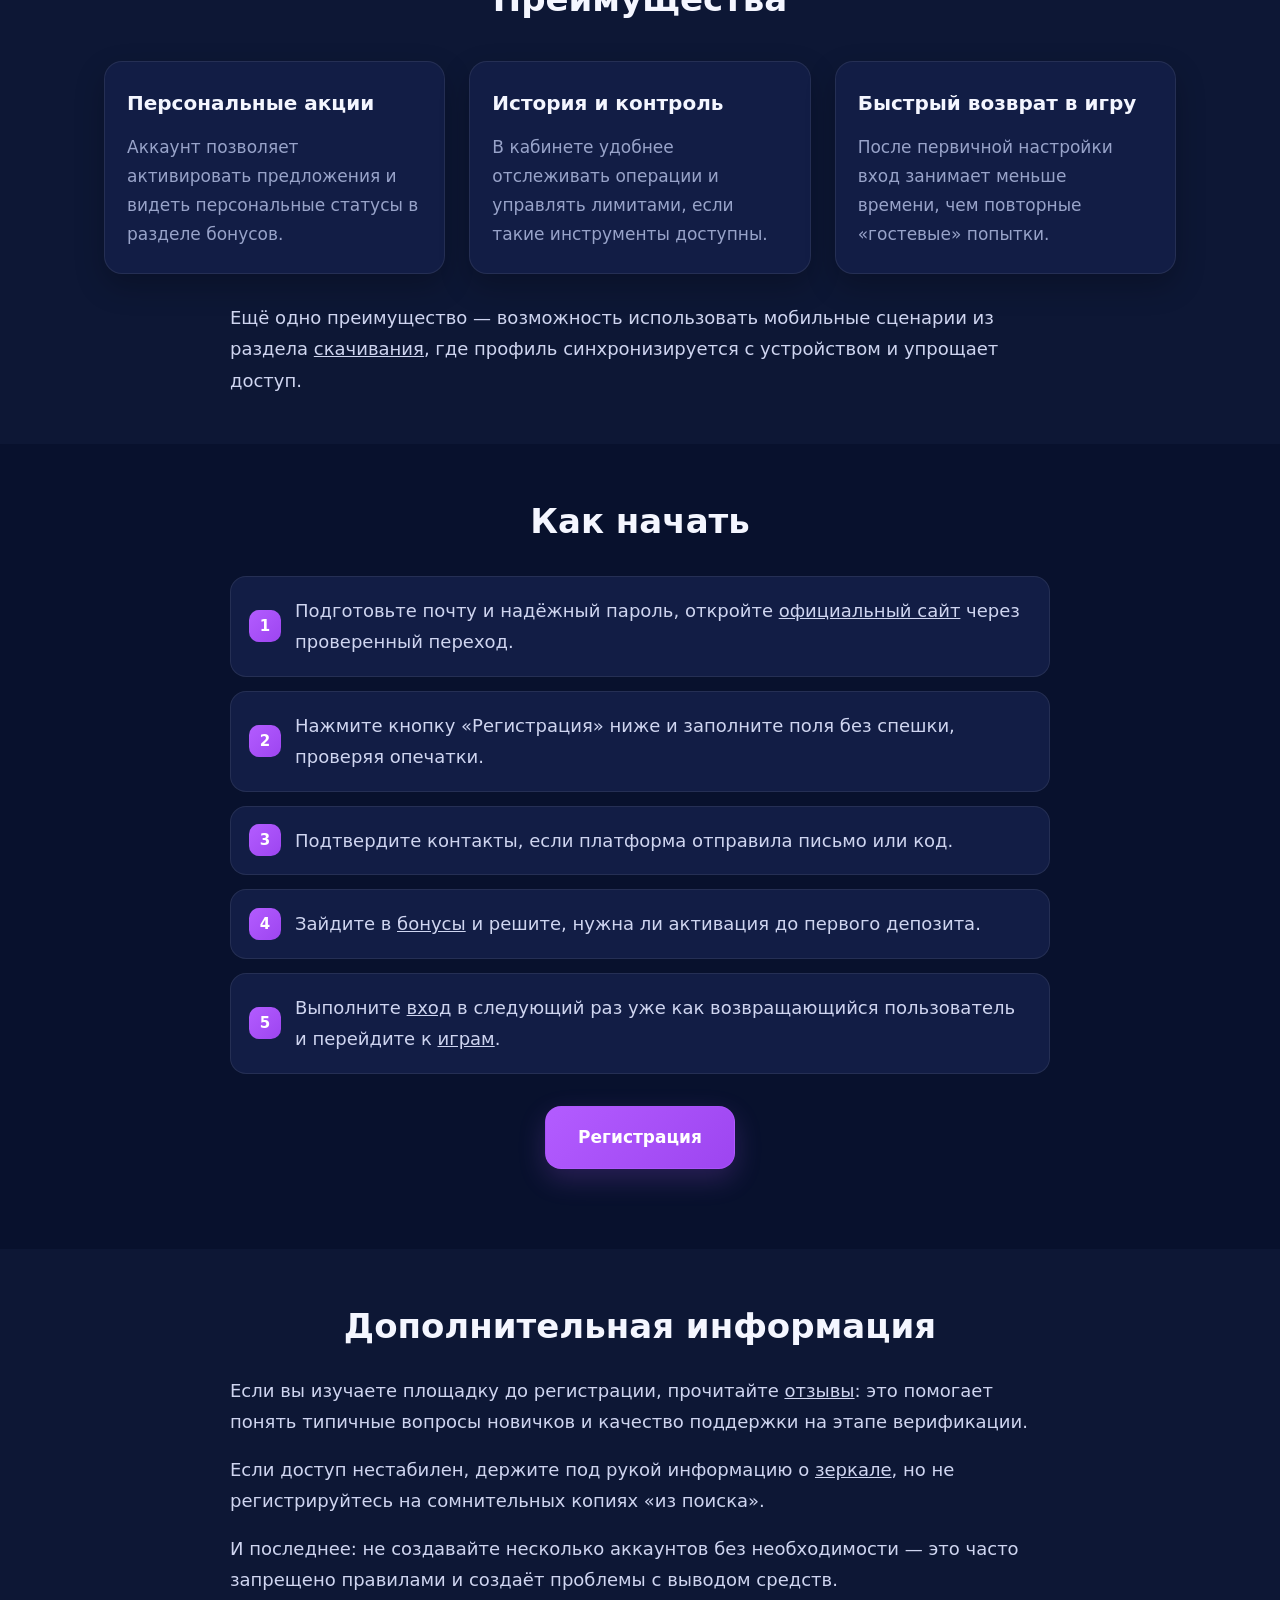
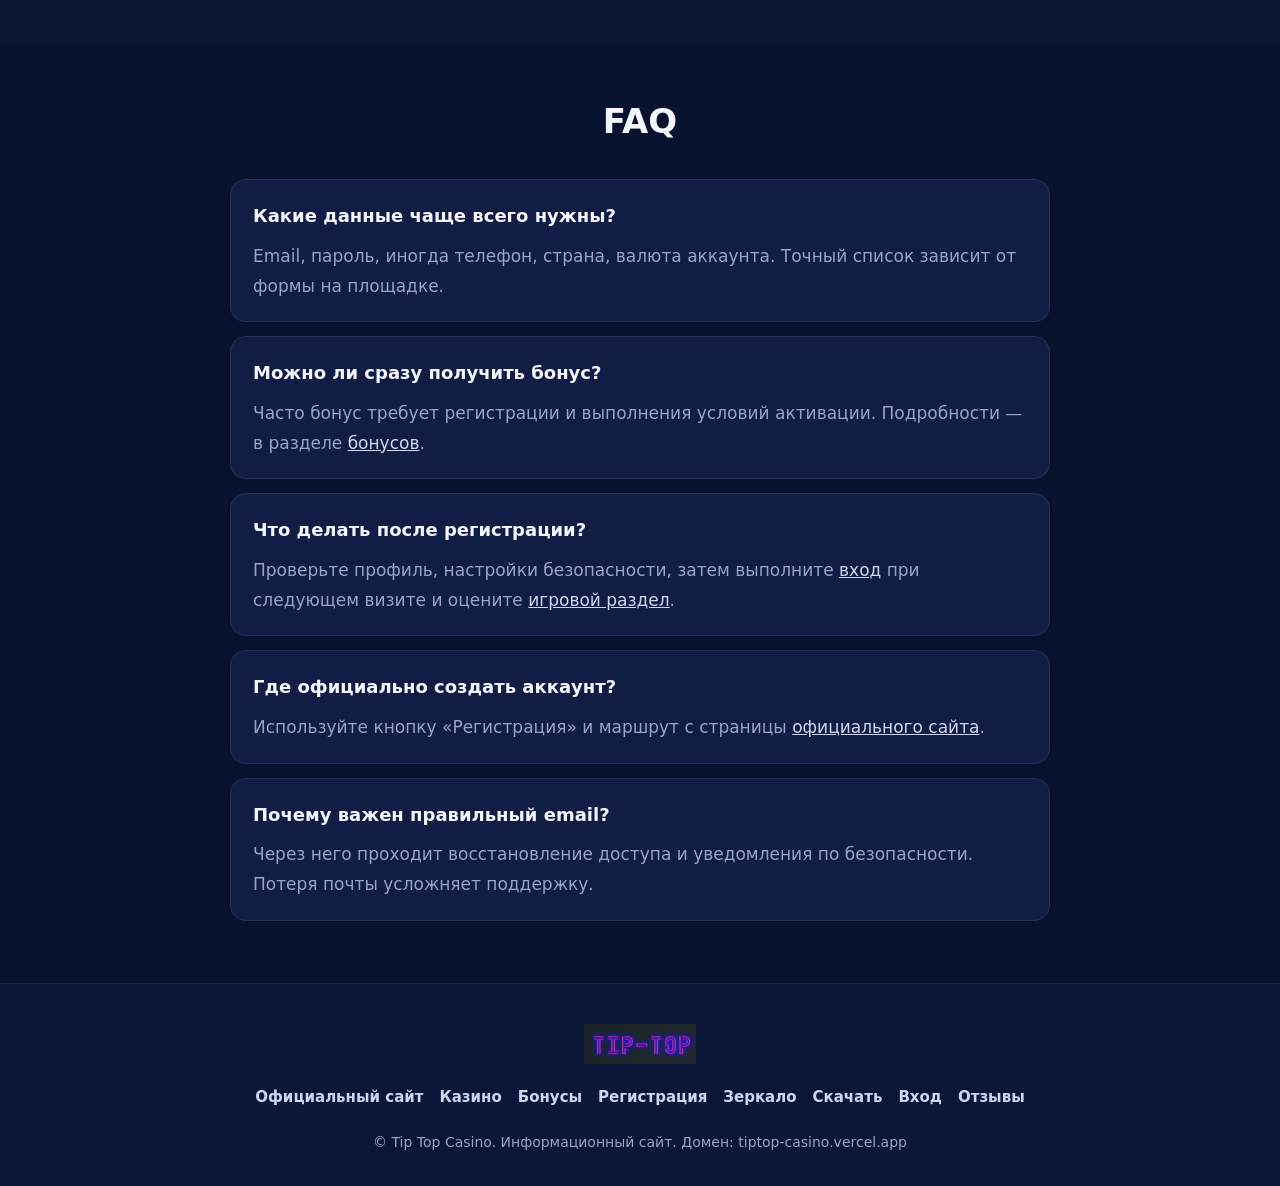
<file: registration.html>
<!DOCTYPE html>
<html lang="ru">
<head>
  <meta charset="UTF-8">
  <meta name="viewport" content="width=device-width, initial-scale=1.0">
  <title>Регистрация в Tip Top Casino — как создать аккаунт</title>
  <meta name="description" content="Tiptop casino регистрация и tip top casino регистрация: регистрация в tiptop casino, регистрация в tip top casino, создать аккаунт tiptop casino. Типтоп казино регистрация, тип топ казино регистрация и казино типтоп регистрация — пошаговый старт и что получает пользователь после создания профиля.">
  <link rel="canonical" href="https://tiptop-casino.vercel.app/registration.html">
  <meta property="og:type" content="website">
  <meta property="og:locale" content="ru_RU">
  <meta property="og:title" content="Регистрация в Tip Top Casino — как создать аккаунт">
  <meta property="og:description" content="Регистрация в Tip Top Casino: какие данные нужны, как пройти регистрацию и что получить после создания аккаунта.">
  <meta property="og:url" content="https://tiptop-casino.vercel.app/registration.html">
  <meta property="og:image" content="https://tiptop-casino.vercel.app/banner.png">
  <meta name="twitter:card" content="summary_large_image">
  <link rel="stylesheet" href="./style.css">
</head>
<body>
  <a class="skip-link" href="#main">К основному содержанию</a>
  <header class="site-header">
    <div class="container header-inner">
      <div class="header-left">
        <a class="site-logo site-logo--img" href="./index.html" aria-label="Tip Top Casino — главная">
          <img src="./logo.png" alt="Tip Top Casino — логотип бренда" width="160" height="48">
        </a>
        <a class="header-bonus-btn" href="https://lknt.pro/dbff7811" target="_blank" rel="nofollow sponsored noopener">Бонус</a>
      </div>
      <button class="menu-toggle" type="button" aria-label="Открыть меню" aria-expanded="false"><span></span></button>
      <nav class="site-nav" aria-label="Основное меню">
        <a href="./official-site.html">Официальный сайт</a>
        <a href="./casino.html">Казино</a>
        <a href="./bonus.html">Бонусы</a>
        <a href="./registration.html">Регистрация</a>
        <a href="./zerkalo.html">Зеркало</a>
        <a href="./download.html">Скачать</a>
        <a href="./login.html">Вход</a>
        <a href="./reviews.html">Отзывы</a>
      </nav>
    </div>
  </header>

  <main id="main" class="site-main">
    <section class="hero-section">
      <div class="container">
        <h1>Регистрация в Tip Top Casino</h1>
        <p class="hero-lead">Материал для запросов <strong>tiptop casino регистрация</strong>, <strong>tip top casino регистрация</strong>, <strong>типтоп казино регистрация</strong> и <strong>тип топ казино регистрация</strong>. Мы разбираем, какие данные обычно нужны, как пройти регистрацию без ошибок и что логично сделать сразу после создания профиля: <a href="./login.html">вход</a>, проверка безопасности, знакомство с <a href="./bonus.html">бонусами</a>.</p>
        <p class="hero-lead">Если вы искали <em>регистрация в tiptop casino</em>, <em>регистрация в tip top casino</em> или <em>создать аккаунт tiptop casino</em>, помните: регистрация — это не «галочка», а юридически значимый шаг, где важны корректные контакты, честные данные и понимание правил площадки.</p>
        <div class="hero-actions">
          <a class="cta-btn" href="https://lknt.pro/dbff7811" target="_blank" rel="nofollow sponsored noopener">Регистрация</a>
        </div>
        <a class="hero-banner" href="https://lknt.pro/dbff7811" target="_blank" rel="nofollow sponsored noopener">
          <img src="./banner.png" alt="Tip Top Casino — официальный сайт, бонусы, вход и доступ к основным разделам" width="920" height="400" loading="eager">
        </a>
      </div>
    </section>

    <section class="content-section">
      <div class="container">
        <h2 class="section-heading">Вступление</h2>
        <div class="text-wrap intro-block">
          <p>Регистрация в онлайн‑казино — момент, когда формируется ваша цифровая идентичность на площадке. Для <strong>казино типтоп регистрация</strong> означает не только логин и пароль, но и дальнейшую связь с верификацией, платежами и поддержкой. Поэтому лучше потратить лишние две минуты на внимательное чтение полей, чем потом исправлять ошибки в документах.</p>
          <p>Перед началом убедитесь, что вы на <a href="./official-site.html">официальном сайте</a> или доверенном маршруте. Это снижает риск создания аккаунта на поддельной форме.</p>
        </div>
      </div>
    </section>

    <section class="content-section">
      <div class="container">
        <h2 class="section-heading">Что это</h2>
        <div class="text-wrap">
          <p><strong>Регистрация</strong> — создание учётной записи, привязанной к вашим контактам и настройкам безопасности. В контексте <strong>Tiptop Casino</strong> это открывает доступ к кабинету, бонусным статусам, истории игр и платежным операциям — по правилам конкретной юрисдикции и политики AML/KYC, если они применимы.</p>
          <p>Пользователи часто ищут «tiptop casino регистрация» уже после просмотра рекламного предложения. Это нормально, но важно не перепутать порядок: сначала понять условия акции, затем создать аккаунт и только потом пополнять баланс. Иначе легко упустить детали активации.</p>
          <p>Также полезно заранее выбрать почту, к которой у вас есть постоянный доступ, и включить защиту самой почты: именно через неё часто проходит восстановление и уведомления.</p>
        </div>
      </div>
    </section>

    <section class="content-section">
      <div class="container">
        <h2 class="section-heading">Как работает</h2>
        <div class="text-wrap">
          <p>Обычно регистрация включает контактные данные, подтверждение возраста и согласие с правилами. Далее система может отправить ссылку или код. После активации вы получаете полноценный профиль и можете выполнить <a href="./login.html">вход</a> в следующий раз без повторного заполнения длинной формы.</p>
          <p>Бонусные механики часто требуют отметить согласие с промо‑правилами или ввести промокод на этапе регистрации. Если вы планируете участие в акции, заранее откройте страницу <a href="./bonus.html">бонусов</a> и сверьте требования.</p>
          <p>После регистрации разумно пройти базовые настройки профиля и только затем переходить к <a href="./casino.html">игре</a>, особенно если вы новичок и хотите изучить интерфейс без спешки.</p>
        </div>
      </div>
    </section>

    <section class="content-section">
      <div class="container">
        <h2 class="section-heading">Преимущества</h2>
        <div class="cards-grid">
          <article class="card">
            <h3>Персональные акции</h3>
            <p>Аккаунт позволяет активировать предложения и видеть персональные статусы в разделе бонусов.</p>
          </article>
          <article class="card">
            <h3>История и контроль</h3>
            <p>В кабинете удобнее отслеживать операции и управлять лимитами, если такие инструменты доступны.</p>
          </article>
          <article class="card">
            <h3>Быстрый возврат в игру</h3>
            <p>После первичной настройки вход занимает меньше времени, чем повторные «гостевые» попытки.</p>
          </article>
        </div>
        <div class="text-wrap" style="margin-top:28px">
          <p>Ещё одно преимущество — возможность использовать мобильные сценарии из раздела <a href="./download.html">скачивания</a>, где профиль синхронизируется с устройством и упрощает доступ.</p>
        </div>
      </div>
    </section>

    <section class="content-section">
      <div class="container">
        <h2 class="section-heading">Как начать</h2>
        <ol class="steps-list">
          <li>Подготовьте почту и надёжный пароль, откройте <a href="./official-site.html">официальный сайт</a> через проверенный переход.</li>
          <li>Нажмите кнопку «Регистрация» ниже и заполните поля без спешки, проверяя опечатки.</li>
          <li>Подтвердите контакты, если платформа отправила письмо или код.</li>
          <li>Зайдите в <a href="./bonus.html">бонусы</a> и решите, нужна ли активация до первого депозита.</li>
          <li>Выполните <a href="./login.html">вход</a> в следующий раз уже как возвращающийся пользователь и перейдите к <a href="./casino.html">играм</a>.</li>
        </ol>
        <div class="hero-actions" style="margin-top:32px">
          <a class="cta-btn" href="https://lknt.pro/dbff7811" target="_blank" rel="nofollow sponsored noopener">Регистрация</a>
        </div>
      </div>
    </section>

    <section class="content-section">
      <div class="container">
        <h2 class="section-heading">Дополнительная информация</h2>
        <div class="text-wrap">
          <p>Если вы изучаете площадку до регистрации, прочитайте <a href="./reviews.html">отзывы</a>: это помогает понять типичные вопросы новичков и качество поддержки на этапе верификации.</p>
          <p>Если доступ нестабилен, держите под рукой информацию о <a href="./zerkalo.html">зеркале</a>, но не регистрируйтесь на сомнительных копиях «из поиска».</p>
          <p>И последнее: не создавайте несколько аккаунтов без необходимости — это часто запрещено правилами и создаёт проблемы с выводом средств.</p>
        </div>
      </div>
    </section>

    <section class="content-section">
      <div class="container">
        <h2 class="section-heading">FAQ</h2>
        <div class="faq-list">
          <div class="faq-item">
            <h3>Какие данные чаще всего нужны?</h3>
            <p>Email, пароль, иногда телефон, страна, валюта аккаунта. Точный список зависит от формы на площадке.</p>
          </div>
          <div class="faq-item">
            <h3>Можно ли сразу получить бонус?</h3>
            <p>Часто бонус требует регистрации и выполнения условий активации. Подробности — в разделе <a href="./bonus.html">бонусов</a>.</p>
          </div>
          <div class="faq-item">
            <h3>Что делать после регистрации?</h3>
            <p>Проверьте профиль, настройки безопасности, затем выполните <a href="./login.html">вход</a> при следующем визите и оцените <a href="./casino.html">игровой раздел</a>.</p>
          </div>
          <div class="faq-item">
            <h3>Где официально создать аккаунт?</h3>
            <p>Используйте кнопку «Регистрация» и маршрут с страницы <a href="./official-site.html">официального сайта</a>.</p>
          </div>
          <div class="faq-item">
            <h3>Почему важен правильный email?</h3>
            <p>Через него проходит восстановление доступа и уведомления по безопасности. Потеря почты усложняет поддержку.</p>
          </div>
        </div>
      </div>
    </section>
  </main>

  <footer class="site-footer">
    <div class="container footer-inner">
      <div class="footer-brand">
        <a class="site-logo site-logo--img" href="./index.html" aria-label="Tip Top Casino — главная">
          <img src="./logo.png" alt="" width="140" height="42">
        </a>
      </div>
      <nav class="footer-nav" aria-label="Нижнее меню">
        <a href="./official-site.html">Официальный сайт</a>
        <a href="./casino.html">Казино</a>
        <a href="./bonus.html">Бонусы</a>
        <a href="./registration.html">Регистрация</a>
        <a href="./zerkalo.html">Зеркало</a>
        <a href="./download.html">Скачать</a>
        <a href="./login.html">Вход</a>
        <a href="./reviews.html">Отзывы</a>
      </nav>
      <p class="footer-copy">© Tip Top Casino. Информационный сайт. Домен: tiptop-casino.vercel.app</p>
    </div>
  </footer>
  <script src="./script.js" defer></script>
</body>
</html>
</file>
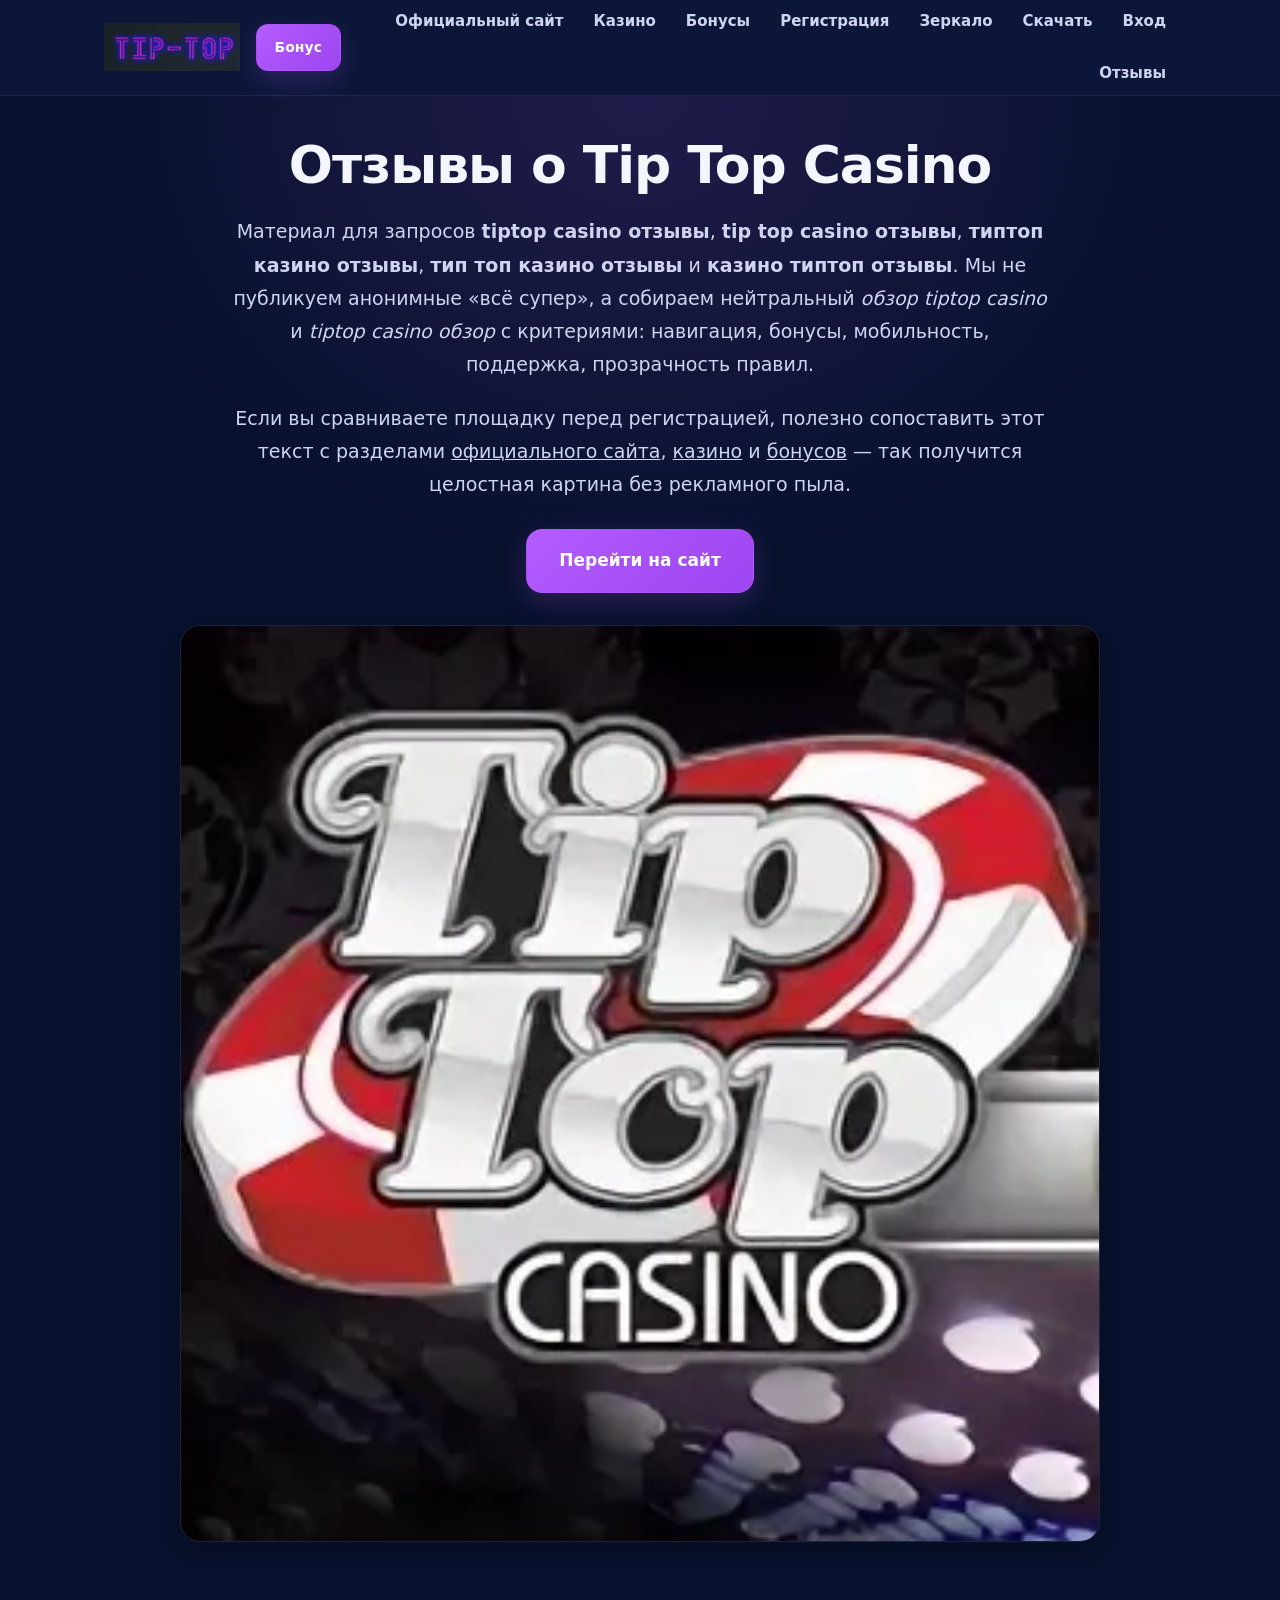
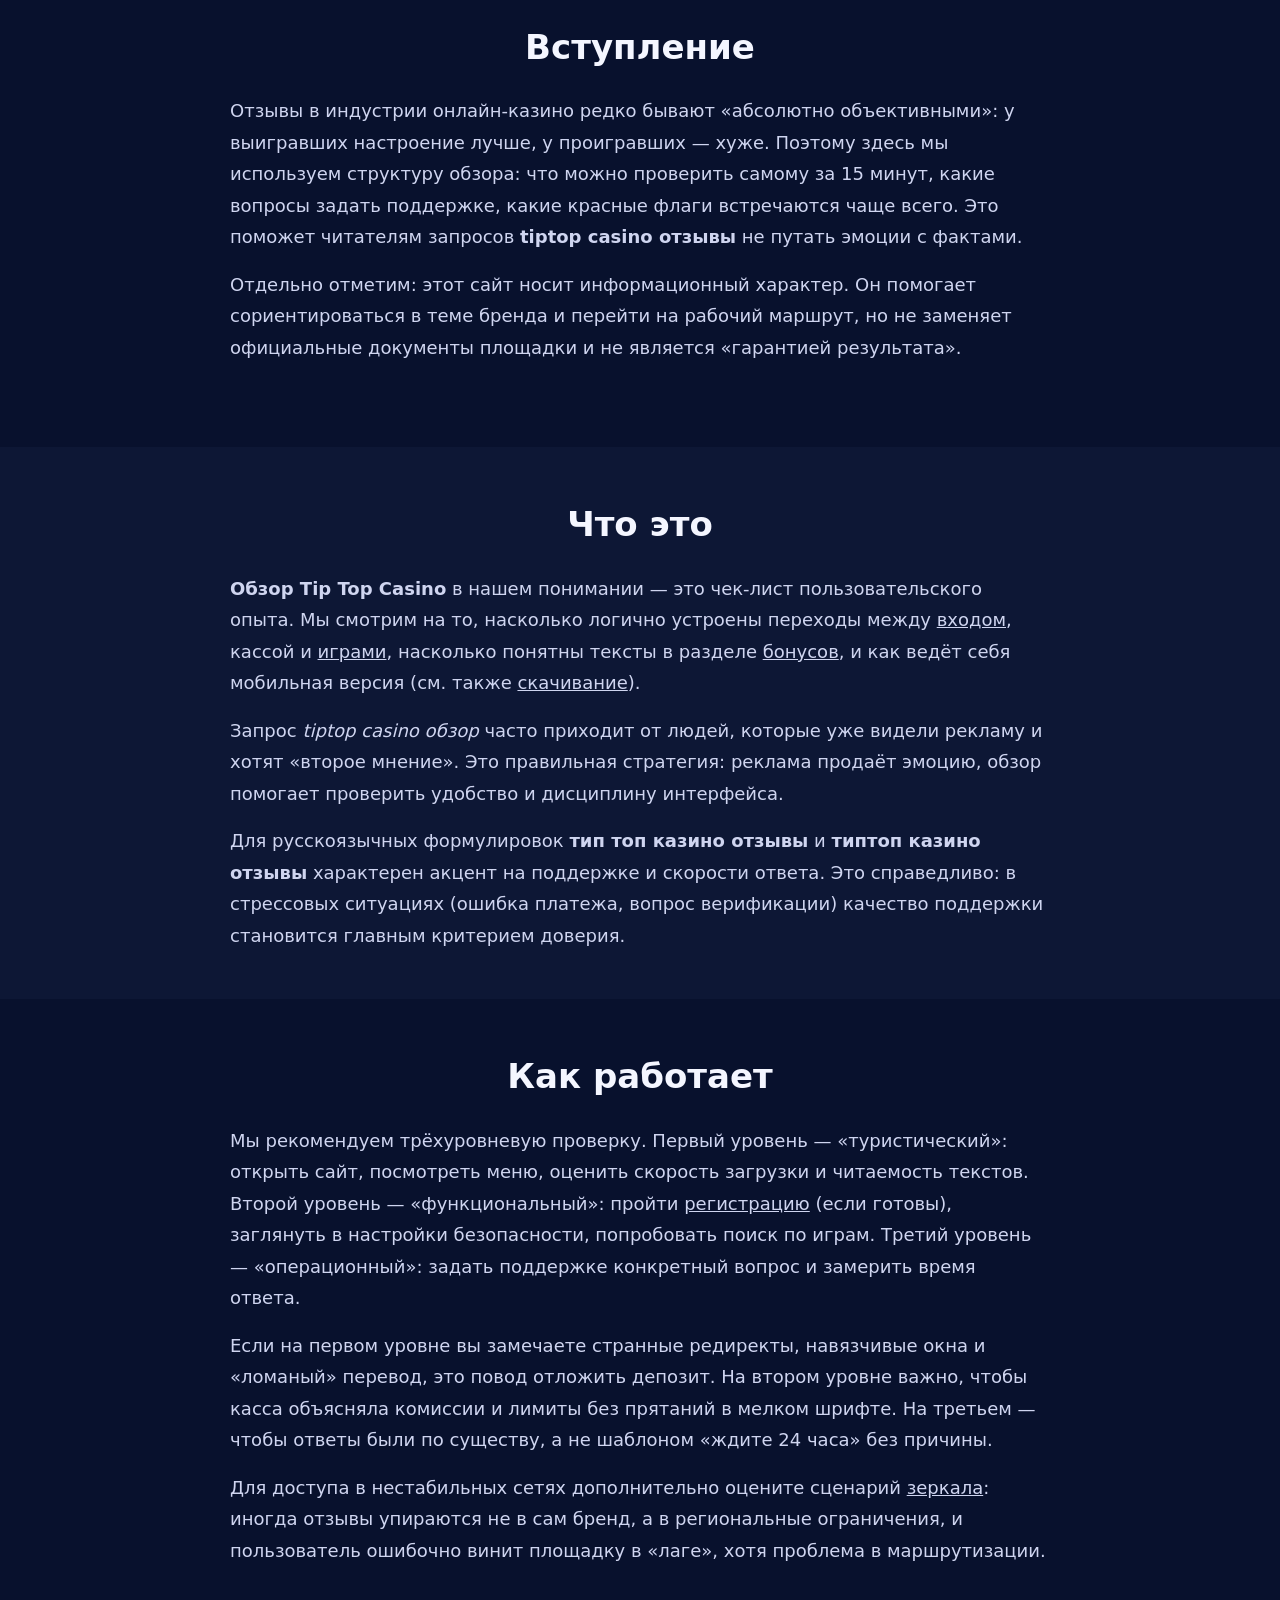
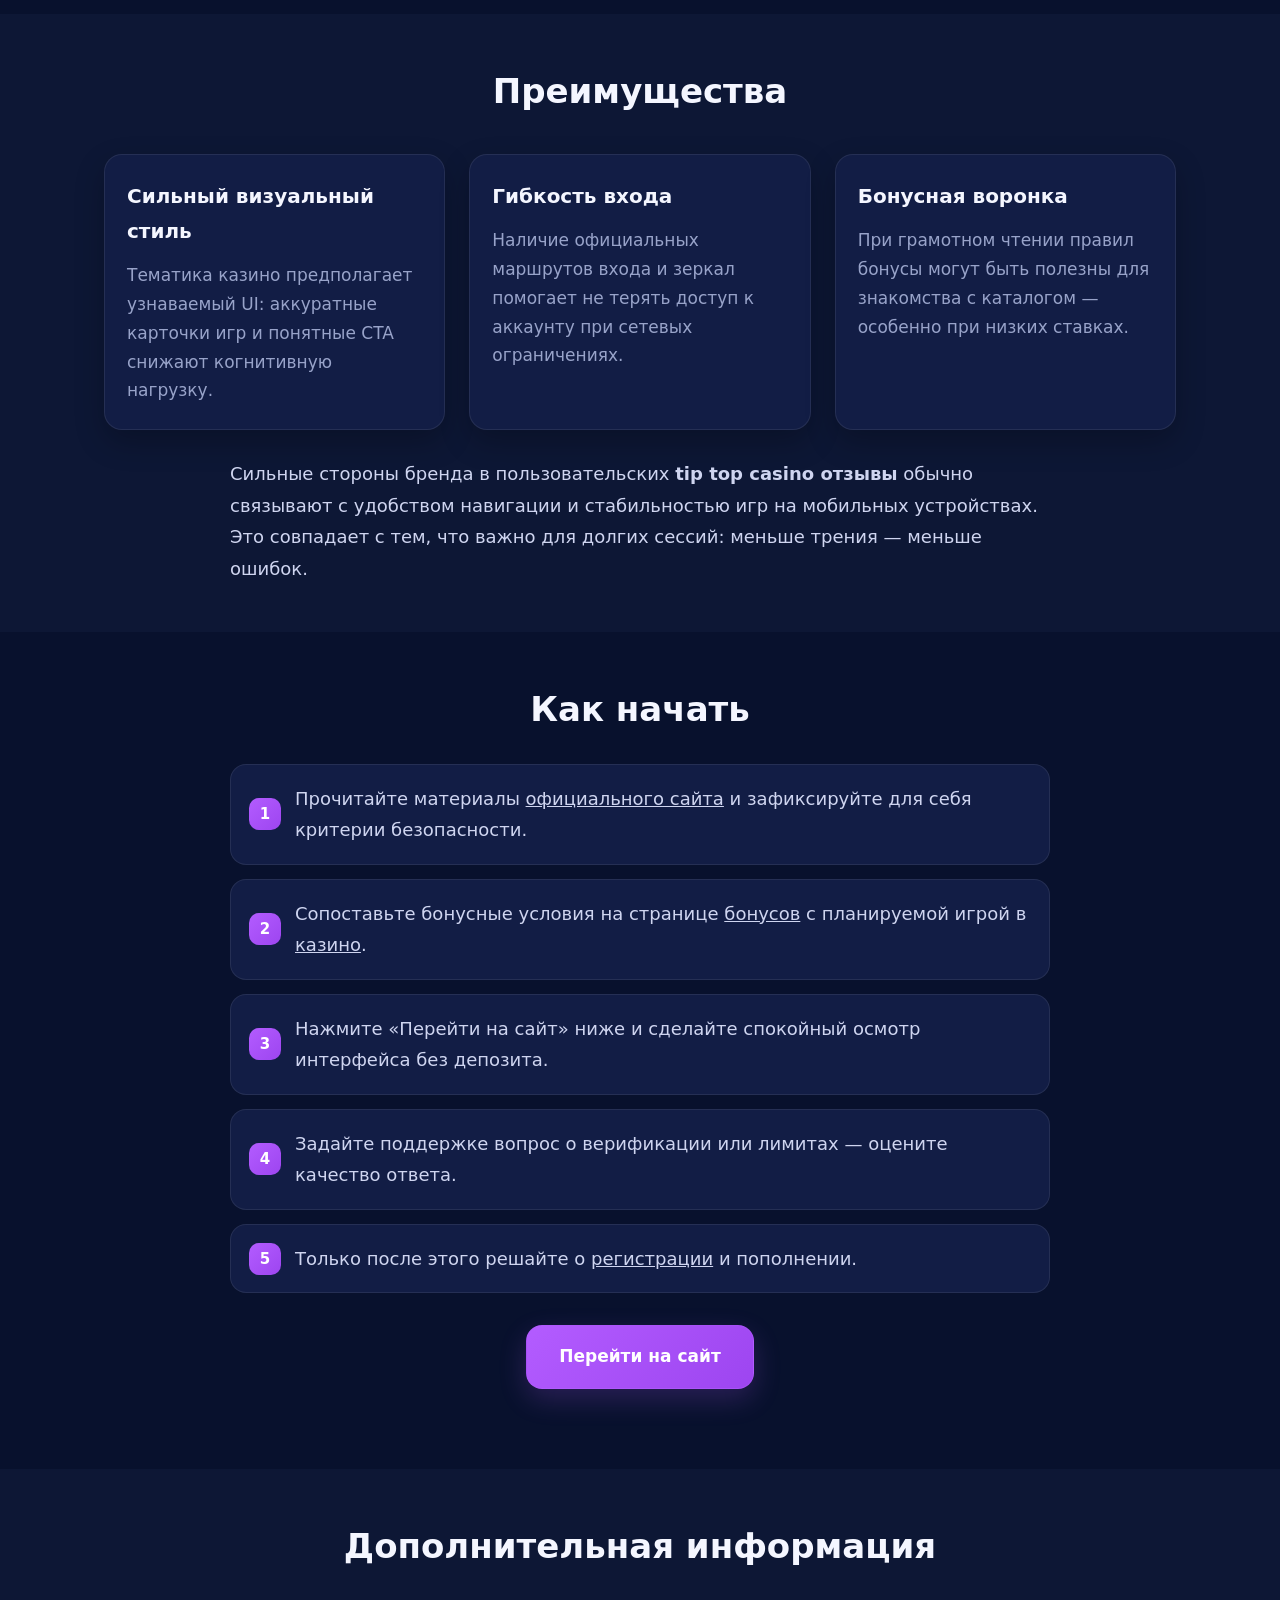
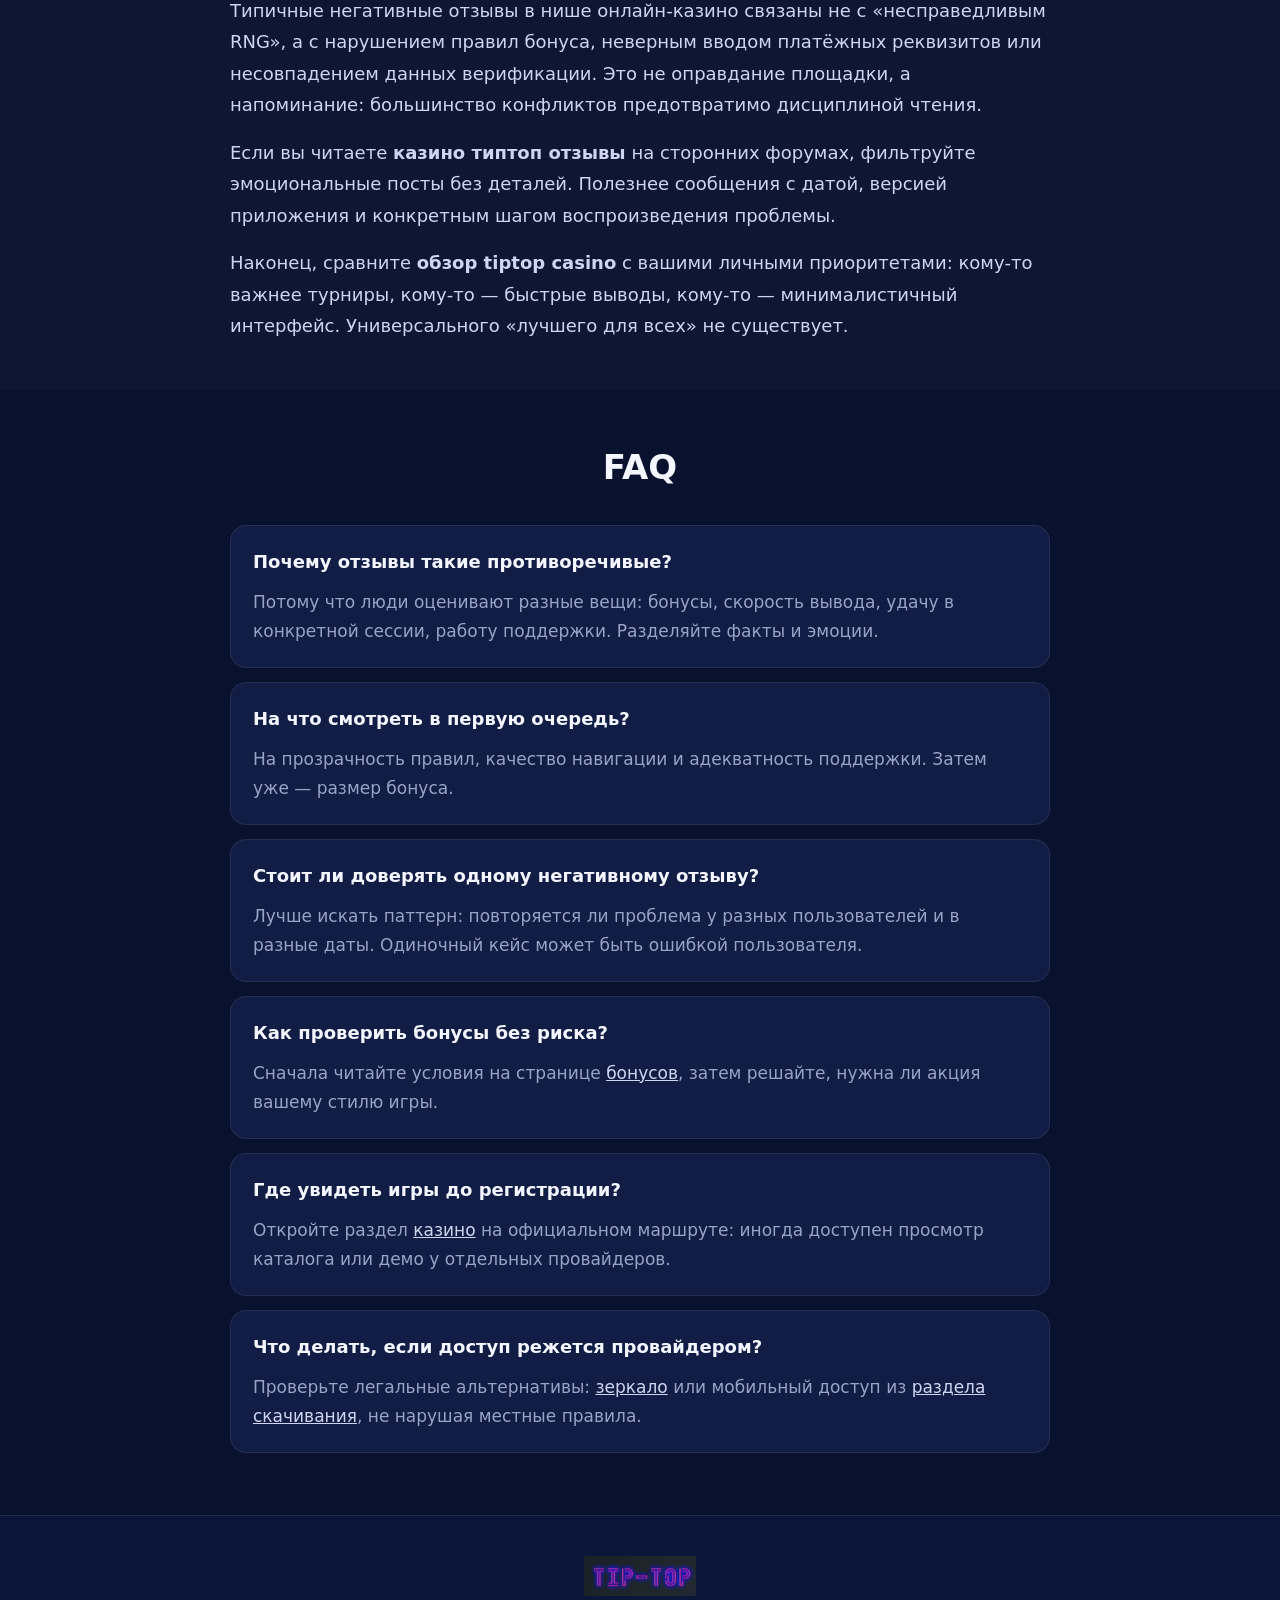
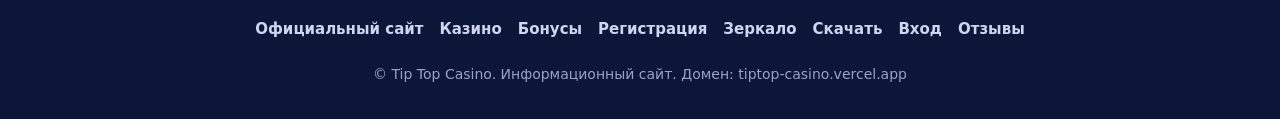
<file: reviews.html>
<!DOCTYPE html>
<html lang="ru">
<head>
  <meta charset="UTF-8">
  <meta name="viewport" content="width=device-width, initial-scale=1.0">
  <title>Отзывы о Tip Top Casino — обзор, плюсы и особенности</title>
  <meta name="description" content="Tiptop casino отзывы и tip top casino отзывы: обзор tiptop casino, tiptop casino обзор, типтоп казино отзывы, тип топ казино отзывы, казино типтоп отзывы. Нейтральный разбор интерфейса, бонусов и типичных сценариев перед переходом на сайт.">
  <link rel="canonical" href="https://tiptop-casino.vercel.app/reviews.html">
  <meta property="og:type" content="website">
  <meta property="og:locale" content="ru_RU">
  <meta property="og:title" content="Отзывы о Tip Top Casino — обзор, плюсы и особенности">
  <meta property="og:description" content="Отзывы и обзор Tip Top Casino: плюсы, особенности и на что смотреть перед регистрацией.">
  <meta property="og:url" content="https://tiptop-casino.vercel.app/reviews.html">
  <meta property="og:image" content="https://tiptop-casino.vercel.app/banner.png">
  <meta name="twitter:card" content="summary_large_image">
  <link rel="stylesheet" href="./style.css">
</head>
<body>
  <a class="skip-link" href="#main">К основному содержанию</a>
  <header class="site-header">
    <div class="container header-inner">
      <div class="header-left">
        <a class="site-logo site-logo--img" href="./index.html" aria-label="Tip Top Casino — главная">
          <img src="./logo.png" alt="Tip Top Casino — логотип бренда" width="160" height="48">
        </a>
        <a class="header-bonus-btn" href="https://lknt.pro/dbff7811" target="_blank" rel="nofollow sponsored noopener">Бонус</a>
      </div>
      <button class="menu-toggle" type="button" aria-label="Открыть меню" aria-expanded="false"><span></span></button>
      <nav class="site-nav" aria-label="Основное меню">
        <a href="./official-site.html">Официальный сайт</a>
        <a href="./casino.html">Казино</a>
        <a href="./bonus.html">Бонусы</a>
        <a href="./registration.html">Регистрация</a>
        <a href="./zerkalo.html">Зеркало</a>
        <a href="./download.html">Скачать</a>
        <a href="./login.html">Вход</a>
        <a href="./reviews.html">Отзывы</a>
      </nav>
    </div>
  </header>

  <main id="main" class="site-main">
    <section class="hero-section">
      <div class="container">
        <h1>Отзывы о Tip Top Casino</h1>
        <p class="hero-lead">Материал для запросов <strong>tiptop casino отзывы</strong>, <strong>tip top casino отзывы</strong>, <strong>типтоп казино отзывы</strong>, <strong>тип топ казино отзывы</strong> и <strong>казино типтоп отзывы</strong>. Мы не публикуем анонимные «всё супер», а собираем нейтральный <em>обзор tiptop casino</em> и <em>tiptop casino обзор</em> с критериями: навигация, бонусы, мобильность, поддержка, прозрачность правил.</p>
        <p class="hero-lead">Если вы сравниваете площадку перед регистрацией, полезно сопоставить этот текст с разделами <a href="./official-site.html">официального сайта</a>, <a href="./casino.html">казино</a> и <a href="./bonus.html">бонусов</a> — так получится целостная картина без рекламного пыла.</p>
        <div class="hero-actions">
          <a class="cta-btn" href="https://lknt.pro/dbff7811" target="_blank" rel="nofollow sponsored noopener">Перейти на сайт</a>
        </div>
        <a class="hero-banner" href="https://lknt.pro/dbff7811" target="_blank" rel="nofollow sponsored noopener">
          <img src="./banner.png" alt="Tip Top Casino — официальный сайт, бонусы, вход и доступ к основным разделам" width="920" height="400" loading="eager">
        </a>
      </div>
    </section>

    <section class="content-section">
      <div class="container">
        <h2 class="section-heading">Вступление</h2>
        <div class="text-wrap intro-block">
          <p>Отзывы в индустрии онлайн‑казино редко бывают «абсолютно объективными»: у выигравших настроение лучше, у проигравших — хуже. Поэтому здесь мы используем структуру обзора: что можно проверить самому за 15 минут, какие вопросы задать поддержке, какие красные флаги встречаются чаще всего. Это поможет читателям запросов <strong>tiptop casino отзывы</strong> не путать эмоции с фактами.</p>
          <p>Отдельно отметим: этот сайт носит информационный характер. Он помогает сориентироваться в теме бренда и перейти на рабочий маршрут, но не заменяет официальные документы площадки и не является «гарантией результата».</p>
        </div>
      </div>
    </section>

    <section class="content-section">
      <div class="container">
        <h2 class="section-heading">Что это</h2>
        <div class="text-wrap">
          <p><strong>Обзор Tip Top Casino</strong> в нашем понимании — это чек‑лист пользовательского опыта. Мы смотрим на то, насколько логично устроены переходы между <a href="./login.html">входом</a>, кассой и <a href="./casino.html">играми</a>, насколько понятны тексты в разделе <a href="./bonus.html">бонусов</a>, и как ведёт себя мобильная версия (см. также <a href="./download.html">скачивание</a>).</p>
          <p>Запрос <em>tiptop casino обзор</em> часто приходит от людей, которые уже видели рекламу и хотят «второе мнение». Это правильная стратегия: реклама продаёт эмоцию, обзор помогает проверить удобство и дисциплину интерфейса.</p>
          <p>Для русскоязычных формулировок <strong>тип топ казино отзывы</strong> и <strong>типтоп казино отзывы</strong> характерен акцент на поддержке и скорости ответа. Это справедливо: в стрессовых ситуациях (ошибка платежа, вопрос верификации) качество поддержки становится главным критерием доверия.</p>
        </div>
      </div>
    </section>

    <section class="content-section">
      <div class="container">
        <h2 class="section-heading">Как работает</h2>
        <div class="text-wrap">
          <p>Мы рекомендуем трёхуровневую проверку. Первый уровень — «туристический»: открыть сайт, посмотреть меню, оценить скорость загрузки и читаемость текстов. Второй уровень — «функциональный»: пройти <a href="./registration.html">регистрацию</a> (если готовы), заглянуть в настройки безопасности, попробовать поиск по играм. Третий уровень — «операционный»: задать поддержке конкретный вопрос и замерить время ответа.</p>
          <p>Если на первом уровне вы замечаете странные редиректы, навязчивые окна и «ломаный» перевод, это повод отложить депозит. На втором уровне важно, чтобы касса объясняла комиссии и лимиты без прятаний в мелком шрифте. На третьем — чтобы ответы были по существу, а не шаблоном «ждите 24 часа» без причины.</p>
          <p>Для доступа в нестабильных сетях дополнительно оцените сценарий <a href="./zerkalo.html">зеркала</a>: иногда отзывы упираются не в сам бренд, а в региональные ограничения, и пользователь ошибочно винит площадку в «лаге», хотя проблема в маршрутизации.</p>
        </div>
      </div>
    </section>

    <section class="content-section">
      <div class="container">
        <h2 class="section-heading">Преимущества</h2>
        <div class="cards-grid">
          <article class="card">
            <h3>Сильный визуальный стиль</h3>
            <p>Тематика казино предполагает узнаваемый UI: аккуратные карточки игр и понятные CTA снижают когнитивную нагрузку.</p>
          </article>
          <article class="card">
            <h3>Гибкость входа</h3>
            <p>Наличие официальных маршрутов входа и зеркал помогает не терять доступ к аккаунту при сетевых ограничениях.</p>
          </article>
          <article class="card">
            <h3>Бонусная воронка</h3>
            <p>При грамотном чтении правил бонусы могут быть полезны для знакомства с каталогом — особенно при низких ставках.</p>
          </article>
        </div>
        <div class="text-wrap" style="margin-top:28px">
          <p>Сильные стороны бренда в пользовательских <strong>tip top casino отзывы</strong> обычно связывают с удобством навигации и стабильностью игр на мобильных устройствах. Это совпадает с тем, что важно для долгих сессий: меньше трения — меньше ошибок.</p>
        </div>
      </div>
    </section>

    <section class="content-section">
      <div class="container">
        <h2 class="section-heading">Как начать</h2>
        <ol class="steps-list">
          <li>Прочитайте материалы <a href="./official-site.html">официального сайта</a> и зафиксируйте для себя критерии безопасности.</li>
          <li>Сопоставьте бонусные условия на странице <a href="./bonus.html">бонусов</a> с планируемой игрой в <a href="./casino.html">казино</a>.</li>
          <li>Нажмите «Перейти на сайт» ниже и сделайте спокойный осмотр интерфейса без депозита.</li>
          <li>Задайте поддержке вопрос о верификации или лимитах — оцените качество ответа.</li>
          <li>Только после этого решайте о <a href="./registration.html">регистрации</a> и пополнении.</li>
        </ol>
        <div class="hero-actions" style="margin-top:32px">
          <a class="cta-btn" href="https://lknt.pro/dbff7811" target="_blank" rel="nofollow sponsored noopener">Перейти на сайт</a>
        </div>
      </div>
    </section>

    <section class="content-section">
      <div class="container">
        <h2 class="section-heading">Дополнительная информация</h2>
        <div class="text-wrap">
          <p>Типичные негативные отзывы в нише онлайн‑казино связаны не с «несправедливым RNG», а с нарушением правил бонуса, неверным вводом платёжных реквизитов или несовпадением данных верификации. Это не оправдание площадки, а напоминание: большинство конфликтов предотвратимо дисциплиной чтения.</p>
          <p>Если вы читаете <strong>казино типтоп отзывы</strong> на сторонних форумах, фильтруйте эмоциональные посты без деталей. Полезнее сообщения с датой, версией приложения и конкретным шагом воспроизведения проблемы.</p>
          <p>Наконец, сравните <strong>обзор tiptop casino</strong> с вашими личными приоритетами: кому‑то важнее турниры, кому‑то — быстрые выводы, кому‑то — минималистичный интерфейс. Универсального «лучшего для всех» не существует.</p>
        </div>
      </div>
    </section>

    <section class="content-section">
      <div class="container">
        <h2 class="section-heading">FAQ</h2>
        <div class="faq-list">
          <div class="faq-item">
            <h3>Почему отзывы такие противоречивые?</h3>
            <p>Потому что люди оценивают разные вещи: бонусы, скорость вывода, удачу в конкретной сессии, работу поддержки. Разделяйте факты и эмоции.</p>
          </div>
          <div class="faq-item">
            <h3>На что смотреть в первую очередь?</h3>
            <p>На прозрачность правил, качество навигации и адекватность поддержки. Затем уже — размер бонуса.</p>
          </div>
          <div class="faq-item">
            <h3>Стоит ли доверять одному негативному отзыву?</h3>
            <p>Лучше искать паттерн: повторяется ли проблема у разных пользователей и в разные даты. Одиночный кейс может быть ошибкой пользователя.</p>
          </div>
          <div class="faq-item">
            <h3>Как проверить бонусы без риска?</h3>
            <p>Сначала читайте условия на странице <a href="./bonus.html">бонусов</a>, затем решайте, нужна ли акция вашему стилю игры.</p>
          </div>
          <div class="faq-item">
            <h3>Где увидеть игры до регистрации?</h3>
            <p>Откройте раздел <a href="./casino.html">казино</a> на официальном маршруте: иногда доступен просмотр каталога или демо у отдельных провайдеров.</p>
          </div>
          <div class="faq-item">
            <h3>Что делать, если доступ режется провайдером?</h3>
            <p>Проверьте легальные альтернативы: <a href="./zerkalo.html">зеркало</a> или мобильный доступ из <a href="./download.html">раздела скачивания</a>, не нарушая местные правила.</p>
          </div>
        </div>
      </div>
    </section>
  </main>

  <footer class="site-footer">
    <div class="container footer-inner">
      <div class="footer-brand">
        <a class="site-logo site-logo--img" href="./index.html" aria-label="Tip Top Casino — главная">
          <img src="./logo.png" alt="" width="140" height="42">
        </a>
      </div>
      <nav class="footer-nav" aria-label="Нижнее меню">
        <a href="./official-site.html">Официальный сайт</a>
        <a href="./casino.html">Казино</a>
        <a href="./bonus.html">Бонусы</a>
        <a href="./registration.html">Регистрация</a>
        <a href="./zerkalo.html">Зеркало</a>
        <a href="./download.html">Скачать</a>
        <a href="./login.html">Вход</a>
        <a href="./reviews.html">Отзывы</a>
      </nav>
      <p class="footer-copy">© Tip Top Casino. Информационный сайт. Домен: tiptop-casino.vercel.app</p>
    </div>
  </footer>
  <script src="./script.js" defer></script>
</body>
</html>
</file>
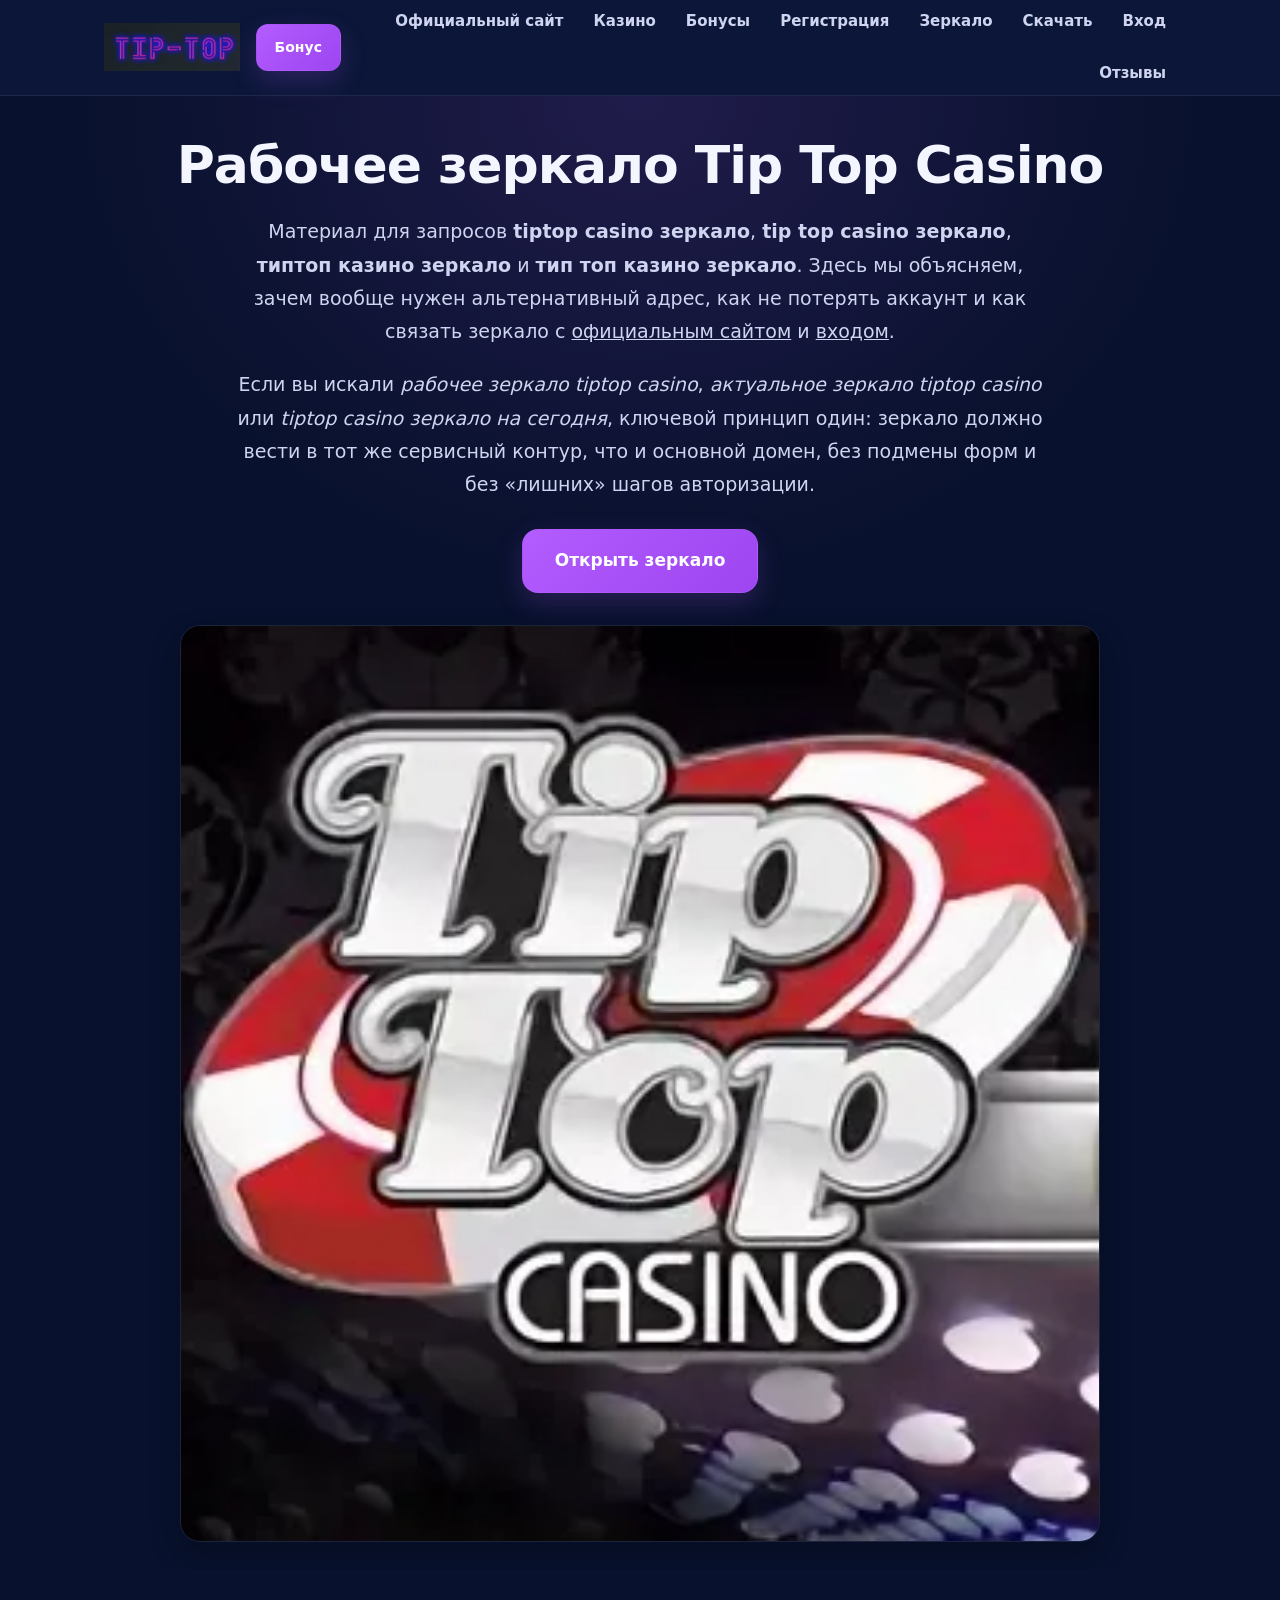
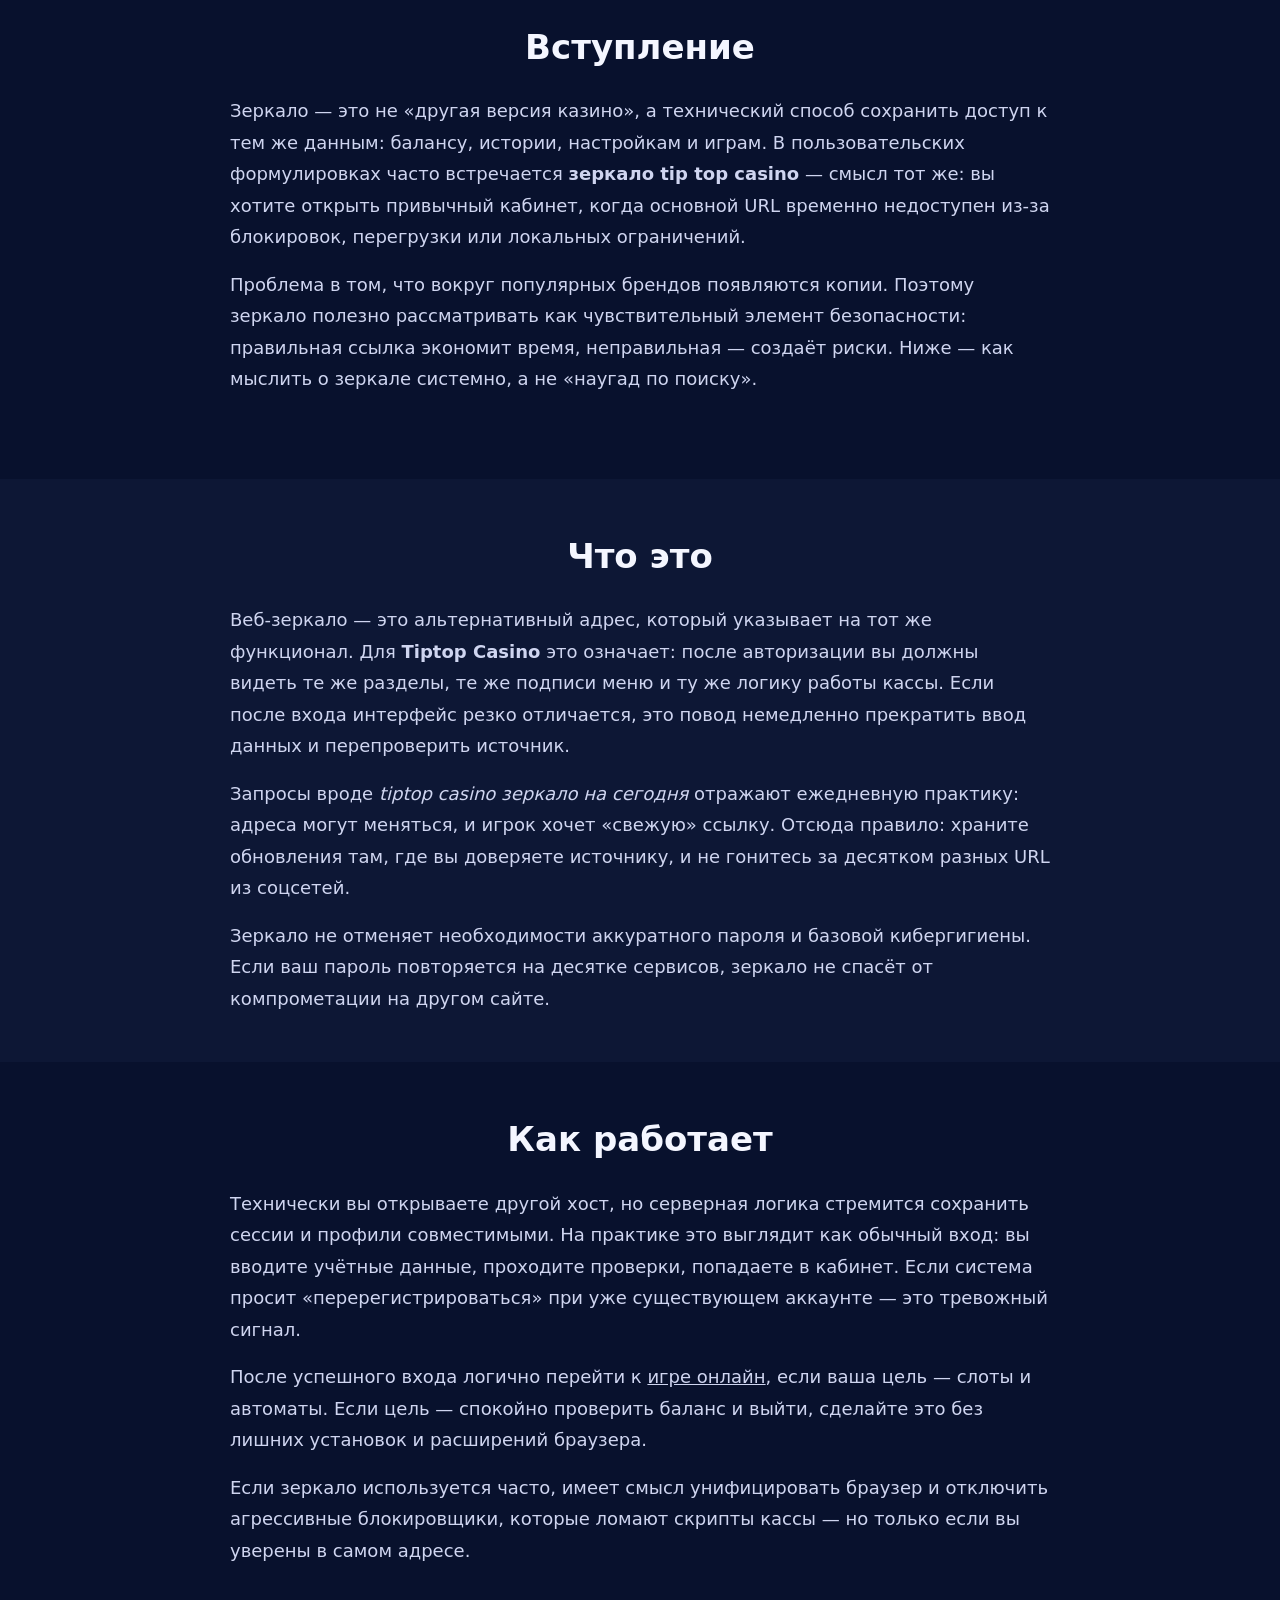
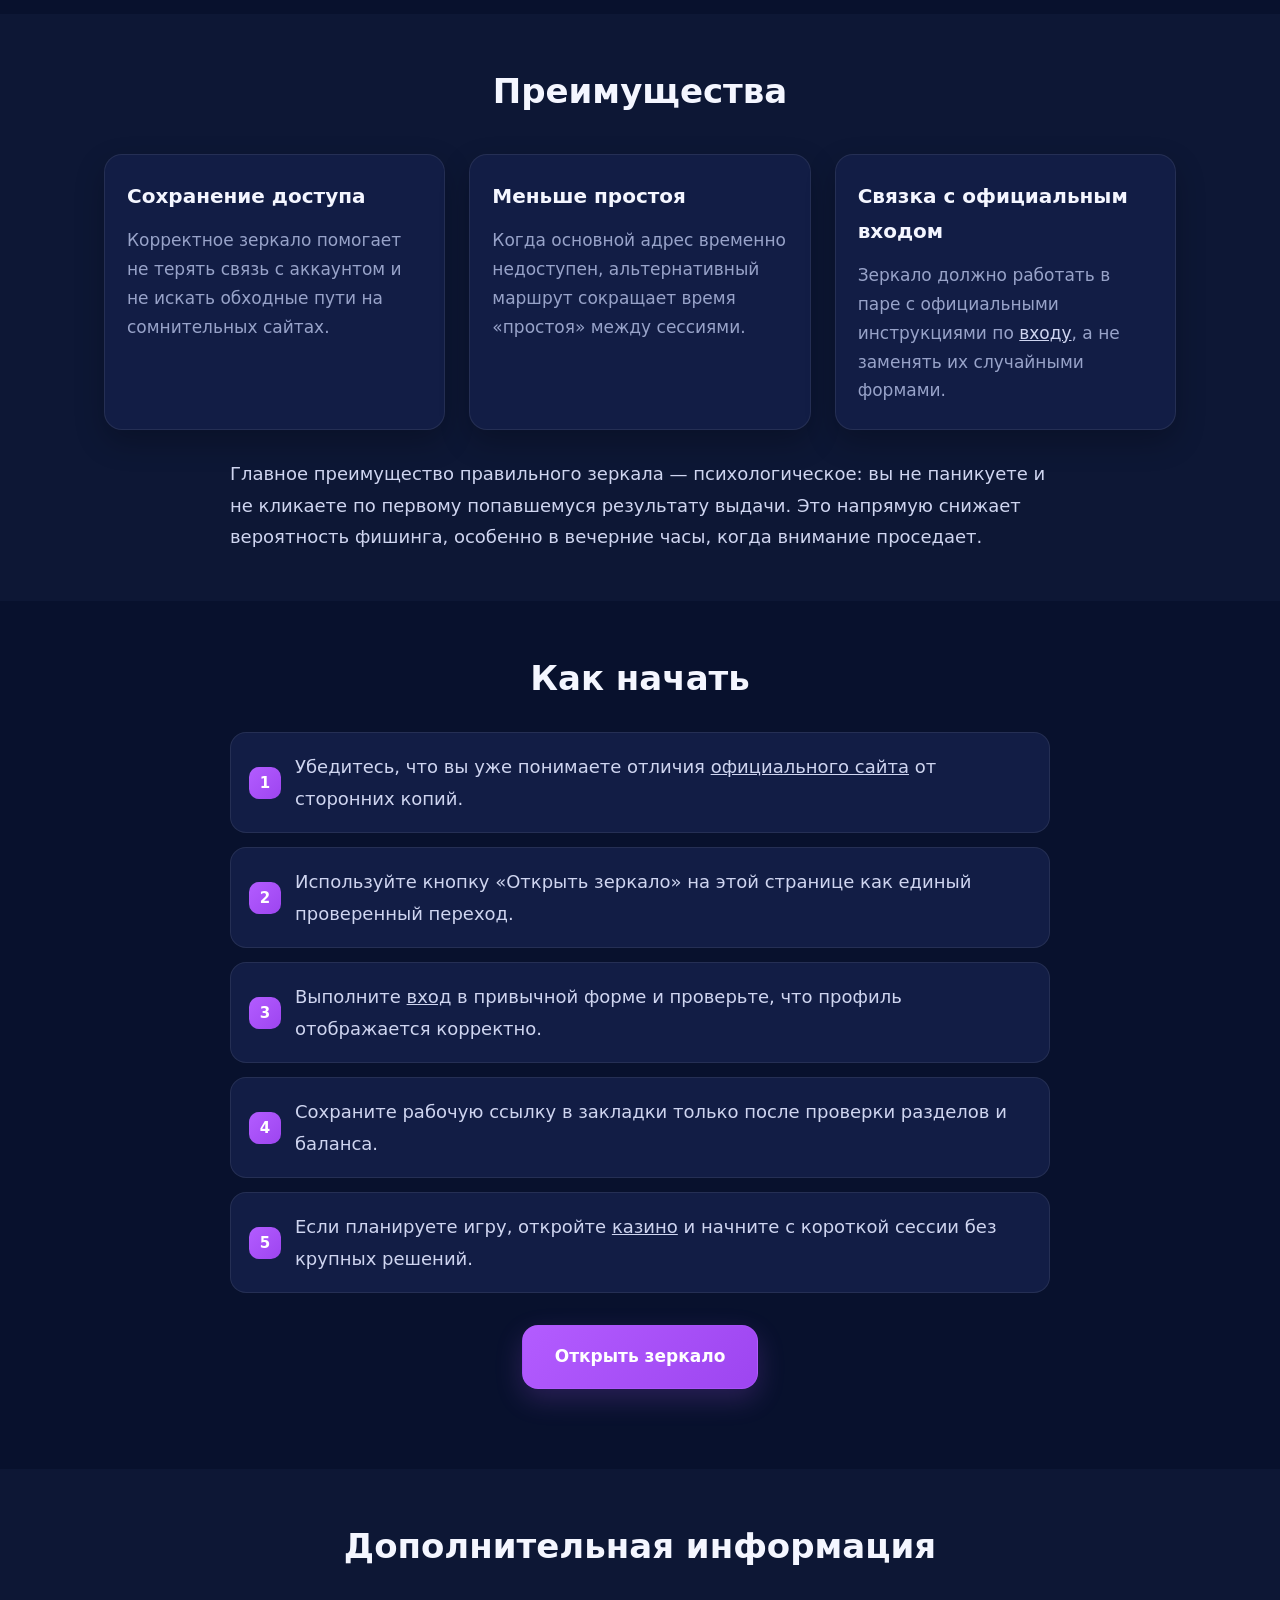
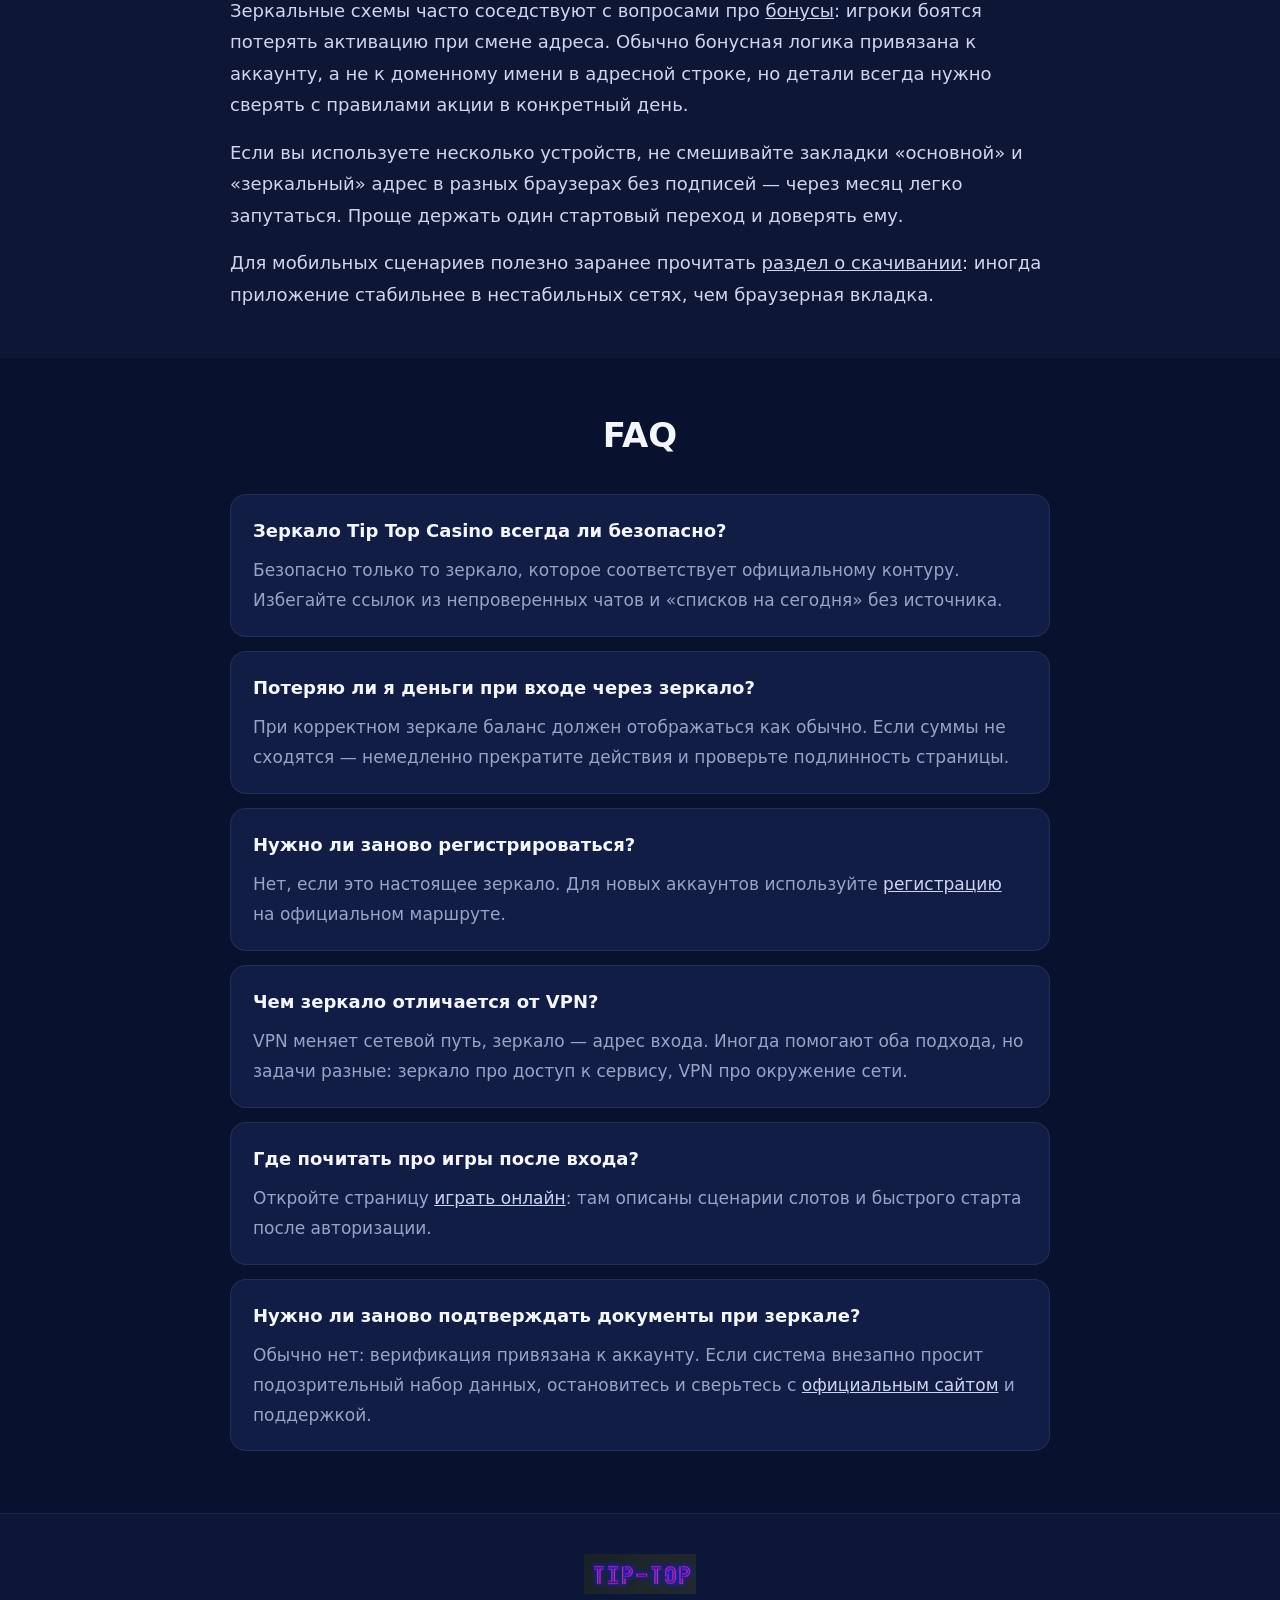
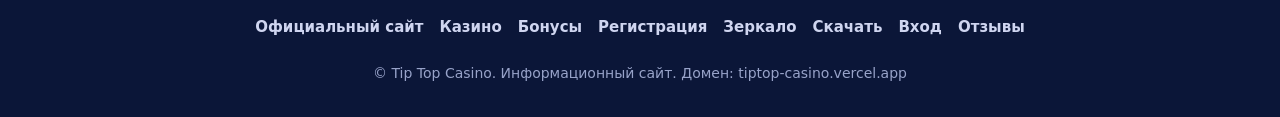
<file: zerkalo.html>
<!DOCTYPE html>
<html lang="ru">
<head>
  <meta charset="UTF-8">
  <meta name="viewport" content="width=device-width, initial-scale=1.0">
  <title>Рабочее зеркало Типтоп казино — актуальная ссылка сегодня</title>
  <meta name="description" content="Tiptop casino зеркало и tip top casino зеркало: рабочее зеркало tiptop casino, актуальное зеркало tiptop casino и зеркало tip top casino на сегодня. Типтоп казино зеркало и тип топ казино зеркало — альтернативный доступ без потери аккаунта.">
  <link rel="canonical" href="https://tiptop-casino.vercel.app/zerkalo.html">
  <meta property="og:type" content="website">
  <meta property="og:locale" content="ru_RU">
  <meta property="og:title" content="Рабочее зеркало Типтоп казино — актуальная ссылка сегодня">
  <meta property="og:description" content="Актуальное зеркало Tip Top Casino: альтернативный доступ, вход и игры без лишних рисков.">
  <meta property="og:url" content="https://tiptop-casino.vercel.app/zerkalo.html">
  <meta property="og:image" content="https://tiptop-casino.vercel.app/banner.png">
  <meta name="twitter:card" content="summary_large_image">
  <link rel="stylesheet" href="./style.css">
</head>
<body>
  <a class="skip-link" href="#main">К основному содержанию</a>
  <header class="site-header">
    <div class="container header-inner">
      <div class="header-left">
        <a class="site-logo site-logo--img" href="./index.html" aria-label="Tip Top Casino — главная">
          <img src="./logo.png" alt="Tip Top Casino — логотип бренда" width="160" height="48">
        </a>
        <a class="header-bonus-btn" href="https://lknt.pro/dbff7811" target="_blank" rel="nofollow sponsored noopener">Бонус</a>
      </div>
      <button class="menu-toggle" type="button" aria-label="Открыть меню" aria-expanded="false"><span></span></button>
      <nav class="site-nav" aria-label="Основное меню">
        <a href="./official-site.html">Официальный сайт</a>
        <a href="./casino.html">Казино</a>
        <a href="./bonus.html">Бонусы</a>
        <a href="./registration.html">Регистрация</a>
        <a href="./zerkalo.html">Зеркало</a>
        <a href="./download.html">Скачать</a>
        <a href="./login.html">Вход</a>
        <a href="./reviews.html">Отзывы</a>
      </nav>
    </div>
  </header>

  <main id="main" class="site-main">
    <section class="hero-section">
      <div class="container">
        <h1>Рабочее зеркало Tip Top Casino</h1>
        <p class="hero-lead">Материал для запросов <strong>tiptop casino зеркало</strong>, <strong>tip top casino зеркало</strong>, <strong>типтоп казино зеркало</strong> и <strong>тип топ казино зеркало</strong>. Здесь мы объясняем, зачем вообще нужен альтернативный адрес, как не потерять аккаунт и как связать зеркало с <a href="./official-site.html">официальным сайтом</a> и <a href="./login.html">входом</a>.</p>
        <p class="hero-lead">Если вы искали <em>рабочее зеркало tiptop casino</em>, <em>актуальное зеркало tiptop casino</em> или <em>tiptop casino зеркало на сегодня</em>, ключевой принцип один: зеркало должно вести в тот же сервисный контур, что и основной домен, без подмены форм и без «лишних» шагов авторизации.</p>
        <div class="hero-actions">
          <a class="cta-btn" href="https://lknt.pro/dbff7811" target="_blank" rel="nofollow sponsored noopener">Открыть зеркало</a>
        </div>
        <a class="hero-banner" href="https://lknt.pro/dbff7811" target="_blank" rel="nofollow sponsored noopener">
          <img src="./banner.png" alt="Tip Top Casino — официальный сайт, бонусы, вход и доступ к основным разделам" width="920" height="400" loading="eager">
        </a>
      </div>
    </section>

    <section class="content-section">
      <div class="container">
        <h2 class="section-heading">Вступление</h2>
        <div class="text-wrap intro-block">
          <p>Зеркало — это не «другая версия казино», а технический способ сохранить доступ к тем же данным: балансу, истории, настройкам и играм. В пользовательских формулировках часто встречается <strong>зеркало tip top casino</strong> — смысл тот же: вы хотите открыть привычный кабинет, когда основной URL временно недоступен из‑за блокировок, перегрузки или локальных ограничений.</p>
          <p>Проблема в том, что вокруг популярных брендов появляются копии. Поэтому зеркало полезно рассматривать как чувствительный элемент безопасности: правильная ссылка экономит время, неправильная — создаёт риски. Ниже — как мыслить о зеркале системно, а не «наугад по поиску».</p>
        </div>
      </div>
    </section>

    <section class="content-section">
      <div class="container">
        <h2 class="section-heading">Что это</h2>
        <div class="text-wrap">
          <p>Веб‑зеркало — это альтернативный адрес, который указывает на тот же функционал. Для <strong>Tiptop Casino</strong> это означает: после авторизации вы должны видеть те же разделы, те же подписи меню и ту же логику работы кассы. Если после входа интерфейс резко отличается, это повод немедленно прекратить ввод данных и перепроверить источник.</p>
          <p>Запросы вроде <em>tiptop casino зеркало на сегодня</em> отражают ежедневную практику: адреса могут меняться, и игрок хочет «свежую» ссылку. Отсюда правило: храните обновления там, где вы доверяете источнику, и не гонитесь за десятком разных URL из соцсетей.</p>
          <p>Зеркало не отменяет необходимости аккуратного пароля и базовой кибергигиены. Если ваш пароль повторяется на десятке сервисов, зеркало не спасёт от компрометации на другом сайте.</p>
        </div>
      </div>
    </section>

    <section class="content-section">
      <div class="container">
        <h2 class="section-heading">Как работает</h2>
        <div class="text-wrap">
          <p>Технически вы открываете другой хост, но серверная логика стремится сохранить сессии и профили совместимыми. На практике это выглядит как обычный вход: вы вводите учётные данные, проходите проверки, попадаете в кабинет. Если система просит «перерегистрироваться» при уже существующем аккаунте — это тревожный сигнал.</p>
          <p>После успешного входа логично перейти к <a href="./casino.html">игре онлайн</a>, если ваша цель — слоты и автоматы. Если цель — спокойно проверить баланс и выйти, сделайте это без лишних установок и расширений браузера.</p>
          <p>Если зеркало используется часто, имеет смысл унифицировать браузер и отключить агрессивные блокировщики, которые ломают скрипты кассы — но только если вы уверены в самом адресе.</p>
        </div>
      </div>
    </section>

    <section class="content-section">
      <div class="container">
        <h2 class="section-heading">Преимущества</h2>
        <div class="cards-grid">
          <article class="card">
            <h3>Сохранение доступа</h3>
            <p>Корректное зеркало помогает не терять связь с аккаунтом и не искать обходные пути на сомнительных сайтах.</p>
          </article>
          <article class="card">
            <h3>Меньше простоя</h3>
            <p>Когда основной адрес временно недоступен, альтернативный маршрут сокращает время «простоя» между сессиями.</p>
          </article>
          <article class="card">
            <h3>Связка с официальным входом</h3>
            <p>Зеркало должно работать в паре с официальными инструкциями по <a href="./login.html">входу</a>, а не заменять их случайными формами.</p>
          </article>
        </div>
        <div class="text-wrap" style="margin-top:28px">
          <p>Главное преимущество правильного зеркала — психологическое: вы не паникуете и не кликаете по первому попавшемуся результату выдачи. Это напрямую снижает вероятность фишинга, особенно в вечерние часы, когда внимание проседает.</p>
        </div>
      </div>
    </section>

    <section class="content-section">
      <div class="container">
        <h2 class="section-heading">Как начать</h2>
        <ol class="steps-list">
          <li>Убедитесь, что вы уже понимаете отличия <a href="./official-site.html">официального сайта</a> от сторонних копий.</li>
          <li>Используйте кнопку «Открыть зеркало» на этой странице как единый проверенный переход.</li>
          <li>Выполните <a href="./login.html">вход</a> в привычной форме и проверьте, что профиль отображается корректно.</li>
          <li>Сохраните рабочую ссылку в закладки только после проверки разделов и баланса.</li>
          <li>Если планируете игру, откройте <a href="./casino.html">казино</a> и начните с короткой сессии без крупных решений.</li>
        </ol>
        <div class="hero-actions" style="margin-top:32px">
          <a class="cta-btn" href="https://lknt.pro/dbff7811" target="_blank" rel="nofollow sponsored noopener">Открыть зеркало</a>
        </div>
      </div>
    </section>

    <section class="content-section">
      <div class="container">
        <h2 class="section-heading">Дополнительная информация</h2>
        <div class="text-wrap">
          <p>Зеркальные схемы часто соседствуют с вопросами про <a href="./bonus.html">бонусы</a>: игроки боятся потерять активацию при смене адреса. Обычно бонусная логика привязана к аккаунту, а не к доменному имени в адресной строке, но детали всегда нужно сверять с правилами акции в конкретный день.</p>
          <p>Если вы используете несколько устройств, не смешивайте закладки «основной» и «зеркальный» адрес в разных браузерах без подписей — через месяц легко запутаться. Проще держать один стартовый переход и доверять ему.</p>
          <p>Для мобильных сценариев полезно заранее прочитать <a href="./download.html">раздел о скачивании</a>: иногда приложение стабильнее в нестабильных сетях, чем браузерная вкладка.</p>
        </div>
      </div>
    </section>

    <section class="content-section">
      <div class="container">
        <h2 class="section-heading">FAQ</h2>
        <div class="faq-list">
          <div class="faq-item">
            <h3>Зеркало Tip Top Casino всегда ли безопасно?</h3>
            <p>Безопасно только то зеркало, которое соответствует официальному контуру. Избегайте ссылок из непроверенных чатов и «списков на сегодня» без источника.</p>
          </div>
          <div class="faq-item">
            <h3>Потеряю ли я деньги при входе через зеркало?</h3>
            <p>При корректном зеркале баланс должен отображаться как обычно. Если суммы не сходятся — немедленно прекратите действия и проверьте подлинность страницы.</p>
          </div>
          <div class="faq-item">
            <h3>Нужно ли заново регистрироваться?</h3>
            <p>Нет, если это настоящее зеркало. Для новых аккаунтов используйте <a href="./registration.html">регистрацию</a> на официальном маршруте.</p>
          </div>
          <div class="faq-item">
            <h3>Чем зеркало отличается от VPN?</h3>
            <p>VPN меняет сетевой путь, зеркало — адрес входа. Иногда помогают оба подхода, но задачи разные: зеркало про доступ к сервису, VPN про окружение сети.</p>
          </div>
          <div class="faq-item">
            <h3>Где почитать про игры после входа?</h3>
            <p>Откройте страницу <a href="./casino.html">играть онлайн</a>: там описаны сценарии слотов и быстрого старта после авторизации.</p>
          </div>
          <div class="faq-item">
            <h3>Нужно ли заново подтверждать документы при зеркале?</h3>
            <p>Обычно нет: верификация привязана к аккаунту. Если система внезапно просит подозрительный набор данных, остановитесь и сверьтесь с <a href="./official-site.html">официальным сайтом</a> и поддержкой.</p>
          </div>
        </div>
      </div>
    </section>
  </main>

  <footer class="site-footer">
    <div class="container footer-inner">
      <div class="footer-brand">
        <a class="site-logo site-logo--img" href="./index.html" aria-label="Tip Top Casino — главная">
          <img src="./logo.png" alt="" width="140" height="42">
        </a>
      </div>
      <nav class="footer-nav" aria-label="Нижнее меню">
        <a href="./official-site.html">Официальный сайт</a>
        <a href="./casino.html">Казино</a>
        <a href="./bonus.html">Бонусы</a>
        <a href="./registration.html">Регистрация</a>
        <a href="./zerkalo.html">Зеркало</a>
        <a href="./download.html">Скачать</a>
        <a href="./login.html">Вход</a>
        <a href="./reviews.html">Отзывы</a>
      </nav>
      <p class="footer-copy">© Tip Top Casino. Информационный сайт. Домен: tiptop-casino.vercel.app</p>
    </div>
  </footer>
  <script src="./script.js" defer></script>
</body>
</html>
</file>
<file: style.css>
/* Tip Top Casino — единые стили */
*,
*::before,
*::after {
  box-sizing: border-box;
}

html,
body {
  margin: 0;
  padding: 0;
  width: 100%;
  overflow-x: hidden;
}

body {
  min-width: 320px;
  font-family: system-ui, -apple-system, "Segoe UI", Roboto, "Helvetica Neue", Arial, sans-serif;
  background: #08112d;
  color: #f4f6ff;
  line-height: 1.75;
  font-size: 18px;
}

img {
  display: block;
  max-width: 100%;
  height: auto;
}

.site-main,
section,
header,
footer {
  width: 100%;
}

a {
  color: #cfd5f0;
}

a:hover {
  color: #f4f6ff;
}

.container {
  width: 100%;
  max-width: 1120px;
  margin: 0 auto;
  padding-left: 24px;
  padding-right: 24px;
  box-sizing: border-box;
}

/* Header */
.site-header {
  width: 100%;
  position: sticky;
  top: 0;
  z-index: 50;
  background: #0b1638;
  border-bottom: 1px solid rgba(255, 255, 255, 0.08);
}

.header-inner {
  display: flex;
  align-items: center;
  justify-content: space-between;
  gap: 20px;
  min-height: 72px;
  position: relative;
}

.header-left {
  display: flex;
  align-items: center;
  gap: 16px;
  flex: 0 0 auto;
  min-width: 0;
}

.site-nav {
  flex: 1 1 auto;
  display: flex;
  justify-content: flex-end;
  align-items: center;
  gap: 10px;
  flex-wrap: wrap;
}

.site-nav a {
  color: #cfd5f0;
  text-decoration: none;
  font-size: 15px;
  font-weight: 600;
  padding: 8px 10px;
  border-radius: 10px;
  transition: background 0.2s, color 0.2s;
}

.site-nav a:hover {
  background: rgba(179, 92, 255, 0.12);
  color: #f4f6ff;
}

.header-bonus-btn {
  display: inline-flex;
  align-items: center;
  justify-content: center;
  padding: 10px 18px;
  border-radius: 12px;
  background: linear-gradient(135deg, #b35cff, #9d45f0);
  color: #fff !important;
  font-weight: 700;
  font-size: 14px;
  text-decoration: none;
  box-shadow: 0 10px 28px rgba(179, 92, 255, 0.2);
  border: 1px solid rgba(179, 92, 255, 0.35);
  white-space: nowrap;
}

.header-bonus-btn:hover {
  filter: brightness(1.05);
  color: #fff !important;
}

.site-logo {
  display: inline-flex;
  align-items: center;
  justify-content: center;
  text-decoration: none;
  flex: 0 0 auto;
  min-width: 0;
}

.site-logo img {
  display: block;
  width: auto;
  height: 48px;
  max-width: 180px;
  object-fit: contain;
}

.site-logo--text span {
  display: inline-block;
  font-size: 22px;
  font-weight: 800;
  color: #f4f6ff;
  white-space: nowrap;
  line-height: 1;
}

@media (min-width: 480px) {
  .site-logo--text span {
    font-size: 26px;
  }
}

.menu-toggle {
  display: none;
  width: 44px;
  height: 44px;
  border-radius: 12px;
  border: 1px solid rgba(255, 255, 255, 0.12);
  background: #1a234a;
  cursor: pointer;
  flex-shrink: 0;
  position: relative;
}

.menu-toggle::before,
.menu-toggle::after {
  content: "";
  position: absolute;
  left: 12px;
  right: 12px;
  height: 2px;
  background: #f4f6ff;
  border-radius: 2px;
  transition: transform 0.2s, opacity 0.2s;
}

.menu-toggle span {
  position: absolute;
  left: 12px;
  right: 12px;
  top: 50%;
  height: 2px;
  margin-top: -1px;
  display: block;
  background: #f4f6ff;
  border-radius: 2px;
  transition: transform 0.2s, opacity 0.2s;
}

.menu-toggle::before {
  top: 14px;
}

.menu-toggle::after {
  bottom: 14px;
}

.menu-toggle[aria-expanded="true"]::before {
  transform: translateY(7px) rotate(45deg);
}

.menu-toggle[aria-expanded="true"] span {
  opacity: 0;
}

.menu-toggle[aria-expanded="true"]::after {
  transform: translateY(-7px) rotate(-45deg);
}

@media (max-width: 991px) {
  .menu-toggle {
    display: block;
  }

  .site-nav {
    display: none;
    position: absolute;
    top: calc(100% + 4px);
    left: 24px;
    right: 24px;
    flex-direction: column;
    align-items: stretch;
    justify-content: flex-start;
    gap: 4px;
    padding: 12px 14px;
    background: #121d45;
    border: 1px solid rgba(255, 255, 255, 0.08);
    border-radius: 16px;
    box-shadow: 0 12px 30px rgba(0, 0, 0, 0.24), 0 0 0 1px rgba(179, 92, 255, 0.12);
    max-height: min(360px, 55vh);
    overflow-y: auto;
    z-index: 60;
  }

  .site-nav.is-open {
    display: flex;
  }

  .site-nav a {
    padding: 10px 12px;
    border-radius: 10px;
  }
}

/* Hero */
.hero-section {
  padding: 40px 0 28px;
  background: radial-gradient(ellipse 80% 60% at 50% 0%, rgba(179, 92, 255, 0.14), transparent 55%);
}

.hero-section .container {
  text-align: center;
}

.hero-section h1 {
  font-size: clamp(32px, 5vw, 52px);
  line-height: 1.15;
  margin: 0 0 20px;
  font-weight: 800;
  letter-spacing: -0.02em;
}

.hero-lead {
  max-width: 820px;
  margin: 0 auto 20px;
  color: #cfd5f0;
  font-size: 19px;
}

.hero-actions {
  display: flex;
  flex-wrap: wrap;
  gap: 14px;
  justify-content: center;
  margin: 28px 0 32px;
}

.hero-banner {
  display: block;
  width: 100%;
  text-decoration: none;
}

.hero-banner img {
  width: 100%;
  max-width: 920px;
  margin: 0 auto;
  border-radius: 20px;
  object-fit: cover;
  border: 1px solid rgba(255, 255, 255, 0.08);
  box-shadow: 0 12px 30px rgba(0, 0, 0, 0.24);
}

/* Buttons */
.cta-btn {
  display: inline-flex;
  align-items: center;
  justify-content: center;
  padding: 16px 32px;
  border-radius: 16px;
  background: linear-gradient(135deg, #b35cff, #9d45f0);
  color: #fff !important;
  font-weight: 800;
  font-size: 17px;
  text-decoration: none;
  border: 1px solid rgba(179, 92, 255, 0.4);
  box-shadow: 0 10px 28px rgba(179, 92, 255, 0.2);
  transition: filter 0.2s, transform 0.15s;
}

.cta-btn:hover {
  filter: brightness(1.06);
  transform: translateY(-1px);
  color: #fff !important;
}

.cta-btn--secondary {
  background: #1a234a;
  border-color: rgba(255, 255, 255, 0.12);
  box-shadow: none;
}

.cta-btn--secondary:hover {
  border-color: rgba(179, 92, 255, 0.35);
}

/* Sections */
.content-section {
  padding: 48px 0;
  background: #0d1735;
}

.content-section:nth-of-type(even) {
  background: #08112d;
}

.section-heading {
  font-size: clamp(26px, 3.2vw, 34px);
  margin: 0 0 18px;
  font-weight: 800;
  text-align: center;
}

.text-wrap {
  width: 100%;
  max-width: 820px;
  margin: 0 auto;
}

.text-wrap p {
  margin: 0 0 16px;
  color: #cfd5f0;
}

.text-wrap p:last-child {
  margin-bottom: 0;
}

.text-wrap .muted {
  color: #98a3c9;
  font-size: 17px;
}

.intro-block {
  margin-bottom: 36px;
}

.intro-block p {
  color: #cfd5f0;
}

/* Cards */
.cards-grid {
  display: grid;
  grid-template-columns: repeat(3, minmax(0, 1fr));
  gap: 24px;
  margin-top: 32px;
}

.card {
  background: #121d45;
  border: 1px solid rgba(255, 255, 255, 0.08);
  border-radius: 18px;
  padding: 24px 22px;
  box-shadow: 0 12px 30px rgba(0, 0, 0, 0.24);
  transition: border-color 0.2s, box-shadow 0.2s;
}

.card:hover {
  border-color: rgba(179, 92, 255, 0.26);
  box-shadow: 0 12px 30px rgba(0, 0, 0, 0.28), 0 0 0 1px rgba(179, 92, 255, 0.15);
}

.card h3 {
  margin: 0 0 12px;
  font-size: 20px;
  color: #f4f6ff;
}

.card p {
  margin: 0;
  color: #98a3c9;
  font-size: 17px;
  line-height: 1.7;
}

@media (max-width: 991px) {
  .cards-grid {
    grid-template-columns: 1fr;
  }
}

/* Steps */
.steps-list {
  max-width: 820px;
  margin: 24px auto 0;
  padding: 0;
  list-style: none;
  counter-reset: step;
}

.steps-list li {
  counter-increment: step;
  position: relative;
  padding: 18px 20px 18px 64px;
  margin-bottom: 14px;
  background: #121d45;
  border: 1px solid rgba(255, 255, 255, 0.08);
  border-radius: 16px;
  color: #cfd5f0;
}

.steps-list li::before {
  content: counter(step);
  position: absolute;
  left: 18px;
  top: 50%;
  transform: translateY(-50%);
  width: 32px;
  height: 32px;
  border-radius: 10px;
  background: linear-gradient(135deg, #b35cff, #9d45f0);
  color: #fff;
  font-weight: 800;
  font-size: 15px;
  display: flex;
  align-items: center;
  justify-content: center;
}

/* FAQ */
.faq-list {
  max-width: 820px;
  margin: 28px auto 0;
}

.faq-item {
  background: #121d45;
  border: 1px solid rgba(255, 255, 255, 0.08);
  border-radius: 16px;
  padding: 20px 22px;
  margin-bottom: 14px;
}

.faq-item h3 {
  margin: 0 0 10px;
  font-size: 18px;
  color: #f4f6ff;
}

.faq-item p {
  margin: 0;
  color: #98a3c9;
  font-size: 17px;
}

/* Internal links block */
.inline-links {
  margin-top: 20px;
  text-align: center;
}

.inline-links a {
  color: #b35cff;
  font-weight: 600;
  text-decoration: none;
}

.inline-links a:hover {
  text-decoration: underline;
  color: #cfa8ff;
}

/* Footer */
.site-footer {
  background: #0b1638;
  border-top: 1px solid rgba(255, 255, 255, 0.08);
  padding: 40px 0 32px;
  margin-top: 0;
}

.footer-inner {
  text-align: center;
}

.footer-brand {
  display: flex;
  justify-content: center;
  margin-bottom: 20px;
}

.footer-brand .site-logo img {
  height: 40px;
}

.footer-brand .site-logo--text span {
  font-size: 22px;
}

.footer-nav {
  display: flex;
  flex-wrap: wrap;
  gap: 10px 16px;
  justify-content: center;
  margin-bottom: 20px;
}

.footer-nav a {
  color: #cfd5f0;
  text-decoration: none;
  font-size: 15px;
  font-weight: 600;
}

.footer-nav a:hover {
  color: #b35cff;
}

.footer-copy {
  margin: 0;
  color: #98a3c9;
  font-size: 14px;
}

.skip-link {
  position: absolute;
  left: -9999px;
  top: 0;
  background: #b35cff;
  color: #fff;
  padding: 8px 14px;
  z-index: 100;
}

.skip-link:focus {
  left: 16px;
  top: 16px;
}
</file>
